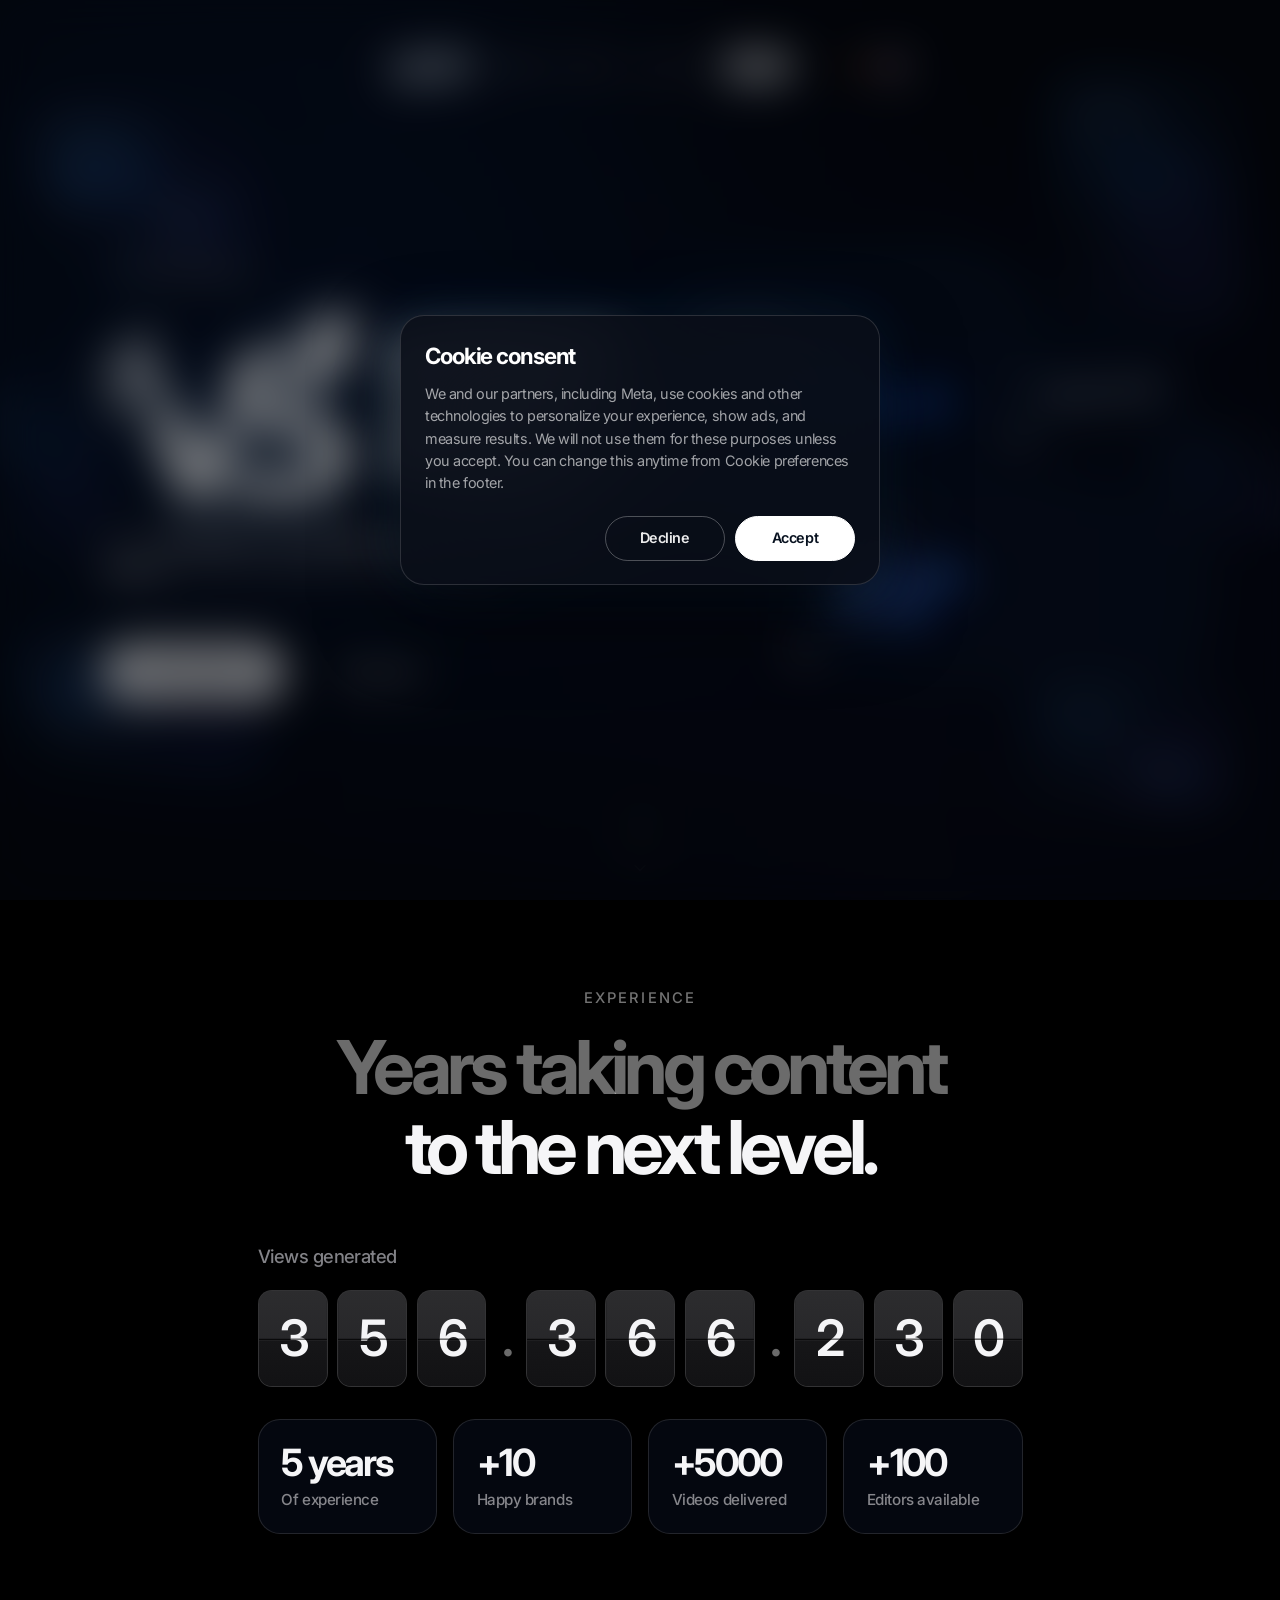
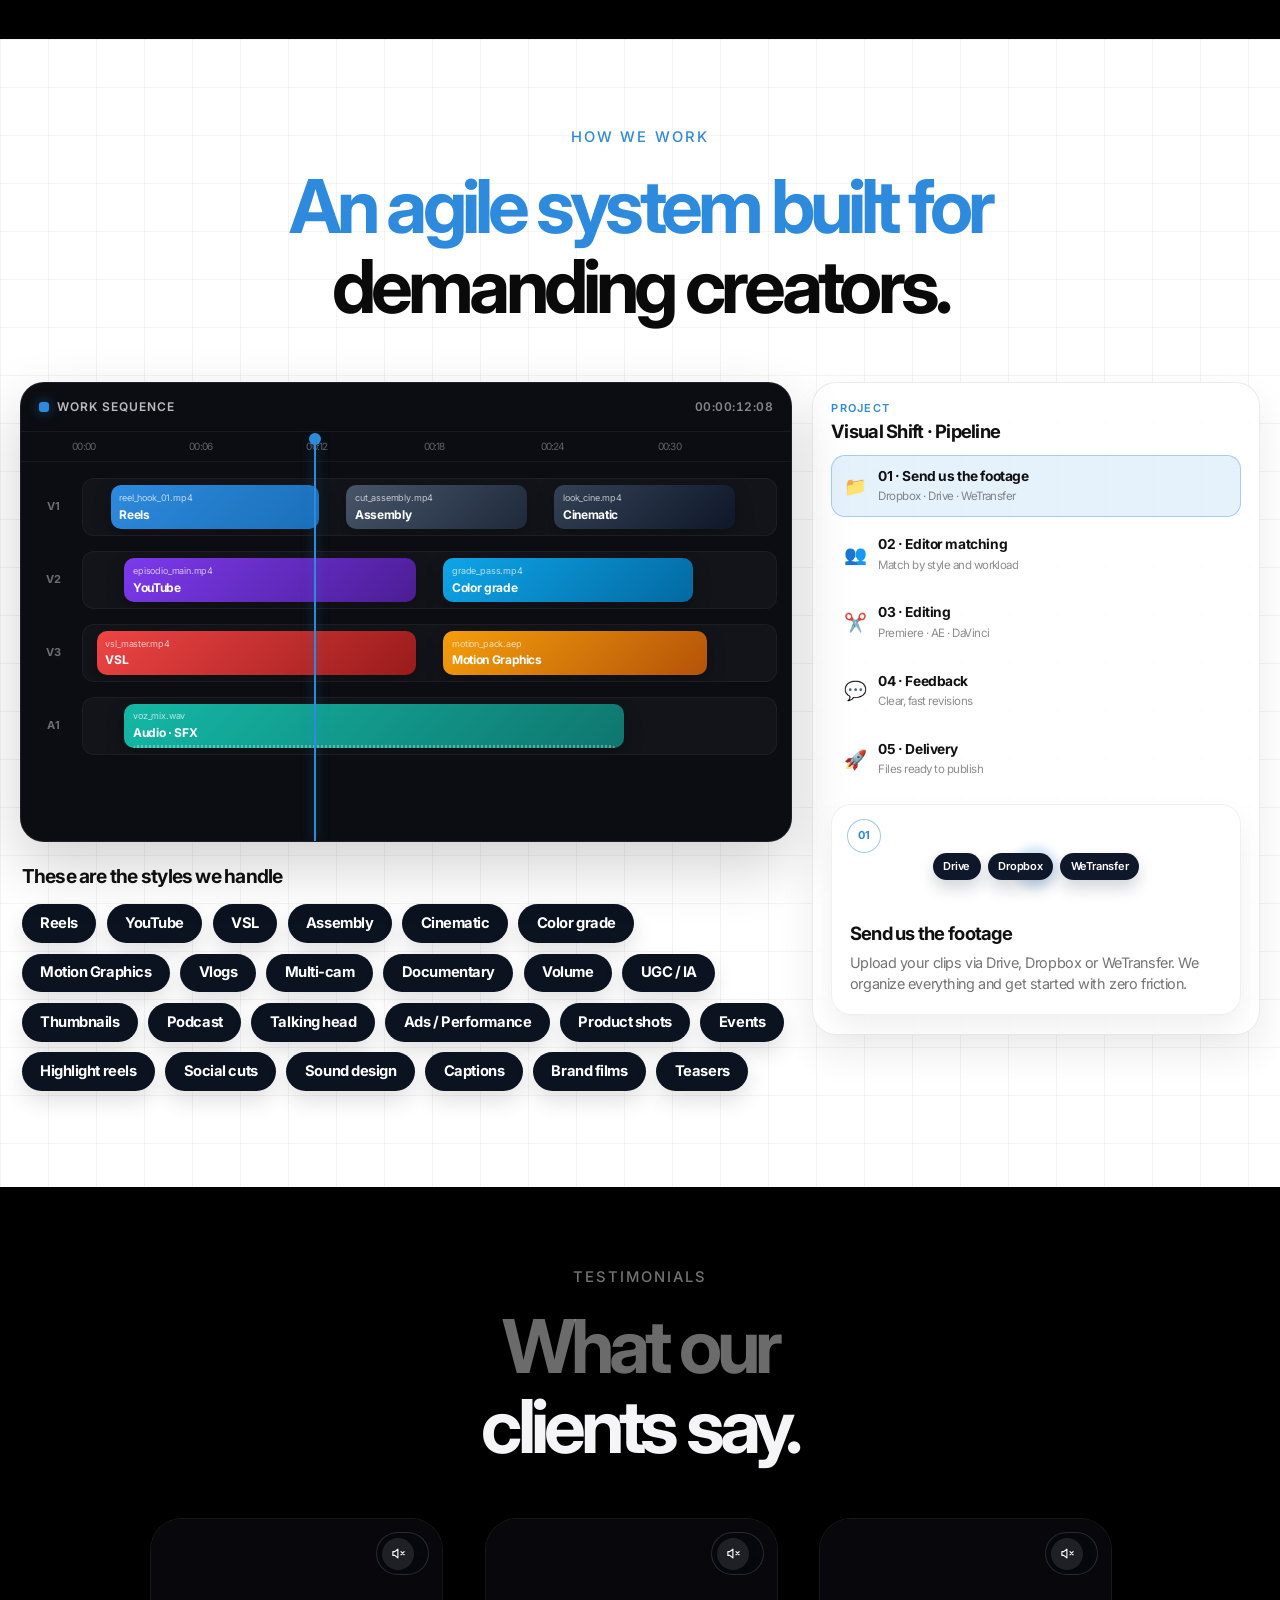
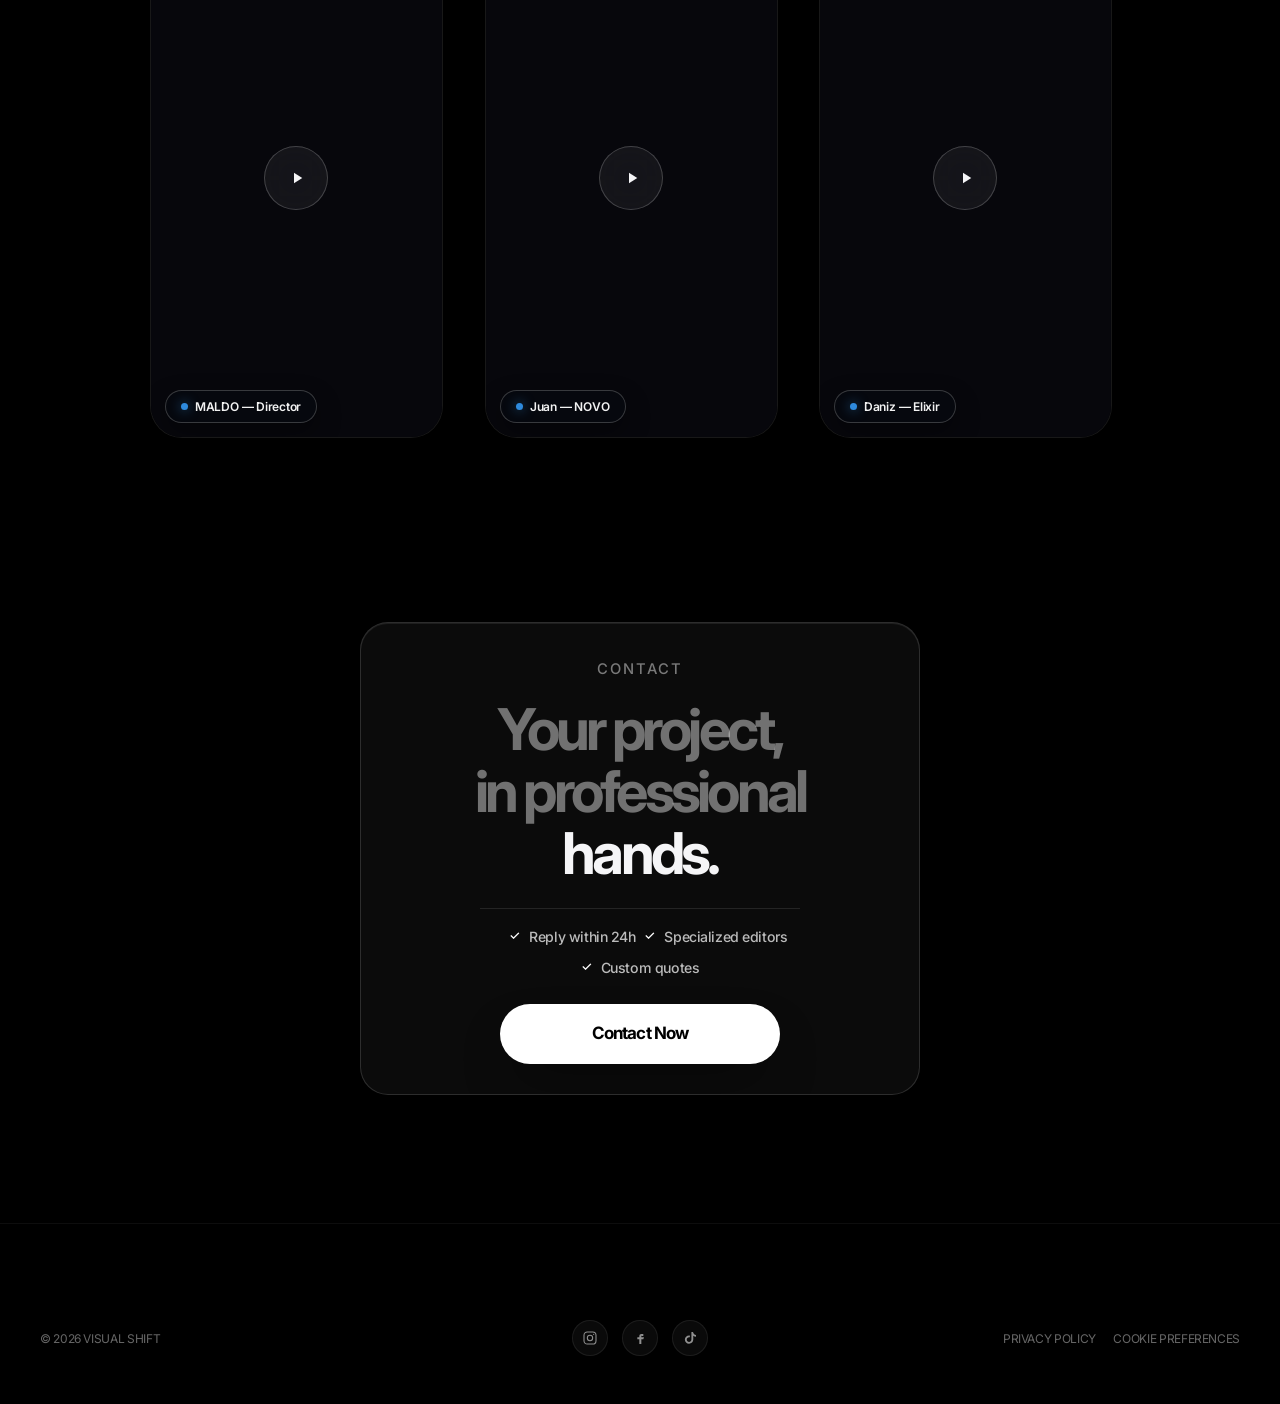
<file: index.html>
<!DOCTYPE html>
<html lang="es">
<head>
  <meta charset="UTF-8">
  <meta name="viewport" content="width=device-width, initial-scale=1.0, viewport-fit=cover">
  <title>Visual Shift | Agencia de Edición de Video</title>
  <meta name="description" content="Agencia de delegación y edición de video. Con los mejores editores para no complicarte la postproducción.">
  <meta property="og:title" content="Visual Shift | Agencia de Edición de Video">
  <meta property="og:description" content="Agencia de delegación y edición de video. Con los mejores editores para no complicarte la postproducción.">
  <meta property="og:url" content="https://visualshift.site/">
  <meta property="og:type" content="website">
  <meta name="twitter:card" content="summary">
  <meta name="twitter:title" content="Visual Shift | Agencia de Edición de Video">
  <meta name="twitter:description" content="Agencia de delegación y edición de video. Con los mejores editores para no complicarte la postproducción.">
  <link rel="canonical" href="https://visualshift.site/">
  <link rel="icon" href="assets/img/favicon-32.png?v=4" type="image/png" sizes="32x32">
  <link rel="icon" href="assets/img/favicon-48.png?v=4" type="image/png" sizes="48x48">
  <link rel="icon" href="assets/img/favicon-192.png?v=4" type="image/png" sizes="192x192">
  <link rel="icon" href="assets/img/icono.png?v=4" type="image/png" sizes="512x512">
  <link rel="apple-touch-icon" href="assets/img/apple-touch-icon.png?v=4" sizes="180x180">
  <link rel="preconnect" href="https://fonts.googleapis.com">
  <link rel="preconnect" href="https://fonts.gstatic.com" crossorigin>
  <link href="https://fonts.googleapis.com/css2?family=Inter:wght@400;500;600;700;800&display=swap" rel="stylesheet">
  <link rel="stylesheet" href="css/variables.css">
  <link rel="stylesheet" href="css/base.css">
  <link rel="stylesheet" href="css/animations.css?v=20261128glow">
  <link rel="stylesheet" href="css/components.css?v=20261128glow">
  <link rel="stylesheet" href="css/pages.css?v=20261128glow">
</head>
<body data-page="index">
  <div class="morph-bg" aria-hidden="true">
    <div class="blob-premium blob-premium--1"></div>
    <div class="blob-premium blob-premium--2"></div>
    <div class="morph-bg__veil"></div>
  </div>

  <header class="nav">
    <div class="nav__inner">
      <a href="index.html" class="nav__brand">
        <img src="assets/img/logo-horizontal.png" alt="Visual Shift">
      </a>
      <button class="nav__toggle" type="button" data-i18n-aria="nav.menu" aria-label="Abrir menú" aria-expanded="false"><span></span></button>
      <nav class="nav__links">
        <div class="nav__primary">
          <a href="index.html" data-page="index" data-i18n="nav.home">Inicio</a>
          <a href="videos-cortos.html" data-page="cortos"><span class="nav__label-full" data-i18n="nav.shorts">Videos cortos</span><span class="nav__label-short" data-i18n="nav.shortsShort">Cortos</span></a>
          <a href="videos-largos.html" data-page="largos"><span class="nav__label-full" data-i18n="nav.longs">Videos largos</span><span class="nav__label-short" data-i18n="nav.longsShort">Largos</span></a>
        </div>
        <a href="contacto.html" data-page="contacto" class="nav__cta" data-i18n="nav.contact">Contacto</a>
      </nav>
    </div>
    <div class="nav__lang" role="group" data-i18n-aria="nav.lang" aria-label="Idioma">
      <button type="button" class="nav__lang-btn is-active" data-lang="es" aria-pressed="true" data-i18n-aria="nav.lang.es" aria-label="Español">
        <svg viewBox="0 0 36 36" aria-hidden="true"><circle cx="18" cy="18" r="18" fill="#c60b1e"/><path fill="#ffc400" d="M0 11h36v14H0z"/></svg>
      </button>
      <button type="button" class="nav__lang-btn" data-lang="en" aria-pressed="false" data-i18n-aria="nav.lang.en" aria-label="English">
        <svg viewBox="0 0 36 36" aria-hidden="true"><defs><clipPath id="vs-us"><circle cx="18" cy="18" r="18"/></clipPath></defs><g clip-path="url(#vs-us)"><path fill="#b22234" d="M0 0h36v36H0z"/><path stroke="#fff" stroke-width="3" d="M0 6h36M0 12h36M0 18h36M0 24h36M0 30h36"/><path fill="#3c3b6e" d="M0 0h16v16H0z"/></g></svg>
      </button>
    </div>
  </header>

  <main>
    <section class="hero">
      <div class="hero__ghosts" aria-hidden="true">
        <div class="ghost-frame ghost-frame--1">
          <div class="ghost-frame__inner">
            <span class="ghost-frame__bar"></span>
            <span class="ghost-frame__blob ghost-frame__blob--a"></span>
            <span class="ghost-frame__blob ghost-frame__blob--b"></span>
            <span class="ghost-frame__lines"></span>
          </div>
        </div>
        <div class="ghost-frame ghost-frame--2">
          <div class="ghost-frame__inner">
            <span class="ghost-frame__bar"></span>
            <span class="ghost-frame__blob ghost-frame__blob--c"></span>
            <span class="ghost-frame__grid"></span>
          </div>
        </div>
        <div class="ghost-frame ghost-frame--3">
          <div class="ghost-frame__inner">
            <span class="ghost-frame__bar"></span>
            <span class="ghost-frame__blob ghost-frame__blob--a"></span>
            <span class="ghost-frame__blob ghost-frame__blob--d"></span>
          </div>
        </div>
        <div class="ghost-frame ghost-frame--4">
          <div class="ghost-frame__inner">
            <span class="ghost-frame__bar"></span>
            <span class="ghost-frame__blob ghost-frame__blob--b"></span>
            <span class="ghost-frame__lines"></span>
          </div>
        </div>
        <div class="ghost-frame ghost-frame--5">
          <div class="ghost-frame__inner">
            <span class="ghost-frame__blob ghost-frame__blob--c"></span>
            <span class="ghost-frame__grid"></span>
          </div>
        </div>
        <div class="ghost-frame ghost-frame--6">
          <div class="ghost-frame__inner">
            <span class="ghost-frame__bar"></span>
            <span class="ghost-frame__blob ghost-frame__blob--d"></span>
          </div>
        </div>
      </div>

      <div class="hero__stage">
        <div class="hero__copy reveal">
          <p class="hero__badge" data-i18n="hero.badge">Agencia audiovisual</p>
          <h1 class="hero__logo-wrap">
            <img class="hero__logo" src="assets/img/logo-horizontal.png" alt="Visual Shift">
          </h1>
          <p class="hero__lead" data-i18n-html="hero.lead">
            Agencia de <strong>delegación y edición de video</strong>.
            Con los <strong>mejores editores</strong> para no complicarte la postproducción.
          </p>
        </div>

        <div class="hero__side reveal reveal-delay-1">
          <article class="float-card float-card--about glass-minimal">
            <span class="float-card__cursor" aria-hidden="true">
              <svg viewBox="0 0 24 24" fill="none"><path d="M5 3l14 8.5-6.2 1.6L9.5 21 5 3z" fill="currentColor"/></svg>
            </span>
            <p class="eyebrow" data-i18n="hero.who">Quiénes somos</p>
            <p class="float-card__text" data-i18n="hero.whoLine">Agencia de editores para</p>
            <p class="float-card__highlight text-gradient-blue text-glow-blue-strong">
              <span>Reels, YouTube</span>
              <span>Motion Graphics y VSL</span>
            </p>
          </article>

          <article class="float-card float-card--mini float-card--speed glass-minimal">
            <p class="float-card__mini-text" data-i18n="hero.fast">Entregas rápidas</p>
          </article>

          <article class="float-card float-card--mini float-card--cine glass-minimal">
            <p class="float-card__mini-text" data-i18n="hero.cine">Resultados de cine</p>
          </article>

          <article class="float-card float-card--slot glass-minimal">
            <span class="float-card__cursor float-card__cursor--alt" aria-hidden="true">
              <svg viewBox="0 0 24 24" fill="none"><path d="M5 3l14 8.5-6.2 1.6L9.5 21 5 3z" fill="currentColor"/></svg>
            </span>
            <p class="eyebrow" data-i18n="hero.delegate">Delegá y listo</p>
            <p class="float-card__promise text-gradient-blue text-glow-blue-strong" data-i18n-html="hero.delegateLine">
              <span>Vos creás.</span>
              <span>Nosotros editamos.</span>
            </p>
          </article>
        </div>

        <div class="hero__actions reveal reveal-delay-1">
          <a href="https://wa.me/5491154757854?text=Hola,%20buenas%20tardes,%20vi%20su%20anuncio.%20Me%20gustar%C3%ADa%20m%C3%A1s%20informaci%C3%B3n%20sobre%20su%20servicio%20de%20edici%C3%B3n" class="btn btn--solid" target="_blank" rel="noopener noreferrer" data-i18n="hero.cta">Iniciar proyecto</a>
          <a href="videos-cortos.html" class="btn btn--ghost"><span data-i18n="hero.work">Ver trabajos</span></a>
        </div>
      </div>

      <a href="#experiencia" class="scroll-hint" data-i18n-aria="hero.scroll" aria-label="Seguir scrolleando">
        <span class="scroll-hint__mouse" aria-hidden="true">
          <span class="scroll-hint__dot"></span>
        </span>
        <svg class="scroll-hint__arrow" viewBox="0 0 24 24" aria-hidden="true">
          <path d="M6 9l6 6 6-6" fill="none" stroke="currentColor" stroke-width="1.8" stroke-linecap="round" stroke-linejoin="round"/>
        </svg>
      </a>
    </section>

    <section class="apple-block" id="experiencia">
      <header class="section-title reveal">
        <p class="section-title__eyebrow" data-i18n="exp.eyebrow">Experiencia</p>
        <h2 class="section-title__heading">
          <span class="section-title__line" data-i18n="exp.line1">Años llevando el contenido</span>
          <span class="section-title__line section-title__line--bright" data-i18n="exp.line2">al siguiente nivel.</span>
        </h2>
      </header>

      <div class="apple-block__body reveal reveal-delay-1">
        <p class="apple-block__label" data-i18n="exp.views">Vistas generadas</p>
        <div
          class="flip-counter"
          data-counter="1000000000"
          role="img"
          data-i18n-aria="exp.views"
          aria-label="Vistas generadas"
        ></div>
        <div class="apple-block__stats">
          <article class="stat-card glass-minimal">
            <p class="stat-card__value" data-i18n="exp.years">5 años</p>
            <p class="stat-card__label" data-i18n="exp.yearsLabel">De experiencia</p>
          </article>
          <article class="stat-card glass-minimal">
            <p class="stat-card__value">+10</p>
            <p class="stat-card__label" data-i18n="exp.brands">Marcas satisfechas</p>
          </article>
          <article class="stat-card glass-minimal">
            <p class="stat-card__value">+5000</p>
            <p class="stat-card__label" data-i18n="exp.videos">Videos realizados</p>
          </article>
          <article class="stat-card glass-minimal">
            <p class="stat-card__value">+100</p>
            <p class="stat-card__label" data-i18n="exp.editors">Editores a disposición</p>
          </article>
        </div>
      </div>
    </section>

    <section class="process" id="proceso">
      <header class="section-title section-title--light reveal">
        <p class="section-title__eyebrow" data-i18n="process.eyebrow">Cómo lo hacemos</p>
        <h2 class="section-title__heading">
          <span class="section-title__line" data-i18n="process.line1">Un sistema ágil pensado para</span>
          <span class="section-title__line section-title__line--bright" data-i18n="process.line2">creadores exigentes.</span>
        </h2>
      </header>

      <div class="process__workspace reveal reveal-delay-1">
        <div class="process__main">
          <div class="timeline" id="edit-timeline">
            <div class="timeline__top">
              <div class="timeline__brand">
                <span class="timeline__dot"></span>
                <span data-i18n="process.sequence">Secuencia de trabajo</span>
              </div>
              <div class="timeline__timecode" id="timeline-timecode">00:00:12:08</div>
            </div>

            <div class="timeline__ruler" aria-hidden="true">
              <span>00:00</span><span>00:06</span><span>00:12</span><span>00:18</span><span>00:24</span><span>00:30</span>
            </div>

            <div class="timeline__playhead" id="timeline-playhead" aria-hidden="true"></div>

            <div class="timeline__tracks">
              <div class="timeline__track" data-track="v1">
                <span class="timeline__label">V1</span>
                <div class="timeline__lane">
                  <button type="button" class="tl-clip tl-clip--reel" data-clip style="left:4%;width:30%;">
                    <small>reel_hook_01.mp4</small>
                    <strong>Reels</strong>
                  </button>
                  <button type="button" class="tl-clip tl-clip--edit" data-clip style="left:38%;width:26%;">
                    <small>cut_assembly.mp4</small>
                    <strong data-i18n="process.clip.edit">Montaje</strong>
                  </button>
                  <button type="button" class="tl-clip tl-clip--cine" data-clip style="left:68%;width:26%;">
                    <small>look_cine.mp4</small>
                    <strong data-i18n="process.clip.cine">Cinematográfico</strong>
                  </button>
                </div>
              </div>

              <div class="timeline__track" data-track="v2">
                <span class="timeline__label">V2</span>
                <div class="timeline__lane">
                  <button type="button" class="tl-clip tl-clip--yt" data-clip style="left:6%;width:42%;">
                    <small>episodio_main.mp4</small>
                    <strong>YouTube</strong>
                  </button>
                  <button type="button" class="tl-clip tl-clip--color" data-clip style="left:52%;width:36%;">
                    <small>grade_pass.mp4</small>
                    <strong data-i18n="process.clip.color">Colorización</strong>
                  </button>
                </div>
              </div>

              <div class="timeline__track" data-track="v3">
                <span class="timeline__label">V3</span>
                <div class="timeline__lane">
                  <button type="button" class="tl-clip tl-clip--vsl" data-clip style="left:2%;width:46%;">
                    <small>vsl_master.mp4</small>
                    <strong>VSL</strong>
                  </button>
                  <button type="button" class="tl-clip tl-clip--motion" data-clip style="left:52%;width:38%;">
                    <small>motion_pack.aep</small>
                    <strong>Motion Graphics</strong>
                  </button>
                </div>
              </div>

              <div class="timeline__track" data-track="a1">
                <span class="timeline__label">A1</span>
                <div class="timeline__lane">
                  <button type="button" class="tl-clip tl-clip--audio" data-clip style="left:6%;width:72%;">
                    <small>voz_mix.wav</small>
                    <strong data-i18n="process.clip.audio">Audio · SFX</strong>
                    <span class="tl-clip__wave" aria-hidden="true"></span>
                  </button>
                </div>
              </div>
            </div>
          </div>

          <div class="style-strip">
            <p class="style-strip__title" data-i18n="process.styles">Estos son los estilos que manejamos</p>
            <div class="style-strip__pills">
              <span class="style-pill">Reels</span>
              <span class="style-pill">YouTube</span>
              <span class="style-pill">VSL</span>
              <span class="style-pill" data-i18n="process.pill.edit">Montaje</span>
              <span class="style-pill" data-i18n="process.pill.cine">Cinematográfico</span>
              <span class="style-pill" data-i18n="process.pill.color">Colorización</span>
              <span class="style-pill">Motion Graphics</span>
              <span class="style-pill" data-i18n="process.pill.vlogs">Vlogs</span>
              <span class="style-pill" data-i18n="process.pill.multicam">Multi cámara</span>
              <span class="style-pill" data-i18n="process.pill.doc">Documental</span>
              <span class="style-pill" data-i18n="process.pill.volume">Volumen</span>
              <span class="style-pill">UGC / IA</span>
              <span class="style-pill" data-i18n="process.pill.thumbs">Miniaturas</span>
              <span class="style-pill">Podcast</span>
              <span class="style-pill">Talking head</span>
              <span class="style-pill">Ads / Performance</span>
              <span class="style-pill">Product shots</span>
              <span class="style-pill" data-i18n="process.pill.events">Eventos</span>
              <span class="style-pill">Highlight reels</span>
              <span class="style-pill">Social cuts</span>
              <span class="style-pill">Sound design</span>
              <span class="style-pill" data-i18n="process.pill.captions">Subtítulos</span>
              <span class="style-pill">Brand films</span>
              <span class="style-pill">Teasers</span>
            </div>
          </div>
        </div>

        <aside class="project-panel">
          <div class="project-panel__head">
            <p class="project-panel__eyebrow" data-i18n="process.project">Proyecto</p>
            <h3 class="project-panel__title">Visual Shift · Pipeline</h3>
          </div>

          <ul class="project-folders" id="project-folders">
            <li>
              <button type="button" class="folder-item is-open" data-folder="1" aria-expanded="true">
                <span class="folder-item__icon" aria-hidden="true">📁</span>
                <span class="folder-item__text">
                  <strong data-i18n="folder.1.title">01 · Envíanos el material</strong>
                  <small data-i18n="folder.1.sub">Dropbox · Drive · WeTransfer</small>
                </span>
              </button>
            </li>
            <li>
              <button type="button" class="folder-item" data-folder="2" aria-expanded="false">
                <span class="folder-item__icon" aria-hidden="true">👥</span>
                <span class="folder-item__text">
                  <strong data-i18n="folder.2.title">02 · Asignación de editores</strong>
                  <small data-i18n="folder.2.sub">Match por estilo y carga</small>
                </span>
              </button>
            </li>
            <li>
              <button type="button" class="folder-item" data-folder="3" aria-expanded="false">
                <span class="folder-item__icon" aria-hidden="true">✂️</span>
                <span class="folder-item__text">
                  <strong data-i18n="folder.3.title">03 · Edición</strong>
                  <small data-i18n="folder.3.sub">Premiere · AE · DaVinci</small>
                </span>
              </button>
            </li>
            <li>
              <button type="button" class="folder-item" data-folder="4" aria-expanded="false">
                <span class="folder-item__icon" aria-hidden="true">💬</span>
                <span class="folder-item__text">
                  <strong data-i18n="folder.4.title">04 · Feedback</strong>
                  <small data-i18n="folder.4.sub">Revisiones claras y rápidas</small>
                </span>
              </button>
            </li>
            <li>
              <button type="button" class="folder-item" data-folder="5" aria-expanded="false">
                <span class="folder-item__icon" aria-hidden="true">🚀</span>
                <span class="folder-item__text">
                  <strong data-i18n="folder.5.title">05 · Entrega</strong>
                  <small data-i18n="folder.5.sub">Archivos listos para publicar</small>
                </span>
              </button>
            </li>
          </ul>

          <article class="step-card" id="step-card" data-active="1">
            <div class="step-card__badge">01</div>
            <div class="step-card__visual" data-visual="1">
              <div class="step-visual step-visual--upload">
                <span class="step-visual__glow"></span>
                <span class="step-visual__chip">Drive</span>
                <span class="step-visual__chip">Dropbox</span>
                <span class="step-visual__chip">WeTransfer</span>
              </div>
            </div>
            <h4 class="step-card__title" data-i18n="step.1.title">Envíanos el material</h4>
            <p class="step-card__copy" data-i18n="step.1.copy">Subí tus clips por Drive, Dropbox o WeTransfer. Nosotros organizamos todo y arrancamos sin fricción.</p>
          </article>
        </aside>
      </div>
    </section>

    <section class="testimonials">
      <header class="section-title reveal">
        <p class="section-title__eyebrow" data-i18n="test.eyebrow">Testimonios</p>
        <h2 class="section-title__heading">
          <span class="section-title__line" data-i18n="test.line1">Lo que dicen</span>
          <span class="section-title__line section-title__line--bright" data-i18n="test.line2">nuestros clientes.</span>
        </h2>
      </header>
      <div class="testimonials__grid">
        <div class="video-card glass-minimal testimonial-card reveal" data-play="sound">
          <video playsinline preload="none" controlslist="nodownload noplaybackrate noremoteplayback" disablepictureinpicture data-guard-src="YXNzZXRzL3ZpZGVvcy90ZXN0aW1vbmlvcy9tYWxkby1kaXJlY3Rvci5tcDQ=" data-guard-type="video/mp4"></video>
          <button type="button" class="video-card__overlay" data-i18n-aria="video.play" aria-label="Reproducir">
            <span class="video-card__play"><svg viewBox="0 0 24 24"><path d="M8 5v14l11-7z"/></svg></span>
          </button>
          <div class="video-card__label">MALDO — Director</div>
        </div>
        <div class="video-card glass-minimal testimonial-card reveal reveal-delay-1" data-play="sound">
          <video playsinline preload="none" controlslist="nodownload noplaybackrate noremoteplayback" disablepictureinpicture data-guard-src="YXNzZXRzL3ZpZGVvcy90ZXN0aW1vbmlvcy9qdWFuLW5vdm8ubXA0" data-guard-type="video/mp4"></video>
          <button type="button" class="video-card__overlay" data-i18n-aria="video.play" aria-label="Reproducir">
            <span class="video-card__play"><svg viewBox="0 0 24 24"><path d="M8 5v14l11-7z"/></svg></span>
          </button>
          <div class="video-card__label">Juan — NOVO</div>
        </div>
        <div class="video-card glass-minimal testimonial-card reveal reveal-delay-2" data-play="sound">
          <video playsinline preload="none" controlslist="nodownload noplaybackrate noremoteplayback" disablepictureinpicture data-guard-src="YXNzZXRzL3ZpZGVvcy90ZXN0aW1vbmlvcy9kYW5pei1lbGl4aXItdGVzdGltb25pby5tcDQ=" data-guard-type="video/mp4"></video>
          <button type="button" class="video-card__overlay" data-i18n-aria="video.play" aria-label="Reproducir">
            <span class="video-card__play"><svg viewBox="0 0 24 24"><path d="M8 5v14l11-7z"/></svg></span>
          </button>
          <div class="video-card__label">Daniz — Elixir</div>
        </div>
      </div>
    </section>

    <section class="final-cta">
      <div class="contact-glass reveal">
        <header class="section-title section-title--contact">
          <p class="section-title__eyebrow" data-i18n="cta.eyebrow">Contacto</p>
          <h2 class="section-title__heading">
            <span class="section-title__line" data-i18n="cta.line1">Tu proyecto,</span>
            <span class="section-title__line" data-i18n="cta.line2">en manos</span>
            <span class="section-title__line section-title__line--bright" data-i18n="cta.line3">profesionales.</span>
          </h2>
        </header>

        <ul class="contact-glass__features">
          <li data-i18n="cta.f1">Respuesta en menos de 24h</li>
          <li data-i18n="cta.f2">Editores especializados</li>
          <li class="contact-glass__feature--center" data-i18n="cta.f3">Cotizaciones a medida</li>
        </ul>

        <a href="https://wa.me/5491154757854?text=Hola,%20buenas%20tardes,%20vi%20su%20anuncio.%20Me%20gustar%C3%ADa%20m%C3%A1s%20informaci%C3%B3n%20sobre%20su%20servicio%20de%20edici%C3%B3n" class="btn btn--solid contact-glass__cta" target="_blank" rel="noopener noreferrer" data-i18n="cta.btn">Contactar Ahora</a>
      </div>
    </section>
  </main>

  <footer class="footer">
    <div class="footer__inner">
      <div class="footer__copy">© 2026 Visual Shift</div>
      <nav class="footer__social" data-i18n-aria="footer.social" aria-label="Redes sociales">
        <a href="https://www.instagram.com/visual_shift_/" class="footer__social-link" target="_blank" rel="noopener noreferrer" aria-label="Instagram">
          <svg viewBox="0 0 24 24" aria-hidden="true" fill="none" stroke="currentColor" stroke-width="1.6" stroke-linecap="round" stroke-linejoin="round">
            <rect x="3" y="3" width="18" height="18" rx="5"></rect>
            <circle cx="12" cy="12" r="4"></circle>
            <circle cx="17.5" cy="6.5" r="0.9" fill="currentColor" stroke="none"></circle>
          </svg>
        </a>
        <a href="https://www.facebook.com/visualshiftt" class="footer__social-link" target="_blank" rel="noopener noreferrer" aria-label="Facebook">
          <svg viewBox="0 0 24 24" aria-hidden="true" fill="currentColor">
            <path d="M14 9h3V6h-3c-1.7 0-3 1.3-3 3v2H8v3h3v7h3v-7h3l1-3h-4V9c0-.6.4-1 1-1z"></path>
          </svg>
        </a>
        <a href="https://www.tiktok.com/@visual_shift_" class="footer__social-link" target="_blank" rel="noopener noreferrer" aria-label="TikTok">
          <svg viewBox="0 0 24 24" aria-hidden="true" fill="currentColor">
            <path d="M16.5 3c.4 2.4 2 4.2 4.5 4.6v2.6c-1.5-.1-2.9-.6-4.1-1.5v5.7c0 3.5-2.8 6.3-6.3 6.3S4.3 18 4.3 14.4c0-3.5 2.8-6.3 6.3-6.3.4 0 .8 0 1.2.1v2.8c-.4-.2-.8-.2-1.2-.2-2 0-3.5 1.6-3.5 3.6s1.6 3.5 3.5 3.5 3.5-1.6 3.5-3.5V3h2.4z"></path>
          </svg>
        </a>
      </nav>
      <div class="footer__meta">
        <a href="politicas-de-privacidad.html" class="footer__legal" data-i18n="footer.privacy">Políticas de privacidad</a>
        <button type="button" class="footer__cookies" data-i18n="cookies.open" aria-label="Preferencias de cookies">Preferencias de cookies</button>
      </div>
    </div>
  </footer>

  <div class="lightbox" aria-hidden="true">
    <div class="lightbox__content">
      <button class="lightbox__close" data-i18n-aria="lightbox.close" aria-label="Cerrar">&times;</button>
      <video playsinline controlslist="nodownload noplaybackrate noremoteplayback" disablepictureinpicture></video>
    </div>
  </div>

  <script src="js/i18n.js?v=20261128seo"></script>
  <script src="js/video-guard.js?v=20261123priv2"></script>
  <script src="js/main.js?v=20261123priv2"></script>
</body>
</html>
</file>
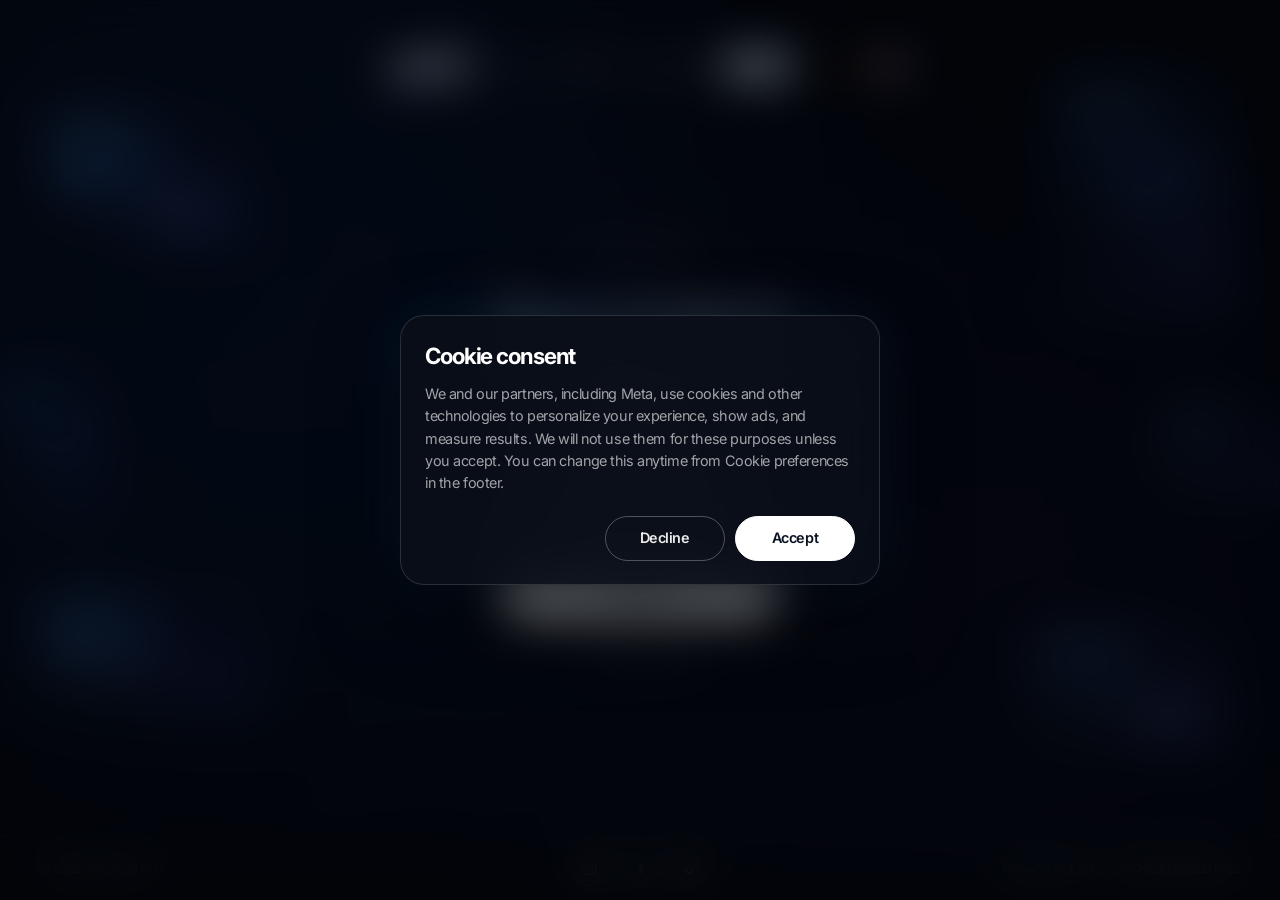
<file: contacto.html>
<!DOCTYPE html>
<html lang="es">
<head>
  <meta charset="UTF-8">
  <meta name="viewport" content="width=device-width, initial-scale=1.0, viewport-fit=cover">
  <title>Contacto | Visual Shift</title>
  <meta name="description" content="Contactá a Visual Shift por WhatsApp. Agencia de edición de video.">
  <link rel="icon" href="assets/img/favicon-32.png?v=4" type="image/png" sizes="32x32">
  <link rel="icon" href="assets/img/favicon-48.png?v=4" type="image/png" sizes="48x48">
  <link rel="icon" href="assets/img/favicon-192.png?v=4" type="image/png" sizes="192x192">
  <link rel="icon" href="assets/img/icono.png?v=4" type="image/png" sizes="512x512">
  <link rel="apple-touch-icon" href="assets/img/apple-touch-icon.png?v=4" sizes="180x180">
  <link rel="preconnect" href="https://fonts.googleapis.com">
  <link rel="preconnect" href="https://fonts.gstatic.com" crossorigin>
  <link href="https://fonts.googleapis.com/css2?family=Inter:wght@400;500;600;700;800&display=swap" rel="stylesheet">
  <link rel="stylesheet" href="css/variables.css">
  <link rel="stylesheet" href="css/base.css">
  <link rel="stylesheet" href="css/animations.css?v=20261123priv2">
  <link rel="stylesheet" href="css/components.css?v=20261123priv2">
  <link rel="stylesheet" href="css/pages.css?v=20261123priv2">
</head>
<body data-page="contacto" class="page-contacto">
  <div class="morph-bg" aria-hidden="true">
    <div class="blob-premium blob-premium--1"></div>
    <div class="blob-premium blob-premium--2"></div>
    <div class="morph-bg__veil"></div>
  </div>

  <header class="nav">
    <div class="nav__inner">
      <a href="index.html" class="nav__brand">
        <img src="assets/img/logo-horizontal.png" alt="Visual Shift">
      </a>
      <button class="nav__toggle" type="button" data-i18n-aria="nav.menu" aria-label="Abrir menú" aria-expanded="false"><span></span></button>
      <nav class="nav__links">
        <div class="nav__primary">
          <a href="index.html" data-page="index" data-i18n="nav.home">Inicio</a>
          <a href="videos-cortos.html" data-page="cortos"><span class="nav__label-full" data-i18n="nav.shorts">Videos cortos</span><span class="nav__label-short" data-i18n="nav.shortsShort">Cortos</span></a>
          <a href="videos-largos.html" data-page="largos"><span class="nav__label-full" data-i18n="nav.longs">Videos largos</span><span class="nav__label-short" data-i18n="nav.longsShort">Largos</span></a>
        </div>
        <a href="contacto.html" data-page="contacto" class="nav__cta" data-i18n="nav.contact">Contacto</a>
      </nav>
    </div>
    <div class="nav__lang" role="group" data-i18n-aria="nav.lang" aria-label="Idioma">
      <button type="button" class="nav__lang-btn is-active" data-lang="es" aria-pressed="true" data-i18n-aria="nav.lang.es" aria-label="Español">
        <svg viewBox="0 0 36 36" aria-hidden="true"><circle cx="18" cy="18" r="18" fill="#c60b1e"/><path fill="#ffc400" d="M0 11h36v14H0z"/></svg>
      </button>
      <button type="button" class="nav__lang-btn" data-lang="en" aria-pressed="false" data-i18n-aria="nav.lang.en" aria-label="English">
        <svg viewBox="0 0 36 36" aria-hidden="true"><defs><clipPath id="vs-us"><circle cx="18" cy="18" r="18"/></clipPath></defs><g clip-path="url(#vs-us)"><path fill="#b22234" d="M0 0h36v36H0z"/><path stroke="#fff" stroke-width="3" d="M0 6h36M0 12h36M0 18h36M0 24h36M0 30h36"/><path fill="#3c3b6e" d="M0 0h16v16H0z"/></g></svg>
      </button>
    </div>
  </header>

  <main class="contact-shell">
    <div class="contact-page">
      <div class="hero__ghosts" aria-hidden="true">
        <div class="ghost-frame ghost-frame--1">
          <div class="ghost-frame__inner">
            <span class="ghost-frame__bar"></span>
            <span class="ghost-frame__blob ghost-frame__blob--a"></span>
            <span class="ghost-frame__blob ghost-frame__blob--b"></span>
            <span class="ghost-frame__lines"></span>
          </div>
        </div>
        <div class="ghost-frame ghost-frame--2">
          <div class="ghost-frame__inner">
            <span class="ghost-frame__bar"></span>
            <span class="ghost-frame__blob ghost-frame__blob--c"></span>
            <span class="ghost-frame__grid"></span>
          </div>
        </div>
        <div class="ghost-frame ghost-frame--3">
          <div class="ghost-frame__inner">
            <span class="ghost-frame__bar"></span>
            <span class="ghost-frame__blob ghost-frame__blob--a"></span>
            <span class="ghost-frame__blob ghost-frame__blob--d"></span>
          </div>
        </div>
        <div class="ghost-frame ghost-frame--4">
          <div class="ghost-frame__inner">
            <span class="ghost-frame__bar"></span>
            <span class="ghost-frame__blob ghost-frame__blob--b"></span>
            <span class="ghost-frame__lines"></span>
          </div>
        </div>
        <div class="ghost-frame ghost-frame--5">
          <div class="ghost-frame__inner">
            <span class="ghost-frame__blob ghost-frame__blob--c"></span>
            <span class="ghost-frame__grid"></span>
          </div>
        </div>
        <div class="ghost-frame ghost-frame--6">
          <div class="ghost-frame__inner">
            <span class="ghost-frame__bar"></span>
            <span class="ghost-frame__blob ghost-frame__blob--d"></span>
          </div>
        </div>
      </div>

      <div class="contact-card">
        <header class="section-title section-title--contact reveal">
          <p class="section-title__eyebrow" data-i18n="contact.eyebrow">WhatsApp</p>
          <h1 class="section-title__heading">
            <span class="section-title__line" data-i18n="cta.line1">Tu proyecto,</span>
            <span class="section-title__line" data-i18n="cta.line2">en manos</span>
            <span class="section-title__line section-title__line--bright" data-i18n="cta.line3">profesionales.</span>
          </h1>
        </header>
        <p class="contact-card__lead reveal reveal-delay-1" data-i18n="contact.lead">Escribinos y empecemos a crear algo cinematográfico juntos.</p>
        <a href="https://wa.me/5491154757854?text=Hola,%20buenas%20tardes,%20vi%20su%20anuncio.%20Me%20gustar%C3%ADa%20m%C3%A1s%20informaci%C3%B3n%20sobre%20su%20servicio%20de%20edici%C3%B3n" class="btn btn--solid contact-card__cta reveal reveal-delay-2" target="_blank" rel="noopener noreferrer" data-i18n="contact.btn">Hablá con nosotros</a>
        <span class="contact-card__number reveal reveal-delay-3">+54 11 5475-7854</span>
      </div>
    </div>
  </main>

  <footer class="footer footer--dock">
    <div class="footer__inner">
      <div class="footer__copy">© 2026 Visual Shift</div>
      <nav class="footer__social" data-i18n-aria="footer.social" aria-label="Redes sociales">
        <a href="https://www.instagram.com/visual_shift_/" class="footer__social-link" target="_blank" rel="noopener noreferrer" aria-label="Instagram">
          <svg viewBox="0 0 24 24" aria-hidden="true" fill="none" stroke="currentColor" stroke-width="1.6" stroke-linecap="round" stroke-linejoin="round">
            <rect x="3" y="3" width="18" height="18" rx="5"></rect>
            <circle cx="12" cy="12" r="4"></circle>
            <circle cx="17.5" cy="6.5" r="0.9" fill="currentColor" stroke="none"></circle>
          </svg>
        </a>
        <a href="https://www.facebook.com/visualshiftt" class="footer__social-link" target="_blank" rel="noopener noreferrer" aria-label="Facebook">
          <svg viewBox="0 0 24 24" aria-hidden="true" fill="currentColor">
            <path d="M14 9h3V6h-3c-1.7 0-3 1.3-3 3v2H8v3h3v7h3v-7h3l1-3h-4V9c0-.6.4-1 1-1z"></path>
          </svg>
        </a>
        <a href="https://www.tiktok.com/@visual_shift_" class="footer__social-link" target="_blank" rel="noopener noreferrer" aria-label="TikTok">
          <svg viewBox="0 0 24 24" aria-hidden="true" fill="currentColor">
            <path d="M16.5 3c.4 2.4 2 4.2 4.5 4.6v2.6c-1.5-.1-2.9-.6-4.1-1.5v5.7c0 3.5-2.8 6.3-6.3 6.3S4.3 18 4.3 14.4c0-3.5 2.8-6.3 6.3-6.3.4 0 .8 0 1.2.1v2.8c-.4-.2-.8-.2-1.2-.2-2 0-3.5 1.6-3.5 3.6s1.6 3.5 3.5 3.5 3.5-1.6 3.5-3.5V3h2.4z"></path>
          </svg>
        </a>
      </nav>
      <div class="footer__meta">
        <a href="politicas-de-privacidad.html" class="footer__legal" data-i18n="footer.privacy">Políticas de privacidad</a>
        <button type="button" class="footer__cookies" data-i18n="cookies.open" aria-label="Preferencias de cookies">Preferencias de cookies</button>
      </div>
    </div>
  </footer>

  <script src="js/i18n.js?v=20261123priv2"></script>
  <script src="js/main.js?v=20261123priv2"></script>
</body>
</html>
</file>
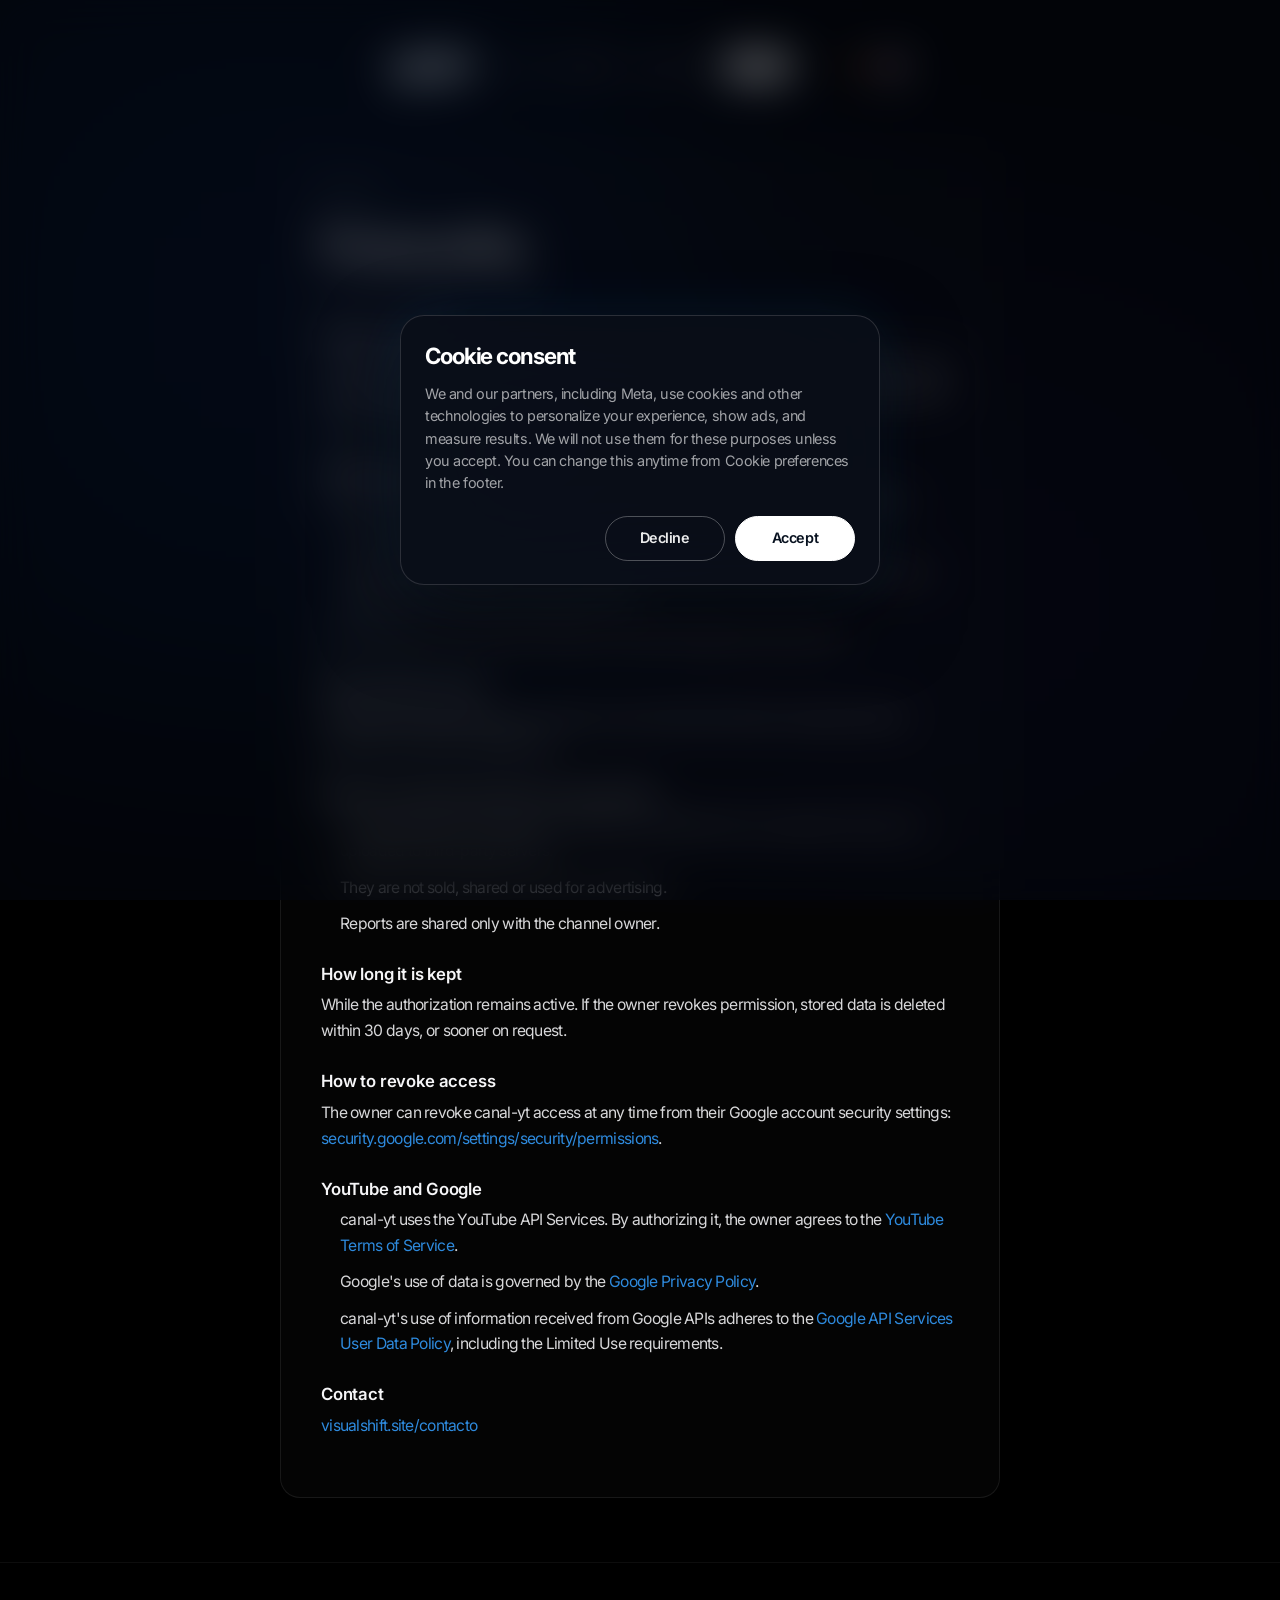
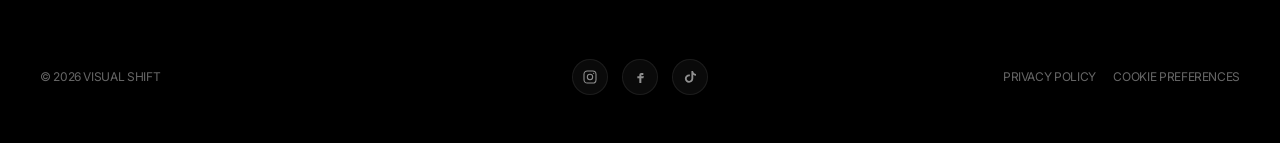
<file: politicas-de-privacidad.html>
<!DOCTYPE html>
<html lang="es">
<head>
  <meta charset="UTF-8">
  <meta name="viewport" content="width=device-width, initial-scale=1.0, viewport-fit=cover">
  <title>Políticas de privacidad | Visual Shift</title>
  <meta name="description" content="Políticas de privacidad de Visual Shift y de la herramienta canal-yt para YouTube.">
  <link rel="icon" href="assets/img/favicon-32.png?v=4" type="image/png" sizes="32x32">
  <link rel="icon" href="assets/img/favicon-48.png?v=4" type="image/png" sizes="48x48">
  <link rel="icon" href="assets/img/favicon-192.png?v=4" type="image/png" sizes="192x192">
  <link rel="icon" href="assets/img/icono.png?v=4" type="image/png" sizes="512x512">
  <link rel="apple-touch-icon" href="assets/img/apple-touch-icon.png?v=4" sizes="180x180">
  <link rel="preconnect" href="https://fonts.googleapis.com">
  <link rel="preconnect" href="https://fonts.gstatic.com" crossorigin>
  <link href="https://fonts.googleapis.com/css2?family=Inter:wght@400;500;600;700;800&display=swap" rel="stylesheet">
  <link rel="stylesheet" href="css/variables.css">
  <link rel="stylesheet" href="css/base.css">
  <link rel="stylesheet" href="css/animations.css?v=20261123priv3">
  <link rel="stylesheet" href="css/components.css?v=20261123priv3">
  <link rel="stylesheet" href="css/pages.css?v=20261123priv3">
</head>
<body data-page="privacidad" class="page-privacy">
  <div class="morph-bg" aria-hidden="true">
    <div class="blob-premium blob-premium--1"></div>
    <div class="blob-premium blob-premium--2"></div>
    <div class="morph-bg__veil"></div>
  </div>

  <header class="nav">
    <div class="nav__inner">
      <a href="index.html" class="nav__brand">
        <img src="assets/img/logo-horizontal.png" alt="Visual Shift">
      </a>
      <button class="nav__toggle" type="button" data-i18n-aria="nav.menu" aria-label="Abrir menú" aria-expanded="false"><span></span></button>
      <nav class="nav__links">
        <div class="nav__primary">
          <a href="index.html" data-page="index" data-i18n="nav.home">Inicio</a>
          <a href="videos-cortos.html" data-page="cortos"><span class="nav__label-full" data-i18n="nav.shorts">Videos cortos</span><span class="nav__label-short" data-i18n="nav.shortsShort">Cortos</span></a>
          <a href="videos-largos.html" data-page="largos"><span class="nav__label-full" data-i18n="nav.longs">Videos largos</span><span class="nav__label-short" data-i18n="nav.longsShort">Largos</span></a>
        </div>
        <a href="contacto.html" data-page="contacto" class="nav__cta" data-i18n="nav.contact">Contacto</a>
      </nav>
    </div>
    <div class="nav__lang" role="group" data-i18n-aria="nav.lang" aria-label="Idioma">
      <button type="button" class="nav__lang-btn is-active" data-lang="es" aria-pressed="true" data-i18n-aria="nav.lang.es" aria-label="Español">
        <svg viewBox="0 0 36 36" aria-hidden="true"><circle cx="18" cy="18" r="18" fill="#c60b1e"/><path fill="#ffc400" d="M0 11h36v14H0z"/></svg>
      </button>
      <button type="button" class="nav__lang-btn" data-lang="en" aria-pressed="false" data-i18n-aria="nav.lang.en" aria-label="English">
        <svg viewBox="0 0 36 36" aria-hidden="true"><defs><clipPath id="vs-us-priv"><circle cx="18" cy="18" r="18"/></clipPath></defs><g clip-path="url(#vs-us-priv)"><path fill="#b22234" d="M0 0h36v36H0z"/><path stroke="#fff" stroke-width="3" d="M0 6h36M0 12h36M0 18h36M0 24h36M0 30h36"/><path fill="#3c3b6e" d="M0 0h16v16H0z"/></g></svg>
      </button>
    </div>
  </header>

  <main class="privacy-shell">
    <article class="privacy-doc reveal">
      <header class="privacy-doc__header">
        <p class="section-title__eyebrow" data-i18n="privacy.eyebrow">Legal</p>
        <h1 class="privacy-doc__title" data-i18n="privacy.title">Políticas de privacidad</h1>
        <p class="privacy-doc__updated" data-i18n="privacy.updated">Última actualización: 23 de noviembre de 2026</p>
      </header>

      <section class="privacy-doc__section">
        <h2 data-i18n="privacy.s1.title">Qué es canal-yt</h2>
        <p data-i18n="privacy.s1.body">canal-yt es una herramienta interna de Visual Shift. Con el permiso del propietario de cada canal, sube videos y lee las estadísticas de los canales de YouTube que administra Visual Shift. No es una aplicación pública ni se ofrece a terceros.</p>
      </section>

      <section class="privacy-doc__section">
        <h2 data-i18n="privacy.s2.title">Qué datos usa</h2>
        <p data-i18n="privacy.s2.intro">Solo a través de los Servicios de API de YouTube, y solo del canal que dio el permiso:</p>
        <ul>
          <li data-i18n="privacy.s2.li1">Datos del canal: nombre, identificador, videos, listas de reproducción, títulos, descripciones y miniaturas.</li>
          <li data-i18n="privacy.s2.li2">Estadísticas de YouTube Analytics: vistas, tiempo de reproducción, retención, suscriptores, impresiones y, si el canal está monetizado, ingresos estimados.</li>
        </ul>
        <p data-i18n="privacy.s2.note">canal-yt no accede al correo, a los contactos ni a ningún otro servicio de la cuenta de Google.</p>
      </section>

      <section class="privacy-doc__section">
        <h2 data-i18n="privacy.s3.title">Para qué los usa</h2>
        <p data-i18n="privacy.s3.body">Para subir y editar los videos del canal, cargar la información del canal y armar informes internos sobre su rendimiento. Para nada más.</p>
      </section>

      <section class="privacy-doc__section">
        <h2 data-i18n="privacy.s4.title">Dónde se guardan y con quién se comparten</h2>
        <ul>
          <li data-i18n="privacy.s4.li1">El permiso y las estadísticas se guardan en el equipo de trabajo de Visual Shift. No se suben a servidores de terceros.</li>
          <li data-i18n="privacy.s4.li2">No se venden, no se comparten y no se usan para publicidad.</li>
          <li data-i18n="privacy.s4.li3">Los informes se comparten solo con el propietario del canal.</li>
        </ul>
      </section>

      <section class="privacy-doc__section">
        <h2 data-i18n="privacy.s5.title">Cuánto tiempo se guardan</h2>
        <p data-i18n="privacy.s5.body">Mientras el permiso esté vigente. Si el propietario quita el permiso, los datos guardados se borran dentro de los 30 días, o antes si lo pide.</p>
      </section>

      <section class="privacy-doc__section">
        <h2 data-i18n="privacy.s6.title">Cómo quitar el permiso</h2>
        <p data-i18n-html="privacy.s6.body">El propietario puede quitar el acceso de canal-yt en cualquier momento desde la configuración de seguridad de su cuenta de Google: <a href="https://security.google.com/settings/security/permissions" target="_blank" rel="noopener noreferrer">security.google.com/settings/security/permissions</a>.</p>
      </section>

      <section class="privacy-doc__section">
        <h2 data-i18n="privacy.s7.title">YouTube y Google</h2>
        <ul>
          <li data-i18n-html="privacy.s7.li1">canal-yt usa los Servicios de API de YouTube. Al autorizarlo, el propietario acepta las <a href="https://www.youtube.com/t/terms" target="_blank" rel="noopener noreferrer">Condiciones del Servicio de YouTube</a>.</li>
          <li data-i18n-html="privacy.s7.li2">El uso que hace Google de los datos se rige por la <a href="https://policies.google.com/privacy" target="_blank" rel="noopener noreferrer">Política de Privacidad de Google</a>.</li>
          <li data-i18n-html="privacy.s7.li3">El uso que canal-yt hace de la información recibida de las APIs de Google cumple con la <a href="https://developers.google.com/terms/api-services-user-data-policy" target="_blank" rel="noopener noreferrer">Política de Datos del Usuario de los Servicios de las APIs de Google</a>, incluidos los requisitos de Uso Limitado.</li>
        </ul>
      </section>

      <section class="privacy-doc__section">
        <h2 data-i18n="privacy.s8.title">Contacto</h2>
        <p data-i18n-html="privacy.s8.body"><a href="contacto.html">visualshift.site/contacto</a></p>
      </section>
    </article>
  </main>

  <footer class="footer">
    <div class="footer__inner">
      <div class="footer__copy">© 2026 Visual Shift</div>
      <nav class="footer__social" data-i18n-aria="footer.social" aria-label="Redes sociales">
        <a href="https://www.instagram.com/visual_shift_/" class="footer__social-link" target="_blank" rel="noopener noreferrer" aria-label="Instagram">
          <svg viewBox="0 0 24 24" aria-hidden="true" fill="none" stroke="currentColor" stroke-width="1.6" stroke-linecap="round" stroke-linejoin="round">
            <rect x="3" y="3" width="18" height="18" rx="5"></rect>
            <circle cx="12" cy="12" r="4"></circle>
            <circle cx="17.5" cy="6.5" r="0.9" fill="currentColor" stroke="none"></circle>
          </svg>
        </a>
        <a href="https://www.facebook.com/visualshiftt" class="footer__social-link" target="_blank" rel="noopener noreferrer" aria-label="Facebook">
          <svg viewBox="0 0 24 24" aria-hidden="true" fill="currentColor">
            <path d="M14 9h3V6h-3c-1.7 0-3 1.3-3 3v2H8v3h3v7h3v-7h3l1-3h-4V9c0-.6.4-1 1-1z"></path>
          </svg>
        </a>
        <a href="https://www.tiktok.com/@visual_shift_" class="footer__social-link" target="_blank" rel="noopener noreferrer" aria-label="TikTok">
          <svg viewBox="0 0 24 24" aria-hidden="true" fill="currentColor">
            <path d="M16.5 3c.4 2.4 2 4.2 4.5 4.6v2.6c-1.5-.1-2.9-.6-4.1-1.5v5.7c0 3.5-2.8 6.3-6.3 6.3S4.3 18 4.3 14.4c0-3.5 2.8-6.3 6.3-6.3.4 0 .8 0 1.2.1v2.8c-.4-.2-.8-.2-1.2-.2-2 0-3.5 1.6-3.5 3.6s1.6 3.5 3.5 3.5 3.5-1.6 3.5-3.5V3h2.4z"></path>
          </svg>
        </a>
      </nav>
      <div class="footer__meta">
        <a href="politicas-de-privacidad.html" class="footer__legal" data-i18n="footer.privacy">Políticas de privacidad</a>
        <button type="button" class="footer__cookies" data-i18n="cookies.open" aria-label="Preferencias de cookies">Preferencias de cookies</button>
      </div>
    </div>
  </footer>

  <script src="js/i18n.js?v=20261123priv3"></script>
  <script src="js/main.js?v=20261123priv3"></script>
</body>
</html>
</file>
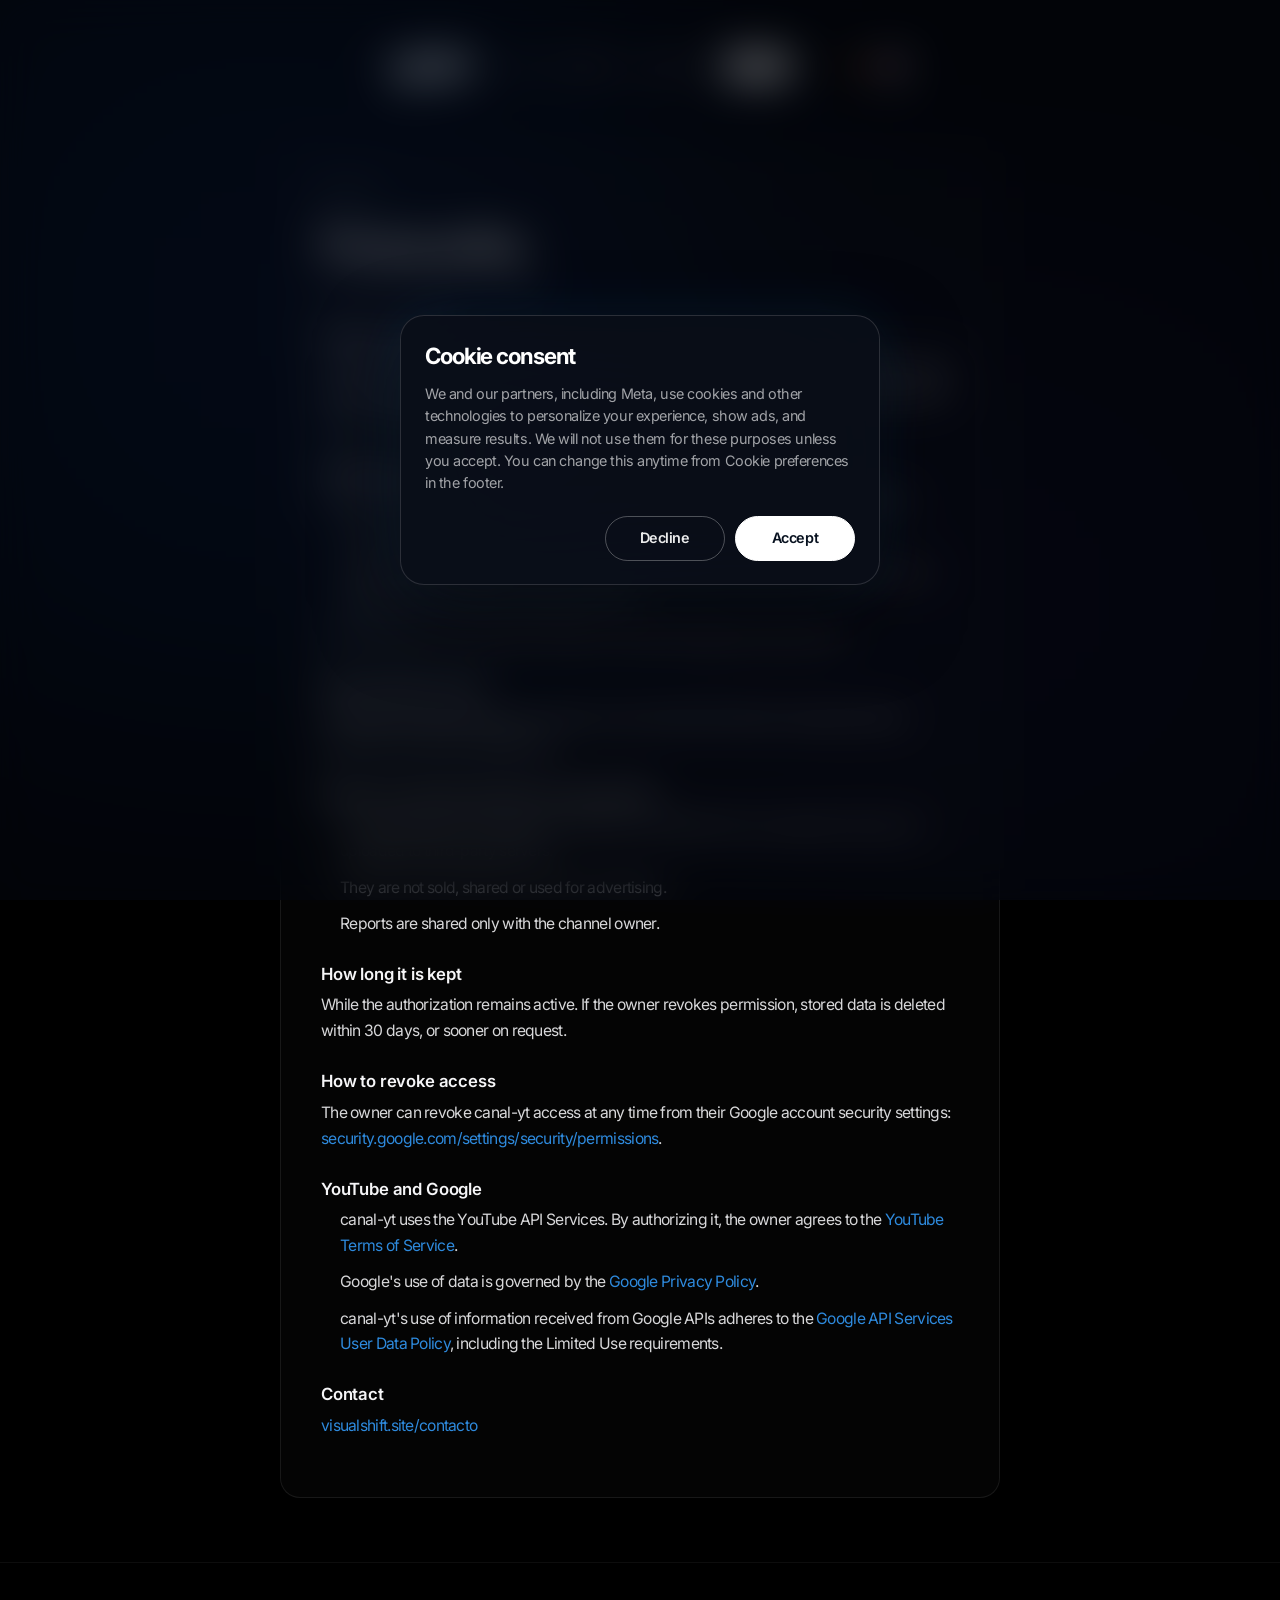
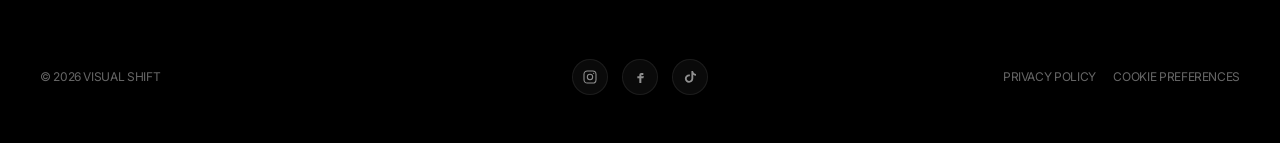
<file: privacidad-canal-yt.html>
<!DOCTYPE html>
<html lang="es">
<head>
  <meta charset="UTF-8">
  <meta http-equiv="refresh" content="0; url=politicas-de-privacidad.html">
  <link rel="canonical" href="https://visualshift.site/politicas-de-privacidad.html">
  <title>Políticas de privacidad | Visual Shift</title>
  <script>location.replace("politicas-de-privacidad.html");</script>
</head>
<body>
  <p><a href="politicas-de-privacidad.html">Políticas de privacidad</a></p>
</body>
</html>
</file>
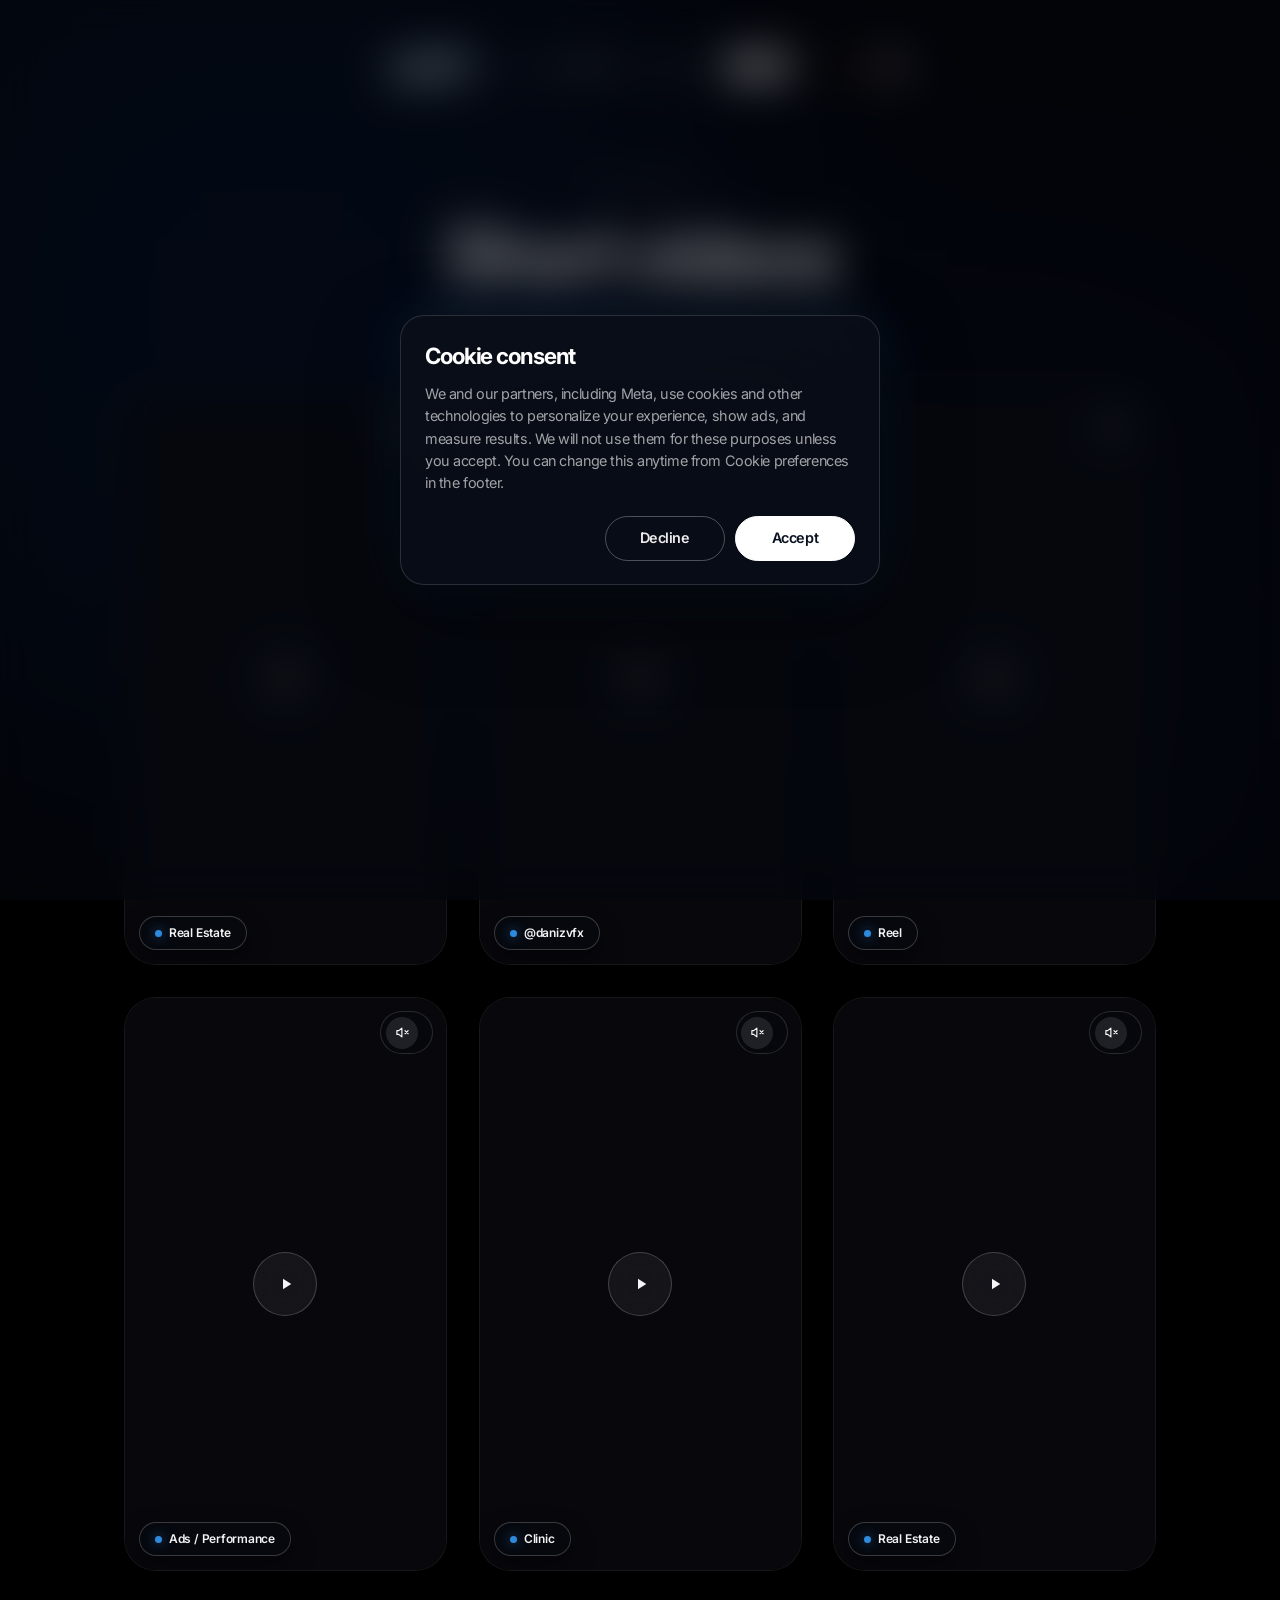
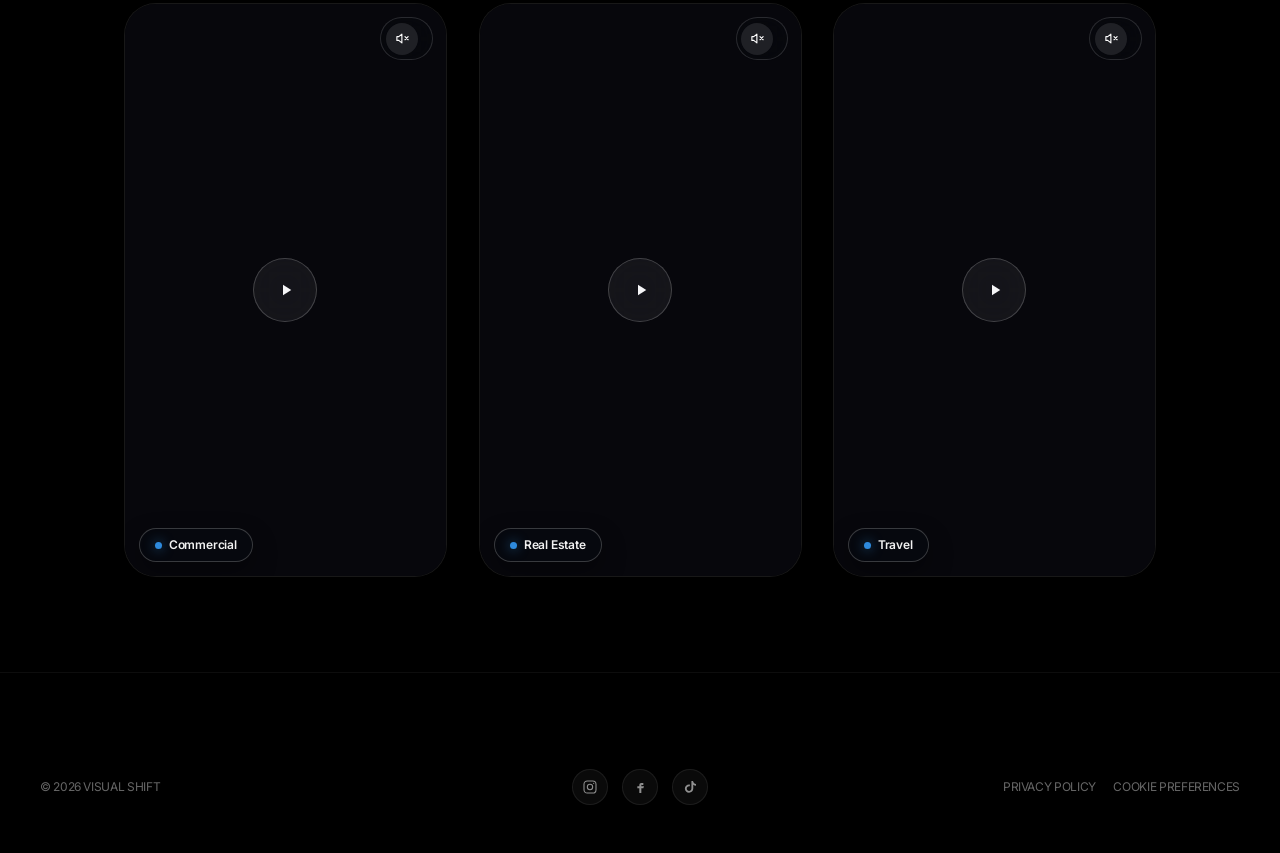
<file: videos-cortos.html>
<!DOCTYPE html>
<html lang="es">
<head>
  <meta charset="UTF-8">
  <meta name="viewport" content="width=device-width, initial-scale=1.0, viewport-fit=cover">
  <title>Videos Cortos | Visual Shift</title>
  <meta name="description" content="Reels y videos verticales editados por Visual Shift. Estilo profesional para redes sociales.">
  <link rel="icon" href="assets/img/favicon-32.png?v=4" type="image/png" sizes="32x32">
  <link rel="icon" href="assets/img/favicon-48.png?v=4" type="image/png" sizes="48x48">
  <link rel="icon" href="assets/img/favicon-192.png?v=4" type="image/png" sizes="192x192">
  <link rel="icon" href="assets/img/icono.png?v=4" type="image/png" sizes="512x512">
  <link rel="apple-touch-icon" href="assets/img/apple-touch-icon.png?v=4" sizes="180x180">
  <link rel="preconnect" href="https://fonts.googleapis.com">
  <link rel="preconnect" href="https://fonts.gstatic.com" crossorigin>
  <link href="https://fonts.googleapis.com/css2?family=Inter:wght@400;500;600;700;800&display=swap" rel="stylesheet">
  <link rel="stylesheet" href="css/variables.css">
  <link rel="stylesheet" href="css/base.css">
  <link rel="stylesheet" href="css/animations.css?v=20261123priv2">
  <link rel="stylesheet" href="css/components.css?v=20261123priv2">
  <link rel="stylesheet" href="css/pages.css?v=20261123priv2">
</head>
<body data-page="cortos">
  <div class="morph-bg" aria-hidden="true">
    <div class="blob-premium blob-premium--1"></div>
    <div class="blob-premium blob-premium--2"></div>
    <div class="morph-bg__veil"></div>
  </div>

  <header class="nav">
    <div class="nav__inner">
      <a href="index.html" class="nav__brand">
        <img src="assets/img/logo-horizontal.png" alt="Visual Shift">
      </a>
      <button class="nav__toggle" type="button" data-i18n-aria="nav.menu" aria-label="Abrir menú" aria-expanded="false"><span></span></button>
      <nav class="nav__links">
        <div class="nav__primary">
          <a href="index.html" data-page="index" data-i18n="nav.home">Inicio</a>
          <a href="videos-cortos.html" data-page="cortos"><span class="nav__label-full" data-i18n="nav.shorts">Videos cortos</span><span class="nav__label-short" data-i18n="nav.shortsShort">Cortos</span></a>
          <a href="videos-largos.html" data-page="largos"><span class="nav__label-full" data-i18n="nav.longs">Videos largos</span><span class="nav__label-short" data-i18n="nav.longsShort">Largos</span></a>
        </div>
        <a href="contacto.html" data-page="contacto" class="nav__cta" data-i18n="nav.contact">Contacto</a>
      </nav>
    </div>
    <div class="nav__lang" role="group" data-i18n-aria="nav.lang" aria-label="Idioma">
      <button type="button" class="nav__lang-btn is-active" data-lang="es" aria-pressed="true" data-i18n-aria="nav.lang.es" aria-label="Español">
        <svg viewBox="0 0 36 36" aria-hidden="true"><circle cx="18" cy="18" r="18" fill="#c60b1e"/><path fill="#ffc400" d="M0 11h36v14H0z"/></svg>
      </button>
      <button type="button" class="nav__lang-btn" data-lang="en" aria-pressed="false" data-i18n-aria="nav.lang.en" aria-label="English">
        <svg viewBox="0 0 36 36" aria-hidden="true"><defs><clipPath id="vs-us"><circle cx="18" cy="18" r="18"/></clipPath></defs><g clip-path="url(#vs-us)"><path fill="#b22234" d="M0 0h36v36H0z"/><path stroke="#fff" stroke-width="3" d="M0 6h36M0 12h36M0 18h36M0 24h36M0 30h36"/><path fill="#3c3b6e" d="M0 0h16v16H0z"/></g></svg>
      </button>
    </div>
  </header>

  <main>
    <header class="page-hero">
      <div class="section-title reveal" data-reveal="title">
        <p class="section-title__eyebrow" data-i18n="port.eyebrow">Portfolio</p>
        <h1 class="section-title__heading section-title__heading--single">
          <span class="section-title__line section-title__line--bright" data-i18n="port.shorts.title">Videos cortos</span>
        </h1>
      </div>
      <p class="page-hero__lead reveal" data-reveal="lead" data-i18n="port.shorts.lead">Reels y contenido vertical pensado para captar atención en segundos.</p>
    </header>

    <div class="video-gallery video-gallery--vertical" data-cols="3">
      <div class="gallery-item reveal" data-col="0">
        <div class="video-card glass-minimal video-card--vertical" data-play="sound">
          <video loop playsinline preload="none" controlslist="nodownload noplaybackrate noremoteplayback" disablepictureinpicture data-guard-src="YXNzZXRzL3ZpZGVvcy92ZXJ0aWNhbC9wcnVlYmEtcmVhbC1lc3RhdGUubXA0" data-guard-type="video/mp4"></video>
          <button type="button" class="video-card__overlay" data-i18n-aria="video.play" aria-label="Reproducir">
            <span class="video-card__play"><svg viewBox="0 0 24 24"><path d="M8 5v14l11-7z"/></svg></span>
          </button>
          <div class="video-card__label">Real Estate</div>
        </div>
      </div>
      <div class="gallery-item reveal" data-col="1">
        <div class="video-card glass-minimal video-card--vertical" data-play="sound">
          <video loop playsinline preload="none" controlslist="nodownload noplaybackrate noremoteplayback" disablepictureinpicture data-guard-src="YXNzZXRzL3ZpZGVvcy92ZXJ0aWNhbC9kYW5penZmeC1yZWVsLm1wNA==" data-guard-type="video/mp4"></video>
          <button type="button" class="video-card__overlay" data-i18n-aria="video.play" aria-label="Reproducir">
            <span class="video-card__play"><svg viewBox="0 0 24 24"><path d="M8 5v14l11-7z"/></svg></span>
          </button>
          <div class="video-card__label">@danizvfx</div>
        </div>
      </div>
      <div class="gallery-item reveal" data-col="2">
        <div class="video-card glass-minimal video-card--vertical" data-play="sound">
          <video loop playsinline preload="none" controlslist="nodownload noplaybackrate noremoteplayback" disablepictureinpicture data-guard-src="YXNzZXRzL3ZpZGVvcy92ZXJ0aWNhbC9yZWVsLXdoYXRzYXBwLm1wNA==" data-guard-type="video/mp4"></video>
          <button type="button" class="video-card__overlay" data-i18n-aria="video.play" aria-label="Reproducir">
            <span class="video-card__play"><svg viewBox="0 0 24 24"><path d="M8 5v14l11-7z"/></svg></span>
          </button>
          <div class="video-card__label">Reel</div>
        </div>
      </div>

      <div class="gallery-item reveal" data-col="0">
        <div class="video-card glass-minimal video-card--vertical" data-play="sound">
          <video loop playsinline preload="none" controlslist="nodownload noplaybackrate noremoteplayback" disablepictureinpicture data-guard-src="YXNzZXRzL3ZpZGVvcy92ZXJ0aWNhbC9wZXJmb3JtYW5jZS1zcG90Lm1wNA==" data-guard-type="video/mp4"></video>
          <button type="button" class="video-card__overlay" data-i18n-aria="video.play" aria-label="Reproducir">
            <span class="video-card__play"><svg viewBox="0 0 24 24"><path d="M8 5v14l11-7z"/></svg></span>
          </button>
          <div class="video-card__label" data-i18n="label.ads">Anuncios</div>
        </div>
      </div>
      <div class="gallery-item reveal" data-col="1">
        <div class="video-card glass-minimal video-card--vertical" data-play="sound">
          <video loop playsinline preload="none" controlslist="nodownload noplaybackrate noremoteplayback" disablepictureinpicture data-guard-src="YXNzZXRzL3ZpZGVvcy92ZXJ0aWNhbC9jbGluaWNhLm1wNA==" data-guard-type="video/mp4"></video>
          <button type="button" class="video-card__overlay" data-i18n-aria="video.play" aria-label="Reproducir">
            <span class="video-card__play"><svg viewBox="0 0 24 24"><path d="M8 5v14l11-7z"/></svg></span>
          </button>
          <div class="video-card__label" data-i18n="label.clinic">Clínica</div>
        </div>
      </div>
      <div class="gallery-item reveal" data-col="2">
        <div class="video-card glass-minimal video-card--vertical" data-play="sound">
          <video loop playsinline preload="none" controlslist="nodownload noplaybackrate noremoteplayback" disablepictureinpicture data-guard-src="YXNzZXRzL3ZpZGVvcy92ZXJ0aWNhbC9pbm1vYmlsaWFyaWEubXA0" data-guard-type="video/mp4"></video>
          <button type="button" class="video-card__overlay" data-i18n-aria="video.play" aria-label="Reproducir">
            <span class="video-card__play"><svg viewBox="0 0 24 24"><path d="M8 5v14l11-7z"/></svg></span>
          </button>
          <div class="video-card__label" data-i18n="label.realty">Inmobiliaria</div>
        </div>
      </div>

      <div class="gallery-item reveal" data-col="0">
        <div class="video-card glass-minimal video-card--vertical" data-play="sound">
          <video loop playsinline preload="none" controlslist="nodownload noplaybackrate noremoteplayback" disablepictureinpicture data-guard-src="YXNzZXRzL3ZpZGVvcy92ZXJ0aWNhbC9wdWJsaWNpdGFyaW8ubXA0" data-guard-type="video/mp4"></video>
          <button type="button" class="video-card__overlay" data-i18n-aria="video.play" aria-label="Reproducir">
            <span class="video-card__play"><svg viewBox="0 0 24 24"><path d="M8 5v14l11-7z"/></svg></span>
          </button>
          <div class="video-card__label" data-i18n="label.ad">Publicitario</div>
        </div>
      </div>
      <div class="gallery-item reveal" data-col="1">
        <div class="video-card glass-minimal video-card--vertical" data-play="sound">
          <video loop playsinline preload="none" controlslist="nodownload noplaybackrate noremoteplayback" disablepictureinpicture data-guard-src="YXNzZXRzL3ZpZGVvcy92ZXJ0aWNhbC9yZWFsLWVzdGF0ZS5tcDQ=" data-guard-type="video/mp4"></video>
          <button type="button" class="video-card__overlay" data-i18n-aria="video.play" aria-label="Reproducir">
            <span class="video-card__play"><svg viewBox="0 0 24 24"><path d="M8 5v14l11-7z"/></svg></span>
          </button>
          <div class="video-card__label">Real Estate</div>
        </div>
      </div>
      <div class="gallery-item reveal" data-col="2">
        <div class="video-card glass-minimal video-card--vertical" data-play="sound">
          <video loop playsinline preload="none" controlslist="nodownload noplaybackrate noremoteplayback" disablepictureinpicture data-guard-src="YXNzZXRzL3ZpZGVvcy92ZXJ0aWNhbC92aWFqZXMubXA0" data-guard-type="video/mp4"></video>
          <button type="button" class="video-card__overlay" data-i18n-aria="video.play" aria-label="Reproducir">
            <span class="video-card__play"><svg viewBox="0 0 24 24"><path d="M8 5v14l11-7z"/></svg></span>
          </button>
          <div class="video-card__label" data-i18n="label.travel">Viajes</div>
        </div>
      </div>
    </div>
  </main>

  <footer class="footer">
    <div class="footer__inner">
      <div class="footer__copy">© 2026 Visual Shift</div>
      <nav class="footer__social" data-i18n-aria="footer.social" aria-label="Redes sociales">
        <a href="https://www.instagram.com/visual_shift_/" class="footer__social-link" target="_blank" rel="noopener noreferrer" aria-label="Instagram">
          <svg viewBox="0 0 24 24" aria-hidden="true" fill="none" stroke="currentColor" stroke-width="1.6" stroke-linecap="round" stroke-linejoin="round">
            <rect x="3" y="3" width="18" height="18" rx="5"></rect>
            <circle cx="12" cy="12" r="4"></circle>
            <circle cx="17.5" cy="6.5" r="0.9" fill="currentColor" stroke="none"></circle>
          </svg>
        </a>
        <a href="https://www.facebook.com/visualshiftt" class="footer__social-link" target="_blank" rel="noopener noreferrer" aria-label="Facebook">
          <svg viewBox="0 0 24 24" aria-hidden="true" fill="currentColor">
            <path d="M14 9h3V6h-3c-1.7 0-3 1.3-3 3v2H8v3h3v7h3v-7h3l1-3h-4V9c0-.6.4-1 1-1z"></path>
          </svg>
        </a>
        <a href="https://www.tiktok.com/@visual_shift_" class="footer__social-link" target="_blank" rel="noopener noreferrer" aria-label="TikTok">
          <svg viewBox="0 0 24 24" aria-hidden="true" fill="currentColor">
            <path d="M16.5 3c.4 2.4 2 4.2 4.5 4.6v2.6c-1.5-.1-2.9-.6-4.1-1.5v5.7c0 3.5-2.8 6.3-6.3 6.3S4.3 18 4.3 14.4c0-3.5 2.8-6.3 6.3-6.3.4 0 .8 0 1.2.1v2.8c-.4-.2-.8-.2-1.2-.2-2 0-3.5 1.6-3.5 3.6s1.6 3.5 3.5 3.5 3.5-1.6 3.5-3.5V3h2.4z"></path>
          </svg>
        </a>
      </nav>
      <div class="footer__meta">
        <a href="politicas-de-privacidad.html" class="footer__legal" data-i18n="footer.privacy">Políticas de privacidad</a>
        <button type="button" class="footer__cookies" data-i18n="cookies.open" aria-label="Preferencias de cookies">Preferencias de cookies</button>
      </div>
    </div>
  </footer>

  <div class="lightbox" aria-hidden="true">
    <div class="lightbox__content">
      <button class="lightbox__close" data-i18n-aria="lightbox.close" aria-label="Cerrar">&times;</button>
      <video playsinline controlslist="nodownload noplaybackrate noremoteplayback" disablepictureinpicture></video>
    </div>
  </div>

  <script src="js/i18n.js?v=20261123priv2"></script>
  <script src="js/video-guard.js?v=20261123priv2"></script>
  <script src="js/main.js?v=20261123priv2"></script>
</body>
</html>
</file>
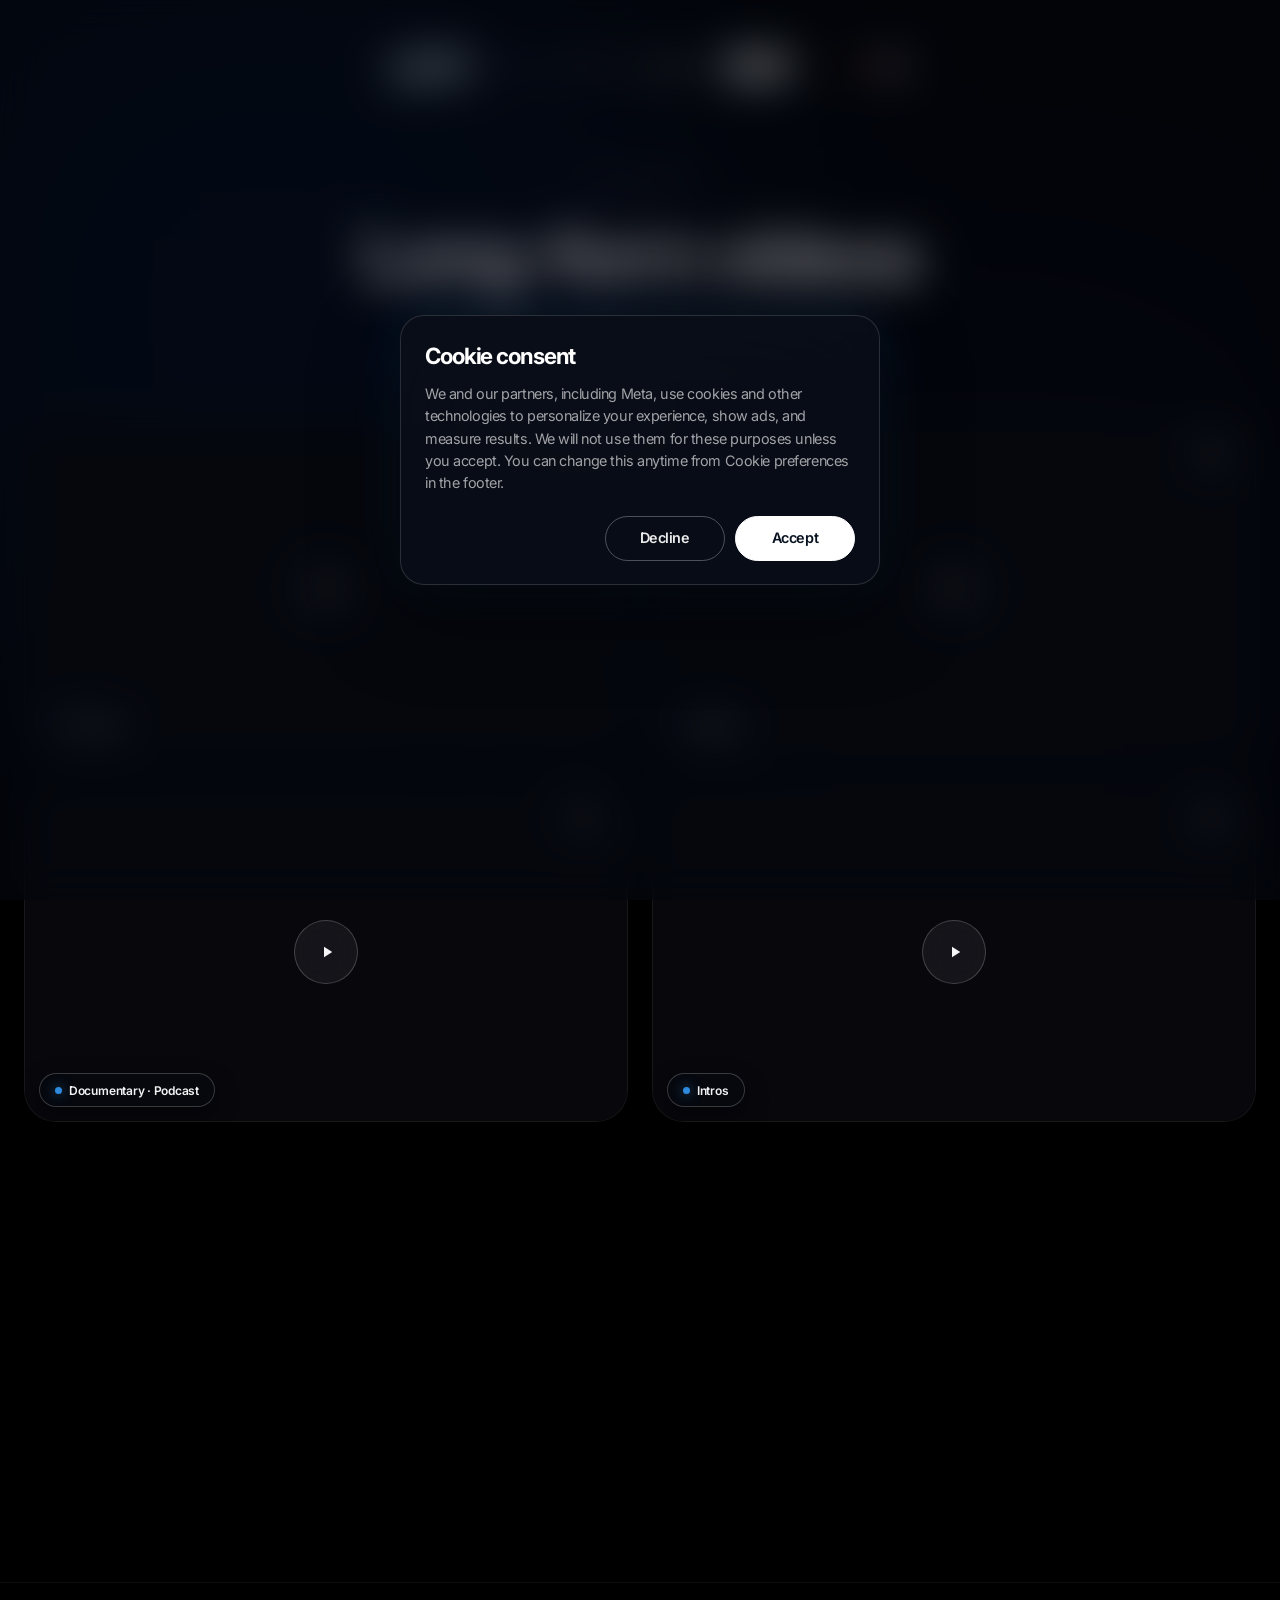
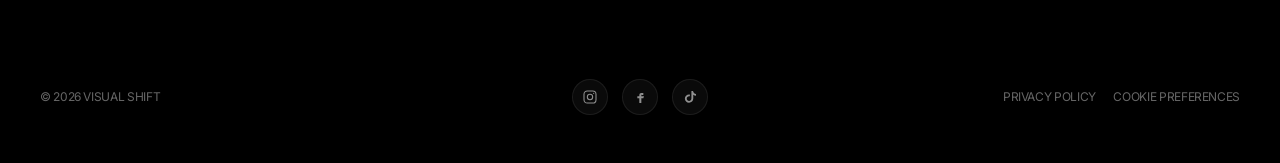
<file: videos-largos.html>
<!DOCTYPE html>
<html lang="es">
<head>
  <meta charset="UTF-8">
  <meta name="viewport" content="width=device-width, initial-scale=1.0, viewport-fit=cover">
  <title>Videos Largos | Visual Shift</title>
  <meta name="description" content="Videos horizontales, YouTube, VSL y decks editados por Visual Shift.">
  <link rel="icon" href="assets/img/favicon-32.png?v=4" type="image/png" sizes="32x32">
  <link rel="icon" href="assets/img/favicon-48.png?v=4" type="image/png" sizes="48x48">
  <link rel="icon" href="assets/img/favicon-192.png?v=4" type="image/png" sizes="192x192">
  <link rel="icon" href="assets/img/icono.png?v=4" type="image/png" sizes="512x512">
  <link rel="apple-touch-icon" href="assets/img/apple-touch-icon.png?v=4" sizes="180x180">
  <link rel="preconnect" href="https://fonts.googleapis.com">
  <link rel="preconnect" href="https://fonts.gstatic.com" crossorigin>
  <link href="https://fonts.googleapis.com/css2?family=Inter:wght@400;500;600;700;800&display=swap" rel="stylesheet">
  <link rel="stylesheet" href="css/variables.css">
  <link rel="stylesheet" href="css/base.css">
  <link rel="stylesheet" href="css/animations.css?v=20261123priv2">
  <link rel="stylesheet" href="css/components.css?v=20261123priv2">
  <link rel="stylesheet" href="css/pages.css?v=20261123priv2">
</head>
<body data-page="largos">
  <div class="morph-bg" aria-hidden="true">
    <div class="blob-premium blob-premium--1"></div>
    <div class="blob-premium blob-premium--2"></div>
    <div class="morph-bg__veil"></div>
  </div>

  <header class="nav">
    <div class="nav__inner">
      <a href="index.html" class="nav__brand">
        <img src="assets/img/logo-horizontal.png" alt="Visual Shift">
      </a>
      <button class="nav__toggle" type="button" data-i18n-aria="nav.menu" aria-label="Abrir menú" aria-expanded="false"><span></span></button>
      <nav class="nav__links">
        <div class="nav__primary">
          <a href="index.html" data-page="index" data-i18n="nav.home">Inicio</a>
          <a href="videos-cortos.html" data-page="cortos"><span class="nav__label-full" data-i18n="nav.shorts">Videos cortos</span><span class="nav__label-short" data-i18n="nav.shortsShort">Cortos</span></a>
          <a href="videos-largos.html" data-page="largos"><span class="nav__label-full" data-i18n="nav.longs">Videos largos</span><span class="nav__label-short" data-i18n="nav.longsShort">Largos</span></a>
        </div>
        <a href="contacto.html" data-page="contacto" class="nav__cta" data-i18n="nav.contact">Contacto</a>
      </nav>
    </div>
    <div class="nav__lang" role="group" data-i18n-aria="nav.lang" aria-label="Idioma">
      <button type="button" class="nav__lang-btn is-active" data-lang="es" aria-pressed="true" data-i18n-aria="nav.lang.es" aria-label="Español">
        <svg viewBox="0 0 36 36" aria-hidden="true"><circle cx="18" cy="18" r="18" fill="#c60b1e"/><path fill="#ffc400" d="M0 11h36v14H0z"/></svg>
      </button>
      <button type="button" class="nav__lang-btn" data-lang="en" aria-pressed="false" data-i18n-aria="nav.lang.en" aria-label="English">
        <svg viewBox="0 0 36 36" aria-hidden="true"><defs><clipPath id="vs-us"><circle cx="18" cy="18" r="18"/></clipPath></defs><g clip-path="url(#vs-us)"><path fill="#b22234" d="M0 0h36v36H0z"/><path stroke="#fff" stroke-width="3" d="M0 6h36M0 12h36M0 18h36M0 24h36M0 30h36"/><path fill="#3c3b6e" d="M0 0h16v16H0z"/></g></svg>
      </button>
    </div>
  </header>

  <main>
    <header class="page-hero">
      <div class="section-title reveal" data-reveal="title">
        <p class="section-title__eyebrow" data-i18n="port.eyebrow">Portfolio</p>
        <h1 class="section-title__heading section-title__heading--single">
          <span class="section-title__line section-title__line--bright" data-i18n="port.longs.title">Videos largos</span>
        </h1>
      </div>
      <p class="page-hero__lead reveal" data-reveal="lead" data-i18n="port.longs.lead">YouTube, VSL y contenido horizontal con narrativa y ritmo profesional.</p>
    </header>

    <div class="video-gallery video-gallery--horizontal" data-cols="2">
      <div class="gallery-item reveal" data-col="0">
        <div class="video-card glass-minimal video-card--horizontal" data-play="sound">
          <video loop playsinline preload="none" controlslist="nodownload noplaybackrate noremoteplayback" disablepictureinpicture data-guard-src="YXNzZXRzL3ZpZGVvcy9ob3Jpem9udGFsL3NmeC1kZWNrLWZvbmRvLXBhZy5tcDQ=" data-guard-type="video/mp4"></video>
          <button type="button" class="video-card__overlay" data-i18n-aria="video.play" aria-label="Reproducir">
            <span class="video-card__play"><svg viewBox="0 0 24 24"><path d="M8 5v14l11-7z"/></svg></span>
          </button>
          <div class="video-card__label">SFX Deck</div>
        </div>
      </div>
      <div class="gallery-item reveal" data-col="1">
        <div class="video-card glass-minimal video-card--horizontal" data-play="sound">
          <video loop playsinline preload="none" controlslist="nodownload noplaybackrate noremoteplayback" disablepictureinpicture data-guard-src="YXNzZXRzL3ZpZGVvcy9ob3Jpem9udGFsL01PVElPTlNfMS5tcDQ=" data-guard-type="video/mp4"></video>
          <button type="button" class="video-card__overlay" data-i18n-aria="video.play" aria-label="Reproducir">
            <span class="video-card__play"><svg viewBox="0 0 24 24"><path d="M8 5v14l11-7z"/></svg></span>
          </button>
          <div class="video-card__label">Motions</div>
        </div>
      </div>

      <div class="gallery-item reveal" data-col="0">
        <div class="video-card glass-minimal video-card--horizontal" data-play="sound">
          <video loop playsinline preload="none" controlslist="nodownload noplaybackrate noremoteplayback" disablepictureinpicture data-guard-src="YXNzZXRzL3ZpZGVvcy9ob3Jpem9udGFsL2RvY3VtZW50YWwtcG9kY2FzdC5tcDQ=" data-guard-type="video/mp4"></video>
          <button type="button" class="video-card__overlay" data-i18n-aria="video.play" aria-label="Reproducir">
            <span class="video-card__play"><svg viewBox="0 0 24 24"><path d="M8 5v14l11-7z"/></svg></span>
          </button>
          <div class="video-card__label" data-i18n="label.docPodcast">Documental · Podcast</div>
        </div>
      </div>
      <div class="gallery-item reveal" data-col="1">
        <div class="video-card glass-minimal video-card--horizontal" data-play="sound">
          <video loop playsinline preload="none" controlslist="nodownload noplaybackrate noremoteplayback" disablepictureinpicture data-guard-src="YXNzZXRzL3ZpZGVvcy9ob3Jpem9udGFsL2ludHJvcy5tcDQ=" data-guard-type="video/mp4"></video>
          <button type="button" class="video-card__overlay" data-i18n-aria="video.play" aria-label="Reproducir">
            <span class="video-card__play"><svg viewBox="0 0 24 24"><path d="M8 5v14l11-7z"/></svg></span>
          </button>
          <div class="video-card__label">Intros</div>
        </div>
      </div>

      <div class="gallery-item reveal" data-col="0">
        <div class="video-card glass-minimal video-card--horizontal" data-play="sound">
          <video loop playsinline preload="none" controlslist="nodownload noplaybackrate noremoteplayback" disablepictureinpicture data-guard-src="YXNzZXRzL3ZpZGVvcy9ob3Jpem9udGFsL21vdGlvbnMubXA0" data-guard-type="video/mp4"></video>
          <button type="button" class="video-card__overlay" data-i18n-aria="video.play" aria-label="Reproducir">
            <span class="video-card__play"><svg viewBox="0 0 24 24"><path d="M8 5v14l11-7z"/></svg></span>
          </button>
          <div class="video-card__label">Motions</div>
        </div>
      </div>
      <div class="gallery-item reveal" data-col="1">
        <div class="video-card glass-minimal video-card--horizontal" data-play="sound">
          <video loop playsinline preload="none" controlslist="nodownload noplaybackrate noremoteplayback" disablepictureinpicture data-guard-src="YXNzZXRzL3ZpZGVvcy9ob3Jpem9udGFsL3Zsb2dzLm1wNA==" data-guard-type="video/mp4"></video>
          <button type="button" class="video-card__overlay" data-i18n-aria="video.play" aria-label="Reproducir">
            <span class="video-card__play"><svg viewBox="0 0 24 24"><path d="M8 5v14l11-7z"/></svg></span>
          </button>
          <div class="video-card__label">Vlogs</div>
        </div>
      </div>
    </div>
  </main>

  <footer class="footer">
    <div class="footer__inner">
      <div class="footer__copy">© 2026 Visual Shift</div>
      <nav class="footer__social" data-i18n-aria="footer.social" aria-label="Redes sociales">
        <a href="https://www.instagram.com/visual_shift_/" class="footer__social-link" target="_blank" rel="noopener noreferrer" aria-label="Instagram">
          <svg viewBox="0 0 24 24" aria-hidden="true" fill="none" stroke="currentColor" stroke-width="1.6" stroke-linecap="round" stroke-linejoin="round">
            <rect x="3" y="3" width="18" height="18" rx="5"></rect>
            <circle cx="12" cy="12" r="4"></circle>
            <circle cx="17.5" cy="6.5" r="0.9" fill="currentColor" stroke="none"></circle>
          </svg>
        </a>
        <a href="https://www.facebook.com/visualshiftt" class="footer__social-link" target="_blank" rel="noopener noreferrer" aria-label="Facebook">
          <svg viewBox="0 0 24 24" aria-hidden="true" fill="currentColor">
            <path d="M14 9h3V6h-3c-1.7 0-3 1.3-3 3v2H8v3h3v7h3v-7h3l1-3h-4V9c0-.6.4-1 1-1z"></path>
          </svg>
        </a>
        <a href="https://www.tiktok.com/@visual_shift_" class="footer__social-link" target="_blank" rel="noopener noreferrer" aria-label="TikTok">
          <svg viewBox="0 0 24 24" aria-hidden="true" fill="currentColor">
            <path d="M16.5 3c.4 2.4 2 4.2 4.5 4.6v2.6c-1.5-.1-2.9-.6-4.1-1.5v5.7c0 3.5-2.8 6.3-6.3 6.3S4.3 18 4.3 14.4c0-3.5 2.8-6.3 6.3-6.3.4 0 .8 0 1.2.1v2.8c-.4-.2-.8-.2-1.2-.2-2 0-3.5 1.6-3.5 3.6s1.6 3.5 3.5 3.5 3.5-1.6 3.5-3.5V3h2.4z"></path>
          </svg>
        </a>
      </nav>
      <div class="footer__meta">
        <a href="politicas-de-privacidad.html" class="footer__legal" data-i18n="footer.privacy">Políticas de privacidad</a>
        <button type="button" class="footer__cookies" data-i18n="cookies.open" aria-label="Preferencias de cookies">Preferencias de cookies</button>
      </div>
    </div>
  </footer>

  <div class="lightbox" aria-hidden="true">
    <div class="lightbox__content">
      <button class="lightbox__close" data-i18n-aria="lightbox.close" aria-label="Cerrar">&times;</button>
      <video playsinline controlslist="nodownload noplaybackrate noremoteplayback" disablepictureinpicture></video>
    </div>
  </div>

  <script src="js/i18n.js?v=20261123priv2"></script>
  <script src="js/video-guard.js?v=20261123priv2"></script>
  <script src="js/main.js?v=20261123priv2"></script>
</body>
</html>
</file>
<file: css/variables.css>
:root {
  --bg: #000000;
  --white: #ffffff;
  --text: #f5f5f7;
  --muted: #86868b;
  --homeworld: #2E8ADD;
  --clarinet: #002552;
  --ease: cubic-bezier(0.22, 1, 0.36, 1);
  --glass-bg: rgba(255, 255, 255, 0.015);
  --glass-border: rgba(255, 255, 255, 0.08);
  --max: 1200px;
  --font: "Inter", "SFProWeb", sans-serif;
}
</file>
<file: css/base.css>
﻿@font-face {
  font-family: "SFProWeb";
  src: url("../assets/fonts/sf-pro-display-regular.otf") format("opentype");
  font-weight: 400;
  font-style: normal;
  font-display: swap;
}

@font-face {
  font-family: "SFProWeb";
  src: url("../assets/fonts/sf-pro-display-medium.otf") format("opentype");
  font-weight: 500;
  font-style: normal;
  font-display: swap;
}

@font-face {
  font-family: "SFProWeb";
  src: url("../assets/fonts/sf-pro-display-bold.otf") format("opentype");
  font-weight: 700;
  font-style: normal;
  font-display: swap;
}

*,
*::before,
*::after {
  box-sizing: border-box;
  margin: 0;
  padding: 0;
}

html {
  scroll-behavior: smooth;
  overflow-x: hidden;
  max-width: 100%;
}

body {
  font-family: "Inter", "SFProWeb", sans-serif;
  font-weight: 400;
  font-style: normal;
  background: var(--bg);
  color: var(--text);
  overflow-x: hidden;
  letter-spacing: -0.05em;
  min-height: 100vh;
  line-height: 1.45;
  -webkit-font-smoothing: antialiased;
  -moz-osx-font-smoothing: grayscale;
  -webkit-text-size-adjust: 100%;
  text-size-adjust: 100%;
}

h1,
h2,
h3 {
  font-family: inherit;
  font-weight: 700;
  font-style: normal;
  color: var(--text);
  letter-spacing: -0.06em;
  line-height: 1.12;
}

p,
a,
li,
label,
small {
  font-family: inherit;
  font-weight: 400;
  letter-spacing: -0.045em;
}

img,
video {
  display: block;
  max-width: 100%;
}

a {
  color: inherit;
  text-decoration: none;
}

button {
  font: inherit;
  cursor: pointer;
  border: none;
  background: none;
  color: inherit;
}

ul {
  list-style: none;
}

main {
  position: relative;
  z-index: 10;
}

.container {
  width: min(100% - 3rem, var(--max));
  margin-inline: auto;
}

::-webkit-scrollbar {
  width: 4px;
}

::-webkit-scrollbar-track {
  background: transparent;
}

::-webkit-scrollbar-thumb {
  background: rgba(255, 255, 255, 0.1);
  border-radius: 10px;
}
</file>
<file: css/animations.css>
﻿.morph-bg {
  position: fixed;
  inset: 0;
  z-index: 0;
  overflow: hidden;
  background: #000;
  pointer-events: none;
}

.blob-premium {
  position: absolute;
  filter: blur(140px);
  opacity: 0.22;
  animation: morph-shape 25s ease-in-out infinite alternate;
}

.blob-premium--1 {
  width: min(800px, 90vw);
  height: min(800px, 90vw);
  top: -10%;
  left: -10%;
  background: #2563eb;
  animation: morph-shape 25s ease-in-out infinite alternate,
             drift-1 25s linear infinite;
}

.blob-premium--2 {
  width: min(700px, 80vw);
  height: min(700px, 80vw);
  bottom: -5%;
  right: -5%;
  background: #312e81;
  animation: morph-shape 25s ease-in-out infinite alternate,
             drift-2 30s linear infinite;
}

.morph-bg__veil {
  position: absolute;
  inset: 0;
  background: rgba(0, 0, 0, 0.5);
  backdrop-filter: blur(1px);
}

@keyframes morph-shape {
  0%,
  100% {
    border-radius: 40% 60% 70% 30% / 40% 50% 60% 50%;
  }
  34% {
    border-radius: 70% 30% 50% 50% / 30% 30% 70% 70%;
  }
  67% {
    border-radius: 100% 60% 60% 100% / 100% 100% 60% 60%;
  }
}

@keyframes drift-1 {
  0%,
  100% {
    transform: translate(0, 0) scale(1);
  }
  33% {
    transform: translate(50px, -50px) scale(1.1);
  }
  66% {
    transform: translate(-30px, 80px) scale(0.95);
  }
}

@keyframes drift-2 {
  0%,
  100% {
    transform: translate(0, 0) scale(1);
  }
  33% {
    transform: translate(-60px, 80px) scale(0.9);
  }
  66% {
    transform: translate(40px, -30px) scale(1.15);
  }
}

@keyframes orbit {
  to {
    transform: translate(-50%, -50%) rotate(360deg);
  }
}

@keyframes orbit-rev {
  to {
    transform: translate(-50%, -50%) rotate(-360deg);
  }
}

@keyframes scroll-dot {
  0% {
    transform: translateY(0);
    opacity: 1;
  }
  70% {
    transform: translateY(10px);
    opacity: 0;
  }
  100% {
    transform: translateY(0);
    opacity: 0;
  }
}

@keyframes scroll-arrow {
  0%,
  100% {
    transform: translateY(0);
    opacity: 0.45;
  }
  50% {
    transform: translateY(6px);
    opacity: 1;
  }
}

@keyframes float-drift {
  0%,
  100% {
    transform: rotate(var(--tilt, -6deg)) translateY(0) scale(var(--scale, 1));
  }
  50% {
    transform: rotate(var(--tilt, -6deg)) translateY(-10px) scale(var(--scale, 1));
  }
}

@keyframes cursor-nudge {
  0%,
  100% {
    transform: translate(0, 0);
  }
  50% {
    transform: translate(4px, 6px);
  }
}

@keyframes ghost-float {
  0%,
  100% {
    transform:
      rotateX(var(--gx, 0deg))
      rotateY(var(--gy, 0deg))
      rotateZ(var(--gz, 0deg))
      translate3d(0, 0, 0);
  }
  50% {
    transform:
      rotateX(calc(var(--gx, 0deg) + 4deg))
      rotateY(calc(var(--gy, 0deg) - 3deg))
      rotateZ(var(--gz, 0deg))
      translate3d(8px, -14px, 24px);
  }
}

@keyframes flip-tick {
  0% {
    transform: rotateX(0deg);
    opacity: 1;
  }
  70% {
    opacity: 1;
  }
  100% {
    transform: rotateX(-90deg);
    opacity: 0.35;
  }
}

.reveal {
  opacity: 0;
  filter: blur(14px);
  transform: translateY(28px);
  transition:
    opacity 1.35s var(--ease),
    transform 1.35s var(--ease),
    filter 1.35s var(--ease);
  overflow: visible;
  will-change: opacity, transform, filter;
}

.reveal.is-visible {
  opacity: 1;
  filter: blur(0);
  transform: none;
}

.reveal-delay-1 {
  transition-delay: 0.16s;
}

.reveal-delay-2 {
  transition-delay: 0.32s;
}

.reveal-delay-3 {
  transition-delay: 0.48s;
}

.gallery-item.reveal {
  opacity: 0;
  filter: blur(20px);
  transform: translateY(40px) scale(0.985);
  transition:
    opacity 1.2s var(--ease),
    transform 1.2s var(--ease),
    filter 1.2s var(--ease);
  will-change: opacity, transform, filter;
}

.gallery-item.reveal.is-visible {
  opacity: 1;
  filter: blur(0);
  transform: none;
}

.page-hero__lead.reveal {
  opacity: 0;
  filter: blur(12px);
  transform: translateY(18px);
  transition:
    opacity 1.15s var(--ease),
    transform 1.15s var(--ease),
    filter 1.15s var(--ease);
}

.page-hero__lead.reveal.is-visible {
  opacity: 1;
  filter: blur(0);
  transform: none;
}

.btn.reveal {
  overflow: visible;
  opacity: 0;
  filter: blur(14px);
  transform: translateY(28px);
  transition:
    opacity 1.35s var(--ease),
    transform 1.35s var(--ease),
    filter 1.35s var(--ease);
  will-change: opacity, transform, filter;
}

.btn.reveal.is-visible {
  opacity: 1;
  filter: blur(0);
  transform: none;
}

.btn.reveal.reveal-delay-1 {
  transition-delay: 0.16s;
}

.btn.reveal.reveal-delay-2 {
  transition-delay: 0.32s;
}

.btn.reveal.reveal-delay-3 {
  transition-delay: 0.48s;
}

.btn.reveal.is-visible:hover {
  transform: scale(1.05);
}

.btn.reveal.is-visible:active {
  transform: scale(0.95);
}
</file>
<file: css/components.css>
.glass-minimal {
  background: var(--glass-bg);
  backdrop-filter: blur(60px);
  -webkit-backdrop-filter: blur(60px);
  border: 1px solid var(--glass-border);
}

.text-glow-premium {
  text-shadow: 0 0 50px rgba(255, 255, 255, 0.3), 0 0 100px rgba(59, 130, 246, 0.2);
}

.text-glow-blue-strong {
  text-shadow: 0 0 25px rgba(59, 130, 246, 0.6), 0 0 50px rgba(59, 130, 246, 0.4);
}

.text-gradient-premium,
.text-gradient-blue {
  display: inline-block;
  padding: 0.12em 0.18em;
  line-height: 1.2;
  overflow: visible;
}

.text-gradient-premium {
  background: linear-gradient(135deg, #ffffff 20%, #60a5fa 100%);
  -webkit-background-clip: text;
  background-clip: text;
  -webkit-text-fill-color: transparent;
}

.text-gradient-blue {
  background: linear-gradient(135deg, #bfdbfe 0%, #3b82f6 50%, #1d4ed8 100%);
  -webkit-background-clip: text;
  background-clip: text;
  -webkit-text-fill-color: transparent;
}

/* Nav — floating pill */
.nav {
  position: fixed;
  top: 0;
  left: 0;
  right: 0;
  z-index: 100;
  display: flex;
  justify-content: center;
  align-items: center;
  gap: 0.55rem;
  padding: 2.5rem 1.5rem;
  pointer-events: none;
}

.nav__inner {
  pointer-events: auto;
  position: relative;
  display: flex;
  align-items: center;
  flex-wrap: nowrap;
  gap: 1.5rem;
  padding: 0.65rem 1.9rem 0.65rem 1.5rem;
  border-radius: 999px;
  transition: background 0.7s var(--ease), border-color 0.7s var(--ease), box-shadow 0.7s var(--ease);
}

.nav.is-scrolled .nav__inner,
.nav.is-scrolled .nav__lang {
  background: rgba(0, 0, 0, 0.4);
  backdrop-filter: blur(60px);
  -webkit-backdrop-filter: blur(60px);
  border: 1px solid rgba(255, 255, 255, 0.05);
  box-shadow: 0 25px 50px -12px rgba(0, 0, 0, 0.5);
}

.nav__brand {
  display: flex;
  align-items: center;
  gap: 0.7rem;
  font-weight: 700;
  letter-spacing: -0.05em;
  font-size: 1.15rem;
  flex-shrink: 0;
  overflow: visible;
}

.nav__brand img {
  display: block;
  height: 32px;
  width: auto;
  max-width: none;
  object-fit: contain;
  object-position: center;
  filter: drop-shadow(0 0 12px rgba(46, 138, 221, 0.35));
}

.nav__brand em {
  font-style: normal;
  font-weight: 700;
}

.nav__links {
  display: flex;
  align-items: center;
  flex-wrap: nowrap;
  gap: 1.15rem;
}

.nav__primary {
  display: flex;
  align-items: center;
  flex-wrap: nowrap;
  gap: 1.15rem;
}

.nav__label-short {
  display: none;
}

.nav__links a {
  font-family: var(--font);
  font-size: 13px;
  font-weight: 500;
  letter-spacing: -0.05em;
  color: rgba(255, 255, 255, 0.55);
  transition: color 0.5s ease;
}

.nav__links a:hover,
.nav__links a.is-active {
  color: #fff;
}

.nav__shop {
  font-family: var(--font);
  font-size: 12px;
  font-weight: 700;
  letter-spacing: -0.04em;
  line-height: 1.15;
  color: #fff;
  border: 1px solid rgba(255, 255, 255, 0.35);
  border-radius: 999px;
  padding: 0.3rem 0.8rem;
  transition: transform 0.35s var(--ease), background 0.35s ease, color 0.35s ease, border-color 0.35s ease;
}

.nav__shop:hover,
.nav__links a.nav__shop:hover {
  color: #000;
  background: #fff;
  border-color: #fff;
  transform: scale(1.04);
}

.nav__lang {
  pointer-events: auto;
  display: inline-flex;
  align-items: center;
  justify-content: center;
  gap: 0.4rem;
  flex-shrink: 0;
  height: 100%;
  min-height: 2.7rem;
  padding: 0.45rem 0.6rem;
  border-radius: 999px;
  background: rgba(0, 0, 0, 0.28);
  backdrop-filter: blur(40px);
  -webkit-backdrop-filter: blur(40px);
  border: 1px solid rgba(255, 255, 255, 0.06);
  transition: background 0.7s var(--ease), border-color 0.7s var(--ease), box-shadow 0.7s var(--ease);
}

.nav__lang-btn {
  display: inline-flex;
  align-items: center;
  justify-content: center;
  width: 30px;
  height: 30px;
  padding: 0;
  border: 1px solid transparent;
  border-radius: 999px;
  background: transparent;
  cursor: pointer;
  opacity: 0.45;
  transition: opacity 0.3s ease, transform 0.3s var(--ease), border-color 0.3s ease, box-shadow 0.3s ease;
}

.nav__lang-btn svg {
  width: 20px;
  height: 20px;
  border-radius: 50%;
  display: block;
  box-shadow: 0 0 0 1px rgba(255, 255, 255, 0.12);
}

.nav__lang-btn:hover {
  opacity: 0.85;
  transform: scale(1.06);
}

.nav__lang-btn.is-active {
  opacity: 1;
  border-color: rgba(255, 255, 255, 0.35);
  box-shadow: 0 0 0 2px rgba(46, 138, 221, 0.35);
}

.nav__cta,
.nav__links a.nav__cta {
  font-family: var(--font);
  font-size: 12px;
  font-weight: 700;
  letter-spacing: -0.04em;
  line-height: 1.15;
  color: #000;
  background: #fff;
  border: 1px solid #fff;
  border-radius: 999px;
  padding: 0.3rem 0.8rem;
  box-shadow: 0 0 24px rgba(255, 255, 255, 0.18);
  transition: transform 0.35s var(--ease), background 0.35s ease, color 0.35s ease;
}

.nav__cta:hover,
.nav__cta.is-active,
.nav__links a.nav__cta:hover,
.nav__links a.nav__cta.is-active {
  color: #000;
  background: #dbeafe;
  transform: scale(1.04);
}

.nav__toggle {
  display: none;
  width: 34px;
  height: 34px;
  flex-shrink: 0;
  align-items: center;
  justify-content: center;
  border-radius: 999px;
  border: 1px solid transparent;
  background: transparent;
  cursor: pointer;
  transition: border-color 0.3s ease, background 0.3s ease;
}

.nav__toggle span,
.nav__toggle span::before,
.nav__toggle span::after {
  display: block;
  width: 16px;
  height: 1.5px;
  background: rgba(255, 255, 255, 0.85);
  position: relative;
  border-radius: 2px;
  transition: transform 0.3s var(--ease), opacity 0.3s ease, top 0.3s var(--ease);
}

.nav__toggle span::before,
.nav__toggle span::after {
  content: "";
  position: absolute;
  left: 0;
}

.nav__toggle span::before {
  top: -5px;
}

.nav__toggle span::after {
  top: 5px;
}

.nav__inner.is-menu-open .nav__toggle {
  border-color: rgba(255, 255, 255, 0.18);
  background: rgba(255, 255, 255, 0.06);
}

.nav__inner.is-menu-open .nav__toggle span {
  background: transparent;
}

.nav__inner.is-menu-open .nav__toggle span::before {
  top: 0;
  transform: rotate(45deg);
}

.nav__inner.is-menu-open .nav__toggle span::after {
  top: 0;
  transform: rotate(-45deg);
}

@media (max-width: 900px) {
  .nav {
    padding: calc(0.7rem + env(safe-area-inset-top, 0px)) 0.65rem 0.65rem;
    gap: 0.4rem;
    justify-content: center;
  }

  .nav__inner {
    position: relative;
    width: fit-content;
    max-width: calc(100% - 4rem);
    flex: 0 1 auto;
    min-width: 0;
    flex-wrap: nowrap;
    justify-content: center;
    align-items: center;
    gap: 0.55rem;
    padding: 0.65rem 0.8rem;
    border-radius: 999px;
    overflow: visible;
    background: rgba(0, 0, 0, 0.45);
    backdrop-filter: blur(60px);
    -webkit-backdrop-filter: blur(60px);
    border: 1px solid rgba(255, 255, 255, 0.06);
  }

  .nav__brand {
    width: auto;
    justify-content: center;
    padding-top: 0;
    flex-shrink: 0;
    min-width: 0;
    margin-right: 0;
  }

  .nav__brand img {
    height: 28px;
    width: auto;
    max-width: clamp(72px, 26vw, 118px);
    object-fit: contain;
    object-position: left center;
    filter: none;
  }

  .nav__toggle {
    display: inline-flex;
    order: 2;
    width: 40px;
    height: 40px;
  }

  .nav__toggle span,
  .nav__toggle span::before,
  .nav__toggle span::after {
    width: 18px;
  }

  .nav__links {
    position: static;
    flex-direction: row;
    flex-wrap: nowrap;
    justify-content: flex-end;
    align-items: center;
    gap: 0.4rem;
    width: auto;
    min-width: 0;
    padding: 0;
    opacity: 1;
    pointer-events: auto;
    transform: none;
    background: none;
    border: none;
    border-radius: 0;
    flex: 0 0 auto;
    order: 3;
  }

  .nav__primary {
    display: none;
    position: absolute;
    top: calc(100% + 0.45rem);
    left: 0;
    right: 0;
    flex-direction: column;
    align-items: stretch;
    gap: 0.15rem;
    padding: 0.45rem;
    border-radius: 18px;
    background: rgba(0, 0, 0, 0.72);
    backdrop-filter: blur(60px);
    -webkit-backdrop-filter: blur(60px);
    border: 1px solid rgba(255, 255, 255, 0.1);
    box-shadow: 0 18px 40px rgba(0, 0, 0, 0.45);
    z-index: 130;
  }

  .nav__inner.is-menu-open .nav__primary {
    display: flex;
  }

  .nav__primary a {
    width: 100%;
    text-align: left;
    padding: 0.72rem 0.9rem;
    border-radius: 12px;
    font-size: 0.92rem;
    font-weight: 500;
    letter-spacing: -0.04em;
    color: rgba(255, 255, 255, 0.72);
    white-space: nowrap;
  }

  .nav__primary a:hover,
  .nav__primary a.is-active {
    color: #fff;
    background: rgba(255, 255, 255, 0.08);
  }

  /* Productos dentro del menú: mismo look que el resto */
  .nav__primary a.nav__shop {
    border: none;
    border-radius: 12px;
    padding: 0.72rem 0.9rem;
    font-size: 0.92rem;
    font-weight: 500;
    color: rgba(255, 255, 255, 0.72);
    background: transparent;
    transform: none;
  }

  .nav__primary a.nav__shop:hover {
    color: #fff;
    background: rgba(255, 255, 255, 0.08);
    border-color: transparent;
    transform: none;
  }

  .nav__label-full {
    display: inline;
  }

  .nav__label-short {
    display: none;
  }

  .nav__links a.nav__cta {
    padding: 0.5rem 0.9rem;
    font-size: 12px;
    font-weight: 700;
    color: #000;
    background: #fff;
    border: 1px solid #fff;
  }

  .nav__lang {
    gap: 0.3rem;
    padding: 0.5rem 0.55rem;
    background: rgba(0, 0, 0, 0.45);
    backdrop-filter: blur(60px);
    -webkit-backdrop-filter: blur(60px);
    border: 1px solid rgba(255, 255, 255, 0.06);
  }

  .nav__lang-btn {
    width: 28px;
    height: 28px;
  }

  .nav__lang-btn svg {
    width: 18px;
    height: 18px;
  }

  .btn--ghost,
  .btn--solid {
    padding: 0.95rem 1.7rem;
    font-size: 0.95rem;
  }

  .video-card {
    border-radius: 18px;
  }

  .video-card__play {
    width: 48px;
    height: 48px;
  }

  .video-card__label {
    left: 0.7rem;
    bottom: 0.7rem;
    padding: 0.35rem 0.75rem;
    font-size: 11px;
  }

  .footer {
    padding: 3.5rem 1.15rem 2rem;
  }

  .footer:not(.footer--dock) .footer__inner {
    grid-template-columns: 1fr;
    justify-items: center;
    text-align: center;
    gap: 1rem;
  }

  .footer:not(.footer--dock) .footer__copy,
  .footer:not(.footer--dock) .footer__meta,
  .footer:not(.footer--dock) .footer__cookies {
    justify-self: center;
    text-align: center;
  }
}

/* Cookie / privacy modal — Apple-style blur sheet */
html.vs-cookie-lock,
html.vs-cookie-lock body {
  overflow: hidden;
}

.vs-cookie {
  position: fixed;
  inset: 0;
  z-index: 100000;
  display: grid;
  place-items: center;
  padding: 1.25rem;
  opacity: 0;
  pointer-events: none;
  transition: opacity 0.35s var(--ease);
}

.vs-cookie.is-open {
  opacity: 1;
  pointer-events: auto;
}

.vs-cookie__backdrop {
  position: absolute;
  inset: 0;
  background: rgba(4, 8, 16, 0.55);
  backdrop-filter: blur(22px) saturate(1.15);
  -webkit-backdrop-filter: blur(22px) saturate(1.15);
}

.vs-cookie__panel {
  position: relative;
  z-index: 1;
  width: min(100%, 480px);
  padding: 1.65rem 1.5rem 1.4rem;
  border-radius: 24px;
  border: 1px solid rgba(255, 255, 255, 0.14);
  background: rgba(10, 14, 24, 0.88);
  box-shadow:
    0 30px 80px rgba(0, 0, 0, 0.55),
    0 0 60px rgba(46, 138, 221, 0.12);
  transform: translateY(18px) scale(0.98);
  transition: transform 0.45s var(--ease);
}

.vs-cookie.is-open .vs-cookie__panel {
  transform: none;
}

.vs-cookie__head {
  display: flex;
  align-items: flex-start;
  justify-content: space-between;
  gap: 1rem;
  margin-bottom: 0.85rem;
}

.vs-cookie__title {
  margin: 0;
  font-family: var(--font);
  font-size: clamp(1.2rem, 3.5vw, 1.4rem);
  font-weight: 700;
  letter-spacing: -0.05em;
  color: #fff;
  line-height: 1.2;
}

.vs-cookie__x {
  appearance: none;
  width: 34px;
  height: 34px;
  border-radius: 50%;
  border: 1px solid rgba(255, 255, 255, 0.14);
  background: rgba(255, 255, 255, 0.06);
  color: rgba(255, 255, 255, 0.75);
  font-size: 1.35rem;
  line-height: 1;
  cursor: pointer;
  flex-shrink: 0;
}

.vs-cookie__x:hover {
  color: #fff;
  background: rgba(255, 255, 255, 0.12);
}

.vs-cookie__lead {
  margin: 0 0 1.35rem;
  font-family: var(--font);
  font-size: 0.9rem;
  line-height: 1.55;
  letter-spacing: -0.03em;
  color: rgba(255, 255, 255, 0.62);
}

.vs-cookie--prefs .vs-cookie__panel {
  width: min(100%, 520px);
}

.vs-cookie__list {
  display: flex;
  flex-direction: column;
  gap: 0.65rem;
  margin-bottom: 1.25rem;
}

.vs-cookie__row {
  display: grid;
  grid-template-columns: 1fr auto;
  align-items: center;
  gap: 0.85rem;
  padding: 0.95rem 1rem;
  border-radius: 18px;
  border: 1px solid rgba(255, 255, 255, 0.1);
  background: rgba(255, 255, 255, 0.03);
  cursor: pointer;
}

.vs-cookie__row-copy {
  display: flex;
  flex-direction: column;
  gap: 0.28rem;
  min-width: 0;
}

.vs-cookie__row-copy strong {
  font-family: var(--font);
  font-size: 0.95rem;
  font-weight: 600;
  letter-spacing: -0.04em;
  color: rgba(255, 255, 255, 0.92);
}

.vs-cookie__row-copy span {
  font-family: var(--font);
  font-size: 0.8rem;
  line-height: 1.4;
  letter-spacing: -0.02em;
  color: rgba(255, 255, 255, 0.5);
}

.vs-cookie__row input[type="checkbox"] {
  appearance: none;
  width: 22px;
  height: 22px;
  border-radius: 7px;
  border: 1.5px solid rgba(255, 255, 255, 0.28);
  background: rgba(0, 0, 0, 0.25);
  cursor: pointer;
  position: relative;
  flex-shrink: 0;
}

.vs-cookie__row input[type="checkbox"]:checked {
  background: #2e8add;
  border-color: #2e8add;
}

.vs-cookie__row input[type="checkbox"]:checked::after {
  content: "";
  position: absolute;
  left: 6px;
  top: 2px;
  width: 6px;
  height: 11px;
  border: solid #fff;
  border-width: 0 2px 2px 0;
  transform: rotate(45deg);
}

.vs-cookie__row input[type="checkbox"]:disabled {
  opacity: 0.55;
  cursor: not-allowed;
}

.vs-cookie__actions {
  display: flex;
  flex-wrap: wrap;
  gap: 0.65rem;
  justify-content: flex-end;
}

.vs-cookie--prefs .vs-cookie__actions {
  justify-content: stretch;
}

.vs-cookie--prefs .vs-cookie__actions .vs-cookie__btn {
  width: 100%;
  min-width: 0;
}

.vs-cookie__btn {
  appearance: none;
  min-height: 44px;
  min-width: 7.5rem;
  padding: 0.7rem 1.35rem;
  border-radius: 999px;
  font-family: var(--font);
  font-size: 0.9rem;
  font-weight: 600;
  letter-spacing: -0.03em;
  cursor: pointer;
  transition: background 0.3s ease, color 0.3s ease, border-color 0.3s ease, transform 0.25s var(--ease);
}

.vs-cookie__btn--ghost {
  color: rgba(255, 255, 255, 0.92);
  background: transparent;
  border: 1px solid rgba(255, 255, 255, 0.28);
}

.vs-cookie__btn--ghost:hover {
  border-color: rgba(255, 255, 255, 0.45);
  background: rgba(255, 255, 255, 0.06);
}

.vs-cookie__btn--solid {
  color: #07111f;
  background: #fff;
  border: 1px solid #fff;
}

.vs-cookie__btn--solid:hover {
  transform: translateY(-1px);
}

@media (max-width: 560px) {
  .vs-cookie:not(.vs-cookie--prefs) .vs-cookie__actions {
    display: grid;
    grid-template-columns: 1fr 1fr;
  }

  .vs-cookie:not(.vs-cookie--prefs) .vs-cookie__btn {
    width: 100%;
    min-width: 0;
  }
}

/* En pantallas angostas los enlaces usan su etiqueta corta para que
   la barra entre completa sin desplazamiento. */
@media (max-width: 560px) {
  /* Desktop-narrow labels no longer needed; mobile uses hamburger */
  .nav__primary .nav__label-full {
    display: inline;
  }

  .nav__primary .nav__label-short {
    display: none;
  }
}

/* Buttons */
.btn {
  display: inline-flex;
  align-items: center;
  justify-content: center;
  position: relative;
  overflow: hidden;
  border-radius: 999px;
  font-family: var(--font);
  font-weight: 600;
  letter-spacing: -0.05em;
  transition: transform 0.4s var(--ease);
}

.btn--ghost {
  padding: 1.1rem 2.5rem;
  font-size: 1.0625rem;
  color: #fff;
  border: 1px solid rgba(255, 255, 255, 0.1);
  background: transparent;
}

.btn--ghost::before {
  content: "";
  position: absolute;
  inset: 0;
  background: #fff;
  opacity: 0;
  transition: opacity 0.7s ease;
}

.btn--ghost span {
  position: relative;
  z-index: 1;
  transition: color 0.7s ease;
}

.btn--ghost:hover::before {
  opacity: 1;
}

.btn--ghost:hover span {
  color: #000;
}

.btn--solid {
  padding: 1.1rem 2.5rem;
  font-size: 1.0625rem;
  font-weight: 700;
  letter-spacing: -0.05em;
  text-transform: none;
  background: #fff;
  color: #000;
  box-shadow: 0 25px 50px -12px rgba(0, 0, 0, 0.4);
}

.btn--solid:hover {
  transform: scale(1.05);
}

.btn--solid:active {
  transform: scale(0.95);
}

/* Footer */
.footer {
  position: relative;
  z-index: 10;
  width: 100%;
  padding: 6rem 1.5rem 3rem;
  border-top: 1px solid rgba(255, 255, 255, 0.05);
}

.footer__inner {
  width: min(100%, var(--max));
  margin-inline: auto;
  display: grid;
  grid-template-columns: 1fr auto 1fr;
  align-items: center;
  gap: 1.5rem;
  font-size: 12px;
  font-weight: 400;
  letter-spacing: -0.03em;
  text-transform: uppercase;
  font-family: var(--font);
  color: rgba(255, 255, 255, 0.4);
}

.footer__copy {
  justify-self: start;
}

.footer__meta {
  justify-self: end;
  display: inline-flex;
  flex-wrap: wrap;
  align-items: center;
  justify-content: flex-end;
  gap: 0.85rem 1.1rem;
  text-align: right;
}

.footer__legal,
.footer__cookies {
  appearance: none;
  margin: 0;
  padding: 0;
  border: 0;
  background: transparent;
  color: inherit;
  font: inherit;
  letter-spacing: inherit;
  text-transform: inherit;
  text-decoration: none;
  cursor: pointer;
  transition: color 0.3s ease;
}

.footer__legal:hover,
.footer__cookies:hover {
  color: rgba(255, 255, 255, 0.85);
}

.footer__social {
  display: inline-flex;
  align-items: center;
  justify-content: center;
  gap: 0.85rem;
}

.footer__social-link {
  display: grid;
  place-items: center;
  width: 36px;
  height: 36px;
  border-radius: 50%;
  color: rgba(255, 255, 255, 0.55);
  background: rgba(255, 255, 255, 0.04);
  border: 1px solid rgba(255, 255, 255, 0.08);
  transition: color 0.35s ease, background 0.35s ease, border-color 0.35s ease, transform 0.35s var(--ease);
}

.footer__social-link svg {
  width: 16px;
  height: 16px;
  display: block;
}

.footer__social-link:hover {
  color: #fff;
  background: rgba(46, 138, 221, 0.18);
  border-color: rgba(46, 138, 221, 0.45);
  transform: translateY(-2px);
}

/* Video cards */
.video-card {
  position: relative;
  overflow: hidden;
  cursor: pointer;
  border-radius: 32px;
  transition: transform 0.8s var(--ease), border-color 0.8s var(--ease);
}

.video-card:hover {
  transform: translateY(-6px);
  border-color: rgba(255, 255, 255, 0.18);
}

.video-card--live {
  cursor: default;
}

.video-card--live .video-card__overlay {
  display: none;
}

.video-card video {
  width: 100%;
  height: 100%;
  object-fit: cover;
  background: #0a0a12;
  -webkit-user-drag: none;
  user-select: none;
  -webkit-touch-callout: none;
  pointer-events: none;
}

.video-card video::-webkit-media-controls,
.video-card video::-webkit-media-controls-enclosure,
.video-card video::-webkit-media-controls-panel,
.video-card video::-webkit-media-controls-download-button {
  display: none !important;
  -webkit-appearance: none;
}

.video-card__overlay {
  position: absolute;
  inset: 0;
  display: flex;
  align-items: center;
  justify-content: center;
  background: rgba(0, 0, 0, 0.35);
  transition: opacity 0.35s ease, visibility 0.35s ease;
  border: none;
  width: 100%;
  z-index: 3;
  cursor: pointer;
}

.video-card.is-playing {
  cursor: default;
  transform: none;
}

.video-card.is-playing video {
  pointer-events: none;
}

.video-card[data-play="sound"] .video-card__overlay,
.testimonial-card .video-card__overlay {
  z-index: 4;
}

.video-card[data-play="sound"].is-playing .video-card__overlay,
.testimonial-card.is-playing .video-card__overlay {
  opacity: 0;
  background: transparent;
  pointer-events: auto;
}

.video-card[data-play="sound"].is-playing .video-card__overlay:hover,
.testimonial-card.is-playing .video-card__overlay:hover {
  opacity: 1;
  background: rgba(0, 0, 0, 0.28);
}

.video-card[data-play="sound"] video::-webkit-media-controls,
.video-card[data-play="sound"] video::-webkit-media-controls-enclosure,
.testimonial-card video::-webkit-media-controls,
.testimonial-card video::-webkit-media-controls-enclosure {
  display: none !important;
}

.video-card[data-play="sound"] .video-audio,
.testimonial-card .video-audio {
  z-index: 14;
  opacity: 1;
  pointer-events: auto;
}

.video-card[data-play="sound"].is-playing .video-card__label,
.testimonial-card.is-playing .video-card__label {
  bottom: 0.85rem;
  opacity: 1;
  visibility: visible;
  pointer-events: none;
}

.video-card:hover .video-card__overlay {
  background: rgba(0, 0, 0, 0.08);
}

.video-card__play {
  width: 64px;
  height: 64px;
  border-radius: 50%;
  border: 1px solid rgba(255, 255, 255, 0.2);
  background: rgba(255, 255, 255, 0.06);
  backdrop-filter: blur(20px);
  display: flex;
  align-items: center;
  justify-content: center;
}

.video-card__play svg {
  width: 18px;
  height: 18px;
  margin-left: 2px;
  fill: #fff;
}

.video-card__label {
  position: absolute;
  left: 0.85rem;
  bottom: 0.85rem;
  z-index: 6;
  display: inline-flex;
  align-items: center;
  gap: 0.45rem;
  width: fit-content;
  max-width: calc(100% - 1.7rem);
  margin: 0;
  padding: 0.45rem 0.95rem;
  border-radius: 999px;
  border: 1px solid rgba(255, 255, 255, 0.2);
  background: rgba(8, 10, 16, 0.72);
  backdrop-filter: blur(14px);
  -webkit-backdrop-filter: blur(14px);
  box-shadow: 0 10px 24px rgba(0, 0, 0, 0.35);
  font-family: var(--font);
  font-size: 12px;
  font-weight: 600;
  letter-spacing: -0.02em;
  color: rgba(255, 255, 255, 0.95);
  white-space: nowrap;
  overflow: hidden;
  text-overflow: ellipsis;
}

.video-card__label::before {
  content: "";
  width: 7px;
  height: 7px;
  flex-shrink: 0;
  border-radius: 50%;
  background: #2E8ADD;
  box-shadow: 0 0 12px rgba(46, 138, 221, 0.7);
}

.video-audio {
  position: absolute;
  top: 0.8rem;
  right: 0.8rem;
  z-index: 8;
  display: flex;
  align-items: center;
  gap: 0.4rem;
  padding: 0.3rem 0.45rem 0.3rem 0.3rem;
  border-radius: 999px;
  background: rgba(8, 10, 16, 0.55);
  border: 1px solid rgba(255, 255, 255, 0.14);
  backdrop-filter: blur(14px);
  -webkit-backdrop-filter: blur(14px);
  opacity: 1;
  transform: none;
  pointer-events: auto;
  transition: background 0.3s ease, border-color 0.3s ease;
}

.video-card.is-audible .video-audio {
  background: rgba(8, 10, 16, 0.72);
  border-color: rgba(46, 138, 221, 0.4);
}

.video-audio__toggle {
  width: 32px;
  height: 32px;
  border: 0;
  border-radius: 50%;
  display: grid;
  place-items: center;
  background: rgba(255, 255, 255, 0.1);
  color: #fff;
  cursor: pointer;
  flex-shrink: 0;
  transition: background 0.25s ease, transform 0.25s var(--ease);
}

.video-audio__toggle:hover {
  background: rgba(46, 138, 221, 0.35);
  transform: scale(1.05);
}

.video-audio__toggle svg {
  width: 15px;
  height: 15px;
  display: block;
}

.video-audio__volume {
  width: 0;
  min-width: 0;
  opacity: 0;
  height: 4px;
  margin: 0;
  padding: 0;
  accent-color: #2e8add;
  cursor: pointer;
  transition: width 0.3s var(--ease), opacity 0.25s ease;
}

.video-card.is-audible .video-audio__volume {
  width: 78px;
  min-width: 78px;
  opacity: 1;
}

.video-audio__volume:disabled {
  cursor: default;
}

/* Lightbox */
.lightbox {
  position: fixed;
  inset: 0;
  z-index: 200;
  display: flex;
  align-items: center;
  justify-content: center;
  background: rgba(0, 0, 0, 0.92);
  backdrop-filter: blur(20px);
  opacity: 0;
  pointer-events: none;
  transition: opacity 0.5s ease;
  padding: 1.5rem;
}

.lightbox.is-open {
  opacity: 1;
  pointer-events: all;
}

.lightbox__content {
  position: relative;
}

.lightbox__content video {
  max-width: 92vw;
  max-height: 86vh;
  border-radius: 16px;
}

.lightbox__close {
  position: absolute;
  top: -48px;
  right: 0;
  width: 40px;
  height: 40px;
  border-radius: 50%;
  border: 1px solid rgba(255, 255, 255, 0.1);
  color: rgba(255, 255, 255, 0.6);
  font-size: 1.4rem;
  display: flex;
  align-items: center;
  justify-content: center;
}

.lightbox__close:hover {
  color: #fff;
}
</file>
<file: css/pages.css>
/* Hero */
.hero {
  min-height: 100vh;
  min-height: 100svh;
  width: 100%;
  display: flex;
  flex-direction: column;
  align-items: center;
  justify-content: center;
  padding: clamp(7rem, 12vh, 9rem) 1.25rem clamp(2.5rem, 6vh, 4rem);
  position: relative;
  overflow: hidden;
  perspective: 1400px;
}

.hero__stage {
  position: relative;
  z-index: 20;
  width: min(100%, 1240px);
  display: flex;
  flex-direction: column;
  align-items: center;
  justify-content: center;
  gap: 1.35rem;
}

@media (min-width: 900px) {
  .hero__stage {
    display: grid;
    grid-template-columns: minmax(0, 520px) 500px;
    grid-template-rows: auto auto;
    align-items: center;
    justify-content: center;
    column-gap: 3.5rem;
    row-gap: 1.75rem;
    padding-inline: clamp(1.5rem, 3vw, 2.5rem);
  }

  .hero__copy {
    grid-column: 1;
    grid-row: 1;
  }

  .hero__actions {
    grid-column: 1;
    grid-row: 2;
    justify-self: start;
  }

  .hero__side {
    grid-column: 2;
    grid-row: 1 / span 2;
    align-self: center;
  }
}

/* Blurred perspective video-like frames (decorative) */
.hero__ghosts {
  position: absolute;
  inset: 0;
  z-index: 1;
  pointer-events: none;
  overflow: hidden;
}

.ghost-frame {
  position: absolute;
  border-radius: 22px;
  border: 1px solid rgba(255, 255, 255, 0.08);
  background: rgba(10, 16, 32, 0.55);
  box-shadow:
    0 30px 80px rgba(0, 0, 0, 0.55),
    0 0 40px rgba(46, 138, 221, 0.08);
  overflow: hidden;
  opacity: 0.55;
  filter: blur(10px);
  transform-style: preserve-3d;
  animation: ghost-float 12s ease-in-out infinite;
}

.ghost-frame__inner {
  position: relative;
  width: 100%;
  height: 100%;
  background:
    radial-gradient(circle at 30% 25%, rgba(46, 138, 221, 0.35), transparent 45%),
    radial-gradient(circle at 75% 70%, rgba(49, 46, 129, 0.45), transparent 50%),
    linear-gradient(160deg, #0a1224 0%, #05080f 55%, #0d1830 100%);
  overflow: hidden;
}

.ghost-frame__bar {
  position: absolute;
  top: 10%;
  left: 8%;
  width: 42%;
  height: 8%;
  border-radius: 6px;
  background: rgba(255, 255, 255, 0.18);
}

.ghost-frame__blob {
  position: absolute;
  border-radius: 18px;
  filter: blur(2px);
}

.ghost-frame__blob--a {
  width: 48%;
  height: 36%;
  top: 28%;
  left: 12%;
  background: linear-gradient(135deg, rgba(96, 165, 250, 0.55), rgba(37, 99, 235, 0.2));
}

.ghost-frame__blob--b {
  width: 34%;
  height: 28%;
  bottom: 14%;
  right: 12%;
  background: linear-gradient(135deg, rgba(191, 219, 254, 0.35), rgba(46, 138, 221, 0.15));
  border-radius: 50%;
}

.ghost-frame__blob--c {
  width: 58%;
  height: 42%;
  top: 30%;
  right: 8%;
  background: linear-gradient(160deg, rgba(59, 130, 246, 0.4), rgba(15, 23, 42, 0.1));
}

.ghost-frame__blob--d {
  width: 40%;
  height: 22%;
  bottom: 18%;
  left: 16%;
  background: rgba(255, 255, 255, 0.08);
}

.ghost-frame__lines {
  position: absolute;
  inset: 55% 12% 18% 12%;
  background-image: repeating-linear-gradient(
    to bottom,
    rgba(255, 255, 255, 0.12) 0 2px,
    transparent 2px 12px
  );
  opacity: 0.45;
  border-radius: 4px;
}

.ghost-frame__grid {
  position: absolute;
  inset: 22% 10% 16% 10%;
  background-image:
    linear-gradient(rgba(255, 255, 255, 0.08) 1px, transparent 1px),
    linear-gradient(90deg, rgba(255, 255, 255, 0.08) 1px, transparent 1px);
  background-size: 18px 18px;
  opacity: 0.4;
  border-radius: 10px;
}

.ghost-frame--1 {
  width: clamp(160px, 18vw, 280px);
  height: clamp(110px, 12vw, 180px);
  top: 12%;
  left: 2%;
  --gx: -18deg;
  --gy: 22deg;
  --gz: -8deg;
  filter: blur(12px);
  opacity: 0.48;
  animation-duration: 14s;
}

.ghost-frame--2 {
  width: clamp(140px, 15vw, 230px);
  height: clamp(180px, 20vw, 300px);
  top: 8%;
  right: 3%;
  --gx: 16deg;
  --gy: -24deg;
  --gz: 6deg;
  filter: blur(14px);
  opacity: 0.42;
  animation-duration: 16s;
  animation-delay: -3s;
}

.ghost-frame--3 {
  width: clamp(180px, 20vw, 320px);
  height: clamp(100px, 11vw, 170px);
  bottom: 14%;
  left: 1%;
  --gx: 12deg;
  --gy: 28deg;
  --gz: 4deg;
  filter: blur(13px);
  opacity: 0.45;
  animation-duration: 15s;
  animation-delay: -6s;
}

.ghost-frame--4 {
  width: clamp(150px, 16vw, 250px);
  height: clamp(95px, 10vw, 150px);
  bottom: 10%;
  right: 4%;
  --gx: -14deg;
  --gy: -20deg;
  --gz: -5deg;
  filter: blur(11px);
  opacity: 0.5;
  animation-duration: 13s;
  animation-delay: -2s;
}

.ghost-frame--5 {
  width: clamp(90px, 10vw, 150px);
  height: clamp(120px, 14vw, 210px);
  top: 42%;
  left: -1%;
  --gx: 20deg;
  --gy: 18deg;
  --gz: -10deg;
  filter: blur(16px);
  opacity: 0.35;
  animation-duration: 18s;
  animation-delay: -8s;
}

.ghost-frame--6 {
  width: clamp(100px, 11vw, 170px);
  height: clamp(70px, 8vw, 120px);
  top: 48%;
  right: -1%;
  --gx: -10deg;
  --gy: -16deg;
  --gz: 8deg;
  filter: blur(15px);
  opacity: 0.38;
  animation-duration: 17s;
  animation-delay: -5s;
}

@media (max-width: 899px) {
  .ghost-frame--5,
  .ghost-frame--6 {
    display: none;
  }

  .ghost-frame {
    opacity: 0.32;
    filter: blur(14px);
  }

  .ghost-frame--1 {
    top: 10%;
    left: -4%;
  }

  .ghost-frame--2 {
    top: 12%;
    right: -6%;
  }

  .ghost-frame--3 {
    bottom: 8%;
    left: -8%;
  }

  .ghost-frame--4 {
    bottom: 6%;
    right: -4%;
  }
}

.hero__copy {
  flex: 1 1 auto;
  max-width: 520px;
  text-align: left;
  display: flex;
  flex-direction: column;
  align-items: flex-start;
  z-index: 20;
}

.hero__badge {
  display: inline-flex;
  align-items: center;
  gap: 0.45rem;
  margin-bottom: 1.15rem;
  padding: 0.4rem 0.95rem;
  border-radius: 999px;
  border: 1px solid rgba(255, 255, 255, 0.12);
  background: rgba(255, 255, 255, 0.03);
  font-family: var(--font);
  font-size: 13px;
  font-weight: 500;
  letter-spacing: -0.02em;
  color: rgba(255, 255, 255, 0.62);
}

.hero__badge::before {
  content: "";
  width: 7px;
  height: 7px;
  border-radius: 50%;
  background: var(--homeworld);
  box-shadow: 0 0 12px rgba(46, 138, 221, 0.7);
}

.hero__logo-wrap {
  margin: 0 0 1.2rem;
  line-height: 0;
}

.hero__logo {
  display: block;
  width: min(100%, 520px);
  height: auto;
  filter: drop-shadow(0 0 28px rgba(46, 138, 221, 0.28));
}

.hero__lead {
  font-family: var(--font);
  font-size: clamp(1.12rem, 1.9vw, 1.35rem);
  font-weight: 400;
  color: var(--muted);
  max-width: 30rem;
  line-height: 1.5;
  margin-bottom: 1.75rem;
  letter-spacing: -0.04em;
}

.hero__lead strong {
  color: var(--text);
  font-weight: 700;
}

.hero__actions {
  display: flex;
  flex-wrap: wrap;
  align-items: center;
  gap: 0.85rem;
}

.hero__side {
  position: relative;
  width: min(100%, 500px);
  min-height: 380px;
  flex: 0 0 auto;
  z-index: 20;
}

@media (min-width: 900px) {
  .hero__side {
    width: 500px;
    min-height: 400px;
  }
}

/* Floating promo cards */
.float-card {
  position: absolute;
  width: min(100%, 320px);
  padding: 1.55rem 1.65rem 1.7rem;
  border-radius: 26px;
  border: 1px solid rgba(255, 255, 255, 0.14);
  background: rgba(8, 14, 28, 0.72);
  box-shadow:
    0 22px 55px rgba(0, 0, 0, 0.45),
    0 0 70px rgba(46, 138, 221, 0.18);
  animation: float-drift 7s ease-in-out infinite;
  cursor: pointer;
  transition:
    transform 0.45s var(--ease),
    box-shadow 0.45s var(--ease),
    border-color 0.45s ease,
    background 0.45s ease;
  will-change: transform;
}

.float-card--about {
  top: 0;
  left: 0;
  --tilt: -6deg;
  --scale: 1;
  transform: rotate(var(--tilt)) scale(var(--scale));
  z-index: 2;
  width: min(100%, 340px);
}

.float-card--slot {
  top: 58%;
  right: 0;
  bottom: auto;
  --tilt: 5deg;
  --scale: 1.06;
  transform: rotate(var(--tilt)) scale(var(--scale));
  animation-delay: -2.4s;
  z-index: 3;
  width: min(100%, 360px);
  min-height: 150px;
  padding: 1.35rem 1.5rem 1.5rem;
  overflow: visible;
}

.float-card__promise {
  display: flex;
  flex-direction: column;
  align-items: flex-start;
  gap: 0.1em;
  margin: 0;
  font-family: var(--font);
  font-size: clamp(1.35rem, 2.1vw, 1.7rem);
  font-weight: 800;
  letter-spacing: -0.055em;
  line-height: 1.15;
  padding: 0;
  animation: promise-glow 3.2s ease-in-out infinite;
}

.float-card__promise span {
  display: block;
}

@keyframes promise-glow {
  0%,
  100% {
    filter: drop-shadow(0 0 10px rgba(59, 130, 246, 0.35));
  }
  50% {
    filter: drop-shadow(0 0 22px rgba(96, 165, 250, 0.7));
  }
}

.float-card--slot:hover .float-card__promise {
  animation-play-state: paused;
  filter: drop-shadow(0 0 28px rgba(96, 165, 250, 0.85));
}

.float-card--mini {
  width: auto;
  max-width: 180px;
  padding: 0.85rem 1.15rem;
  border-radius: 18px;
  z-index: 5;
}

.float-card--speed {
  top: 46%;
  left: 6%;
  --tilt: 3deg;
  --scale: 1;
  transform: rotate(var(--tilt)) scale(var(--scale));
  animation-delay: -1.2s;
}

.float-card--cine {
  top: 22%;
  right: 0;
  --tilt: -4deg;
  --scale: 1;
  transform: rotate(var(--tilt)) scale(var(--scale));
  animation-delay: -3.1s;
}

.float-card:hover {
  animation-play-state: paused;
  border-color: rgba(255, 255, 255, 0.28);
  background: rgba(14, 24, 48, 0.88);
  box-shadow:
    0 28px 70px rgba(0, 0, 0, 0.55),
    0 0 100px rgba(46, 138, 221, 0.35);
  transform: rotate(var(--tilt)) scale(calc(var(--scale) * 1.07)) translateY(-8px);
}

.float-card--about:hover {
  z-index: 3;
}

.float-card--slot:hover {
  z-index: 4;
}

.float-card--mini:hover {
  z-index: 7;
}

.float-card .eyebrow {
  margin-bottom: 0.75rem;
  font-size: 13px;
}

.float-card__text {
  font-family: var(--font);
  font-size: 1.05rem;
  font-weight: 500;
  letter-spacing: -0.04em;
  line-height: 1.35;
  color: rgba(255, 255, 255, 0.72);
  margin-bottom: 0.35rem;
}

.float-card__highlight {
  display: flex;
  flex-direction: column;
  align-items: flex-start;
  gap: 0.12em;
  font-family: var(--font);
  font-size: clamp(1.25rem, 1.9vw, 1.5rem);
  font-weight: 800;
  letter-spacing: -0.055em;
  line-height: 1.15;
  margin: 0;
}

.float-card__highlight span {
  display: block;
  white-space: nowrap;
}

.float-card__mini-text {
  font-family: var(--font);
  font-size: 0.95rem;
  font-weight: 700;
  letter-spacing: -0.04em;
  line-height: 1.25;
  color: rgba(255, 255, 255, 0.92);
  margin: 0;
  white-space: nowrap;
}

.float-card__cursor {
  position: absolute;
  right: -12px;
  bottom: -16px;
  width: 26px;
  height: 26px;
  color: #fff;
  filter: drop-shadow(0 2px 6px rgba(0, 0, 0, 0.55));
  animation: cursor-nudge 3.2s ease-in-out infinite;
  pointer-events: none;
  transition: transform 0.35s var(--ease);
}

.float-card:hover .float-card__cursor {
  transform: translate(6px, 8px) scale(1.08);
}

.float-card__cursor--alt {
  right: auto;
  left: -10px;
  bottom: -20px;
  animation-delay: -1.1s;
}

.float-card__cursor svg {
  display: block;
  width: 100%;
  height: 100%;
}

@media (max-width: 899px) {
  .hero__stage {
    display: flex;
    flex-direction: column;
    align-items: center;
    gap: 2rem;
  }

  /* Mobile order in HTML: texto → tarjetas → botones */
  .hero__side {
    order: 2;
    position: relative;
    display: flex;
    flex-direction: column;
    align-items: center;
    gap: 0.85rem;
    width: min(100%, 320px);
    min-height: 0;
    margin: 0.35rem 0;
  }

  .hero__copy {
    order: 1;
    align-items: center;
    text-align: center;
    max-width: 100%;
    width: 100%;
  }

  .hero__actions {
    order: 3;
    justify-content: center;
    width: 100%;
    margin-top: 0.55rem;
  }

  .hero__logo-wrap {
    display: block;
    margin: 0 auto 1rem;
  }

  .hero__logo {
    width: min(100%, 340px);
    margin-inline: auto;
  }

  .hero__badge {
    margin-bottom: 0.85rem;
  }

  .hero__lead {
    margin-bottom: 0;
    margin-inline: auto;
  }

  .hero__side .float-card {
    position: relative;
    left: auto;
    right: auto;
    top: auto;
    bottom: auto;
    width: min(100%, 280px);
    padding: 1.05rem 1.15rem 1.15rem;
    border-radius: 20px;
    margin: 0 auto;
  }

  /* Mobile: mini → quiénes somos → delegá → mini */
  .float-card--cine {
    order: 1;
    align-self: center;
    width: auto;
    max-width: 200px;
    padding: 0.7rem 0.95rem;
    --tilt: -3deg;
    --scale: 1;
    z-index: 4;
  }

  .float-card--about {
    order: 2;
    align-self: center;
    width: min(100%, 280px);
    --tilt: -4deg;
    --scale: 1;
    z-index: 2;
  }

  .float-card--slot {
    order: 3;
    align-self: center;
    width: min(100%, 280px);
    min-height: 0;
    padding: 1.15rem 1.25rem 1.25rem;
    --tilt: 4deg;
    --scale: 1;
    z-index: 2;
  }

  .float-card--speed {
    order: 4;
    align-self: center;
    width: auto;
    max-width: 200px;
    padding: 0.7rem 0.95rem;
    --tilt: 3deg;
    --scale: 1;
    z-index: 4;
  }

  .float-card__promise {
    font-size: 1.15rem;
  }

  .float-card--mini {
    opacity: 1;
    background: rgba(12, 20, 40, 0.92);
    border-color: rgba(255, 255, 255, 0.22);
    box-shadow:
      0 14px 32px rgba(0, 0, 0, 0.5),
      0 0 40px rgba(46, 138, 221, 0.22);
  }

  .float-card__text {
    font-size: 0.88rem;
  }

  .float-card__highlight {
    font-size: 1rem;
  }

  .float-card__highlight span {
    white-space: normal;
  }

  .float-card__mini-text {
    font-size: 0.82rem;
    font-weight: 600;
    color: rgba(255, 255, 255, 0.92);
    letter-spacing: -0.03em;
  }

  .float-card__cursor {
    opacity: 0.45;
    transform: scale(0.85);
  }
}

/* Apple-style section titles */
.section-title {
  display: flex;
  flex-direction: column;
  align-items: center;
  text-align: center;
  margin: 0 auto 3.5rem;
  width: 100%;
  max-width: none;
  padding-inline: 1rem;
  box-sizing: border-box;
}

.section-title__eyebrow {
  font-family: var(--font);
  font-size: clamp(0.78rem, 1.2vw, 0.92rem);
  font-weight: 500;
  letter-spacing: 0.14em;
  text-transform: uppercase;
  color: rgba(255, 255, 255, 0.45);
  margin: 0 0 1.1rem;
}

.section-title__heading {
  display: flex;
  flex-direction: column;
  align-items: center;
  font-family: var(--font);
  font-size: clamp(2.1rem, 5.8vw, 4.8rem);
  font-weight: 700;
  letter-spacing: -0.065em;
  line-height: 1.08;
  margin: 0;
  width: 100%;
}

.section-title__heading--single {
  flex-direction: row;
  flex-wrap: wrap;
  justify-content: center;
  gap: 0.22em;
}

.page-hero .section-title__heading--single .section-title__line {
  width: auto;
  max-width: 100%;
  text-align: center;
  white-space: normal;
}

.section-title__line {
  display: block;
  width: max-content;
  max-width: 100%;
  color: rgba(255, 255, 255, 0.42);
  white-space: nowrap;
}

.section-title__line--bright {
  color: #f5f5f7;
}

@media (max-width: 720px) {
  .section-title__heading {
    font-size: clamp(2rem, 9vw, 2.75rem);
  }

  .section-title__line {
    width: 100%;
    max-width: 100%;
    white-space: normal;
    overflow-wrap: break-word;
    text-wrap: balance;
  }
}

.section-title.reveal {
  filter: blur(18px);
  transform: translateY(40px);
  transition:
    opacity 1.5s var(--ease),
    transform 1.5s var(--ease),
    filter 1.5s var(--ease);
}

.section-title.reveal .section-title__eyebrow {
  opacity: 0;
  filter: blur(8px);
  transform: translateY(12px);
  transition:
    opacity 1.15s var(--ease),
    transform 1.15s var(--ease),
    filter 1.15s var(--ease);
  transition-delay: 0s;
}

.section-title.reveal .section-title__line {
  opacity: 0;
  filter: blur(14px);
  transform: translateY(26px);
  transition:
    opacity 1.35s var(--ease),
    transform 1.35s var(--ease),
    filter 1.35s var(--ease);
}

.section-title.reveal .section-title__line:nth-child(1) {
  transition-delay: 0.12s;
}

.section-title.reveal .section-title__line:nth-child(2) {
  transition-delay: 0.26s;
}

.section-title.reveal .section-title__line:nth-child(3) {
  transition-delay: 0.4s;
}

.section-title.reveal.is-visible,
.section-title.reveal.is-visible .section-title__eyebrow,
.section-title.reveal.is-visible .section-title__line {
  opacity: 1;
  filter: blur(0);
  transform: none;
}

.section-title.reveal.is-visible .section-title__eyebrow {
  transition-delay: 0.05s;
}

.section-title--contact .section-title__heading {
  font-size: clamp(2.2rem, 6.4vw, 4.8rem);
}

.section-title--light .section-title__eyebrow {
  color: #2E8ADD;
}

.section-title--light .section-title__line {
  color: #2E8ADD;
}

.section-title--light .section-title__line--bright {
  color: #0a0a0a;
}

.apple-block {
  width: 100%;
  margin: 0 auto;
  padding: 5.5rem clamp(1rem, 3vw, 2rem) 6.5rem;
  text-align: center;
}

.apple-block__body {
  text-align: left;
  width: fit-content;
  max-width: 100%;
  margin-inline: auto;
}

.apple-block__label {
  font-family: var(--font);
  font-size: clamp(0.95rem, 1.5vw, 1.15rem);
  font-weight: 500;
  letter-spacing: -0.03em;
  color: var(--muted);
  margin: 0 0 1.25rem;
}

.apple-block__stats {
  display: grid;
  grid-template-columns: repeat(2, minmax(0, 1fr));
  gap: 1rem;
  margin-top: 2rem;
  max-width: 40rem;
}

@media (min-width: 720px) {
  .apple-block__stats {
    grid-template-columns: repeat(4, minmax(0, 1fr));
    max-width: 100%;
  }
}

.stat-card {
  padding: 1.35rem 1.4rem 1.4rem;
  border-radius: 22px;
  border: 1px solid rgba(255, 255, 255, 0.12);
  background: rgba(8, 14, 28, 0.55);
  cursor: pointer;
  transition:
    transform 0.45s var(--ease),
    box-shadow 0.45s var(--ease),
    border-color 0.45s ease,
    background 0.45s ease;
}

.stat-card:hover {
  transform: translateY(-6px) scale(1.02);
  border-color: rgba(255, 255, 255, 0.28);
  background: rgba(14, 24, 48, 0.82);
  box-shadow:
    0 24px 50px rgba(0, 0, 0, 0.4),
    0 0 70px rgba(46, 138, 221, 0.22);
}

.stat-card__value {
  font-family: var(--font);
  font-size: clamp(1.7rem, 3vw, 2.35rem);
  font-weight: 700;
  letter-spacing: -0.06em;
  line-height: 1.1;
  color: var(--text);
  margin: 0 0 0.35rem;
}

.stat-card__label {
  font-family: var(--font);
  font-size: 0.95rem;
  font-weight: 500;
  letter-spacing: -0.03em;
  color: var(--muted);
  margin: 0;
}

/* Apple-smooth flip timer */
.flip-counter {
  --digit-size: clamp(2.35rem, 4.2vw + 1rem, 5.4rem);
  display: flex;
  flex-wrap: nowrap;
  align-items: stretch;
  gap: clamp(5px, 0.75vw, 11px);
  width: fit-content;
  max-width: 100%;
  filter: drop-shadow(0 18px 40px rgba(0, 0, 0, 0.35));
}

.flip-digit {
  position: relative;
  width: var(--digit-size);
  height: calc(var(--digit-size) * 1.4);
  border-radius: clamp(10px, 1.1vw, 16px);
  background: #1c1c1e;
  border: 1px solid rgba(255, 255, 255, 0.1);
  box-shadow:
    inset 0 1px 0 rgba(255, 255, 255, 0.08),
    inset 0 -1px 0 rgba(0, 0, 0, 0.35);
  overflow: hidden;
  flex: 0 0 auto;
  perspective: 900px;
}

.flip-digit--sep {
  width: clamp(0.85rem, 1.6vw, 1.7rem);
  background: transparent;
  border: none;
  box-shadow: none;
  display: flex;
  align-items: center;
  justify-content: center;
  overflow: visible;
}

.flip-digit--sep .flip-digit__static {
  font-family: var(--font);
  font-size: calc(var(--digit-size, 3rem) * 0.72);
  font-weight: 600;
  color: rgba(255, 255, 255, 0.42);
  line-height: 1;
  letter-spacing: -0.06em;
}

.flip-digit__card {
  position: absolute;
  inset: 0;
  display: grid;
  place-items: center;
  font-family: var(--font);
  font-size: calc(var(--digit-size) * 0.72);
  font-weight: 600;
  color: #f5f5f7;
  letter-spacing: -0.06em;
  line-height: 1;
  -webkit-font-smoothing: antialiased;
}

.flip-digit__card--top {
  clip-path: inset(0 0 50% 0);
  background: linear-gradient(180deg, #2c2c2e 0%, #232326 100%);
  z-index: 2;
}

.flip-digit__card--bottom {
  clip-path: inset(50% 0 0 0);
  background: linear-gradient(180deg, #1a1a1c 0%, #121214 100%);
}

.flip-digit__hinge {
  position: absolute;
  left: 0;
  right: 0;
  top: 50%;
  height: 1px;
  background: rgba(0, 0, 0, 0.55);
  box-shadow: 0 1px 0 rgba(255, 255, 255, 0.04);
  z-index: 5;
  pointer-events: none;
}

.flip-digit__flap {
  position: absolute;
  left: 0;
  right: 0;
  top: 0;
  height: 50%;
  transform-origin: bottom center;
  transform-style: preserve-3d;
  z-index: 4;
  pointer-events: none;
  opacity: 0;
}

.flip-digit.is-flipping .flip-digit__flap {
  opacity: 1;
  animation: flip-tick 0.58s cubic-bezier(0.22, 1, 0.36, 1) forwards;
}

.flip-digit__flap-face {
  position: absolute;
  inset: 0;
  display: grid;
  place-items: center;
  font-family: var(--font);
  font-size: calc(var(--digit-size) * 0.72);
  font-weight: 600;
  color: #f5f5f7;
  letter-spacing: -0.06em;
  background: linear-gradient(180deg, #323234 0%, #1f1f21 100%);
  backface-visibility: hidden;
  overflow: hidden;
  border-radius: clamp(10px, 1.1vw, 16px) clamp(10px, 1.1vw, 16px) 0 0;
  box-shadow: 0 8px 18px rgba(0, 0, 0, 0.28);
}

.flip-digit__flap-face span {
  transform: translateY(50%);
}

@media (max-width: 640px) {
  .flip-counter {
    gap: 3px;
    transform: scale(0.92);
    transform-origin: left center;
  }

  .flip-digit {
    border-radius: 9px;
  }
}

.stat-premium {
  display: none;
}

.scroll-hint {
  position: absolute;
  bottom: calc(1.4rem + env(safe-area-inset-bottom, 0px));
  left: 50%;
  transform: translateX(-50%);
  z-index: 25;
  display: flex;
  flex-direction: column;
  align-items: center;
  gap: 0.55rem;
  color: rgba(255, 255, 255, 0.55);
  text-decoration: none;
  transition: color 0.35s ease, opacity 0.35s ease;
}

.scroll-hint:hover {
  color: #fff;
}

.scroll-hint__mouse {
  width: 22px;
  height: 34px;
  border: 1.5px solid rgba(255, 255, 255, 0.35);
  border-radius: 999px;
  display: flex;
  justify-content: center;
  padding-top: 6px;
}

.scroll-hint__dot {
  width: 3px;
  height: 7px;
  border-radius: 999px;
  background: currentColor;
  animation: scroll-dot 1.7s var(--ease) infinite;
}

.scroll-hint__arrow {
  width: 20px;
  height: 20px;
  opacity: 0.75;
  animation: scroll-arrow 1.7s var(--ease) infinite;
}

@media (max-width: 899px) {
  .scroll-hint {
    display: none;
  }
}

/* About card */
.about-card {
  position: relative;
  overflow: hidden;
  padding: 2.5rem;
  border-radius: 60px;
  border: 1px solid rgba(255, 255, 255, 0.1);
  box-shadow: 0 0 150px rgba(59, 130, 246, 0.3);
}

@media (min-width: 768px) {
  .about-card {
    padding: 3.5rem 4rem;
  }
}

.about-card__orbit {
  position: absolute;
  top: 50%;
  left: 50%;
  pointer-events: none;
  transform: translate(-50%, -50%);
}

.about-card__orbit--1 {
  width: 1600px;
  height: 1600px;
  animation: orbit 3s linear infinite;
}

.about-card__orbit--1 span {
  position: absolute;
  top: 0;
  left: 50%;
  width: 700px;
  height: 700px;
  margin-left: -350px;
  background: rgba(59, 130, 246, 0.3);
  filter: blur(180px);
  border-radius: 50%;
}

.about-card__orbit--2 {
  width: 1300px;
  height: 1300px;
  animation: orbit-rev 4.5s linear infinite;
}

.about-card__orbit--2 span {
  position: absolute;
  bottom: 0;
  right: 25%;
  width: 600px;
  height: 600px;
  background: rgba(79, 70, 229, 0.25);
  filter: blur(160px);
  border-radius: 50%;
}

.about-card__orbit--3 {
  width: 1000px;
  height: 1000px;
  animation: orbit 6s linear infinite;
}

.about-card__orbit--3 span {
  position: absolute;
  top: 50%;
  left: 0;
  width: 500px;
  height: 500px;
  background: rgba(96, 165, 250, 0.2);
  filter: blur(140px);
  border-radius: 50%;
}

.about-card__content {
  position: relative;
  z-index: 10;
  text-align: left;
  overflow: visible;
}

.eyebrow {
  font-family: var(--font);
  font-size: 12px;
  font-weight: 500;
  letter-spacing: -0.03em;
  text-transform: uppercase;
  color: var(--muted);
  opacity: 1;
  margin-bottom: 1.25rem;
}

.about-card__lead {
  font-family: var(--font);
  font-size: clamp(1.65rem, 3vw, 2.75rem);
  font-weight: 700;
  font-style: normal;
  letter-spacing: -0.05em;
  line-height: 1.2;
  color: rgba(255, 255, 255, 0.95);
}

.about-card__lead strong {
  font-weight: 700;
}

.about-card__accent {
  display: block;
  margin-top: 0.5rem;
  font-style: normal;
  font-weight: 600;
}

.about-card__body {
  margin-top: 1.75rem;
  font-family: var(--font);
  font-size: 1.0625rem;
  font-weight: 400;
  color: rgba(255, 255, 255, 0.62);
  line-height: 1.55;
  max-width: 22rem;
  letter-spacing: -0.05em;
}

.about-card__line {
  width: 6rem;
  height: 1px;
  margin: 2rem 0;
  background: linear-gradient(to right, #60a5fa, transparent);
  box-shadow: 0 0 40px rgb(59, 130, 246);
}

.about-card__headline {
  font-family: var(--font);
  font-size: clamp(1.85rem, 3.6vw, 3.1rem);
  font-weight: 700;
  font-style: normal;
  letter-spacing: -0.07em;
  line-height: 1.2;
}

.about-card__note {
  margin-top: 1.5rem;
  padding: 0.25rem 0 0.25rem 1.5rem;
  border-left: 1px solid rgba(59, 130, 246, 0.4);
  font-family: var(--font);
  font-size: 0.95rem;
  font-weight: 400;
  font-style: normal;
  color: rgba(255, 255, 255, 0.68);
  line-height: 1.55;
  letter-spacing: -0.05em;
}

.about-card__founder {
  display: flex;
  justify-content: flex-start;
  margin-top: 2rem;
  width: min(100%, 220px);
}

.about-card__founder img {
  width: 100%;
  height: auto;
  max-height: 140px;
  border-radius: 0;
  object-fit: contain;
  object-position: left center;
  background: transparent;
}

/* Diseño de referencia: 780px de ancho. Todo se mide contra el ancho de la
   tarjeta, así los saltos de línea son siempre los mismos y la proporción
   se mantiene al hacer zoom o cambiar de monitor. */
@container (min-width: 200px) {
  .about-card {
    padding: 7.18cqw 8.21cqw;
    border-radius: 7.69cqw;
    box-shadow: 0 0 19.2cqw rgba(59, 130, 246, 0.3);
  }

  .about-card .eyebrow {
    font-size: 1.54cqw;
    margin-bottom: 2.56cqw;
  }

  .about-card__lead {
    font-size: 5.64cqw;
  }

  .about-card__accent {
    margin-top: 1.03cqw;
  }

  .about-card__body {
    margin-top: 3.59cqw;
    font-size: 2.18cqw;
    max-width: 45.1cqw;
  }

  .about-card__line {
    width: 12.31cqw;
    margin: 4.1cqw 0;
  }

  .about-card__headline {
    font-size: 6.36cqw;
  }

  .about-card__note {
    margin-top: 3.08cqw;
    padding: 0.32cqw 0 0.32cqw 3.08cqw;
    font-size: 1.95cqw;
  }

  .about-card__founder {
    margin-top: 4.1cqw;
    width: 28.2cqw;
  }

  .about-card__founder img {
    max-height: 17.95cqw;
  }
}

/* Process / Cómo lo hacemos */
.process {
  position: relative;
  width: 100%;
  padding: 5.5rem 1.25rem 6rem;
  background-color: #fff;
  background-image:
    linear-gradient(rgba(0, 0, 0, 0.045) 1px, transparent 1px),
    linear-gradient(90deg, rgba(0, 0, 0, 0.045) 1px, transparent 1px);
  background-size: 48px 48px;
  overflow: hidden;
}

.process__workspace {
  width: min(100%, 1240px);
  margin: 0 auto;
  display: grid;
  grid-template-columns: minmax(0, 1.55fr) minmax(280px, 0.9fr);
  gap: 1.25rem;
  align-items: start;
}

.process__main {
  display: flex;
  flex-direction: column;
  gap: 1.15rem;
  min-width: 0;
}

.timeline {
  position: relative;
  border-radius: 24px;
  background: #0b0d12;
  border: 1px solid rgba(255, 255, 255, 0.08);
  box-shadow: 0 24px 60px rgba(0, 0, 0, 0.18);
  overflow: hidden;
  min-height: 460px;
  user-select: none;
  touch-action: none;
}

.timeline__top {
  display: flex;
  align-items: center;
  justify-content: space-between;
  gap: 1rem;
  padding: 0.95rem 1.1rem;
  border-bottom: 1px solid rgba(255, 255, 255, 0.06);
}

.timeline__brand {
  display: inline-flex;
  align-items: center;
  gap: 0.55rem;
  font-family: var(--font);
  font-size: 12px;
  font-weight: 600;
  letter-spacing: 0.08em;
  text-transform: uppercase;
  color: rgba(255, 255, 255, 0.72);
}

.timeline__dot {
  width: 10px;
  height: 10px;
  border-radius: 3px;
  background: #2E8ADD;
  box-shadow: 0 0 12px rgba(46, 138, 221, 0.55);
}

.timeline__timecode {
  font-family: var(--font);
  font-size: 12px;
  font-weight: 600;
  letter-spacing: 0.04em;
  color: rgba(255, 255, 255, 0.5);
  font-variant-numeric: tabular-nums;
}

.timeline__ruler {
  display: grid;
  grid-template-columns: repeat(6, 1fr);
  padding: 0.45rem 1rem 0.45rem 3.2rem;
  font-family: var(--font);
  font-size: 10px;
  color: rgba(255, 255, 255, 0.35);
  border-bottom: 1px solid rgba(255, 255, 255, 0.05);
}

.timeline__playhead {
  position: absolute;
  top: 52px;
  bottom: 0;
  left: 38%;
  width: 2px;
  background: #2E8ADD;
  box-shadow: 0 0 12px rgba(46, 138, 221, 0.55);
  pointer-events: none;
  z-index: 5;
}

.timeline__playhead::before {
  content: "";
  position: absolute;
  top: -2px;
  left: 50%;
  width: 12px;
  height: 12px;
  border-radius: 50%;
  background: #2E8ADD;
  transform: translateX(-50%);
}

.timeline__tracks {
  display: flex;
  flex-direction: column;
  gap: 0.55rem;
  padding: 0.85rem 0.85rem 1.1rem;
}

.timeline__track {
  display: grid;
  grid-template-columns: 2.4rem 1fr;
  gap: 0.55rem;
  align-items: center;
  min-height: 64px;
}

.timeline__label {
  font-family: var(--font);
  font-size: 11px;
  font-weight: 700;
  letter-spacing: 0.06em;
  color: rgba(255, 255, 255, 0.4);
  text-align: center;
}

.timeline__lane {
  position: relative;
  height: 58px;
  border-radius: 12px;
  background: rgba(255, 255, 255, 0.03);
  border: 1px solid rgba(255, 255, 255, 0.04);
  overflow: hidden;
}

.tl-clip {
  position: absolute;
  top: 6px;
  bottom: 6px;
  border: none;
  border-radius: 10px;
  padding: 0.35rem 0.55rem;
  text-align: left;
  cursor: grab;
  color: #fff;
  overflow: hidden;
  box-shadow: 0 8px 18px rgba(0, 0, 0, 0.25);
  transition: box-shadow 0.25s ease, filter 0.25s ease;
  z-index: 2;
}

.tl-clip:active {
  cursor: grabbing;
}

.tl-clip.is-dragging {
  z-index: 8;
  filter: brightness(1.08);
  box-shadow: 0 14px 28px rgba(0, 0, 0, 0.4);
}

.tl-clip.is-selected {
  outline: 2px solid #fff;
  outline-offset: 0;
}

.tl-clip small {
  display: block;
  font-family: var(--font);
  font-size: 9px;
  opacity: 0.7;
  letter-spacing: -0.02em;
  white-space: nowrap;
  overflow: hidden;
  text-overflow: ellipsis;
}

.tl-clip strong {
  display: block;
  margin-top: 0.1rem;
  font-family: var(--font);
  font-size: 12px;
  font-weight: 700;
  letter-spacing: -0.03em;
  white-space: nowrap;
}

.tl-clip__wave {
  display: block;
  margin-top: 0.25rem;
  height: 14px;
  border-radius: 4px;
  background:
    repeating-linear-gradient(
      90deg,
      rgba(255, 255, 255, 0.55) 0 2px,
      transparent 2px 4px
    );
  opacity: 0.55;
}

.tl-clip--reel {
  background: linear-gradient(135deg, #2E8ADD, #1a6fb8);
}

.tl-clip--edit {
  background: linear-gradient(135deg, #475569, #1e293b);
}

.tl-clip--cine {
  background: linear-gradient(135deg, #334155, #0f172a);
}

.tl-clip--yt {
  background: linear-gradient(135deg, #7c3aed, #4c1d95);
}

.tl-clip--color {
  background: linear-gradient(135deg, #0ea5e9, #0369a1);
}

.tl-clip--vsl {
  background: linear-gradient(135deg, #ef4444, #991b1b);
}

.tl-clip--motion {
  background: linear-gradient(135deg, #f59e0b, #b45309);
}

.tl-clip--audio {
  background: linear-gradient(135deg, #14b8a6, #0f766e);
}

.style-strip {
  text-align: left;
  padding: 0.15rem 0.1rem 0;
}

.style-strip__title {
  margin: 0 0 0.85rem;
  font-family: var(--font);
  font-size: clamp(1rem, 2vw, 1.2rem);
  font-weight: 700;
  letter-spacing: -0.04em;
  color: #111;
}

.style-strip__pills {
  display: flex;
  flex-wrap: wrap;
  gap: 0.65rem;
}

.style-pill {
  display: inline-flex;
  align-items: center;
  justify-content: center;
  padding: 0.55rem 1.15rem;
  border-radius: 999px;
  background: #0b1220;
  color: #fff;
  font-family: var(--font);
  font-size: 0.92rem;
  font-weight: 700;
  letter-spacing: -0.03em;
  box-shadow: 0 10px 22px rgba(0, 0, 0, 0.12);
  cursor: default;
  transition: transform 0.28s var(--ease), box-shadow 0.28s ease, background 0.28s ease;
}

.style-pill:hover {
  transform: translateY(-2px);
  background: #111827;
  box-shadow:
    0 12px 26px rgba(0, 0, 0, 0.16),
    0 0 0 3px rgba(46, 138, 221, 0.22),
    0 0 28px rgba(46, 138, 221, 0.45);
}

.project-panel {
  border-radius: 24px;
  background: rgba(255, 255, 255, 0.86);
  border: 1px solid rgba(0, 0, 0, 0.08);
  box-shadow: 0 18px 40px rgba(0, 0, 0, 0.08);
  padding: 1.15rem;
  display: flex;
  flex-direction: column;
  gap: 0.85rem;
  min-height: 460px;
}

.project-panel__eyebrow {
  margin: 0;
  font-family: var(--font);
  font-size: 11px;
  font-weight: 600;
  letter-spacing: 0.12em;
  text-transform: uppercase;
  color: #2E8ADD;
}

.project-panel__title {
  margin: 0.2rem 0 0;
  font-family: var(--font);
  font-size: 1.15rem;
  font-weight: 700;
  letter-spacing: -0.04em;
  color: #111;
}

.project-folders {
  list-style: none;
  margin: 0;
  padding: 0;
  display: flex;
  flex-direction: column;
  gap: 0.35rem;
}

.folder-item {
  width: 100%;
  display: flex;
  align-items: center;
  gap: 0.7rem;
  padding: 0.7rem 0.75rem;
  border-radius: 14px;
  border: 1px solid transparent;
  background: transparent;
  text-align: left;
  cursor: pointer;
  transition: background 0.3s ease, border-color 0.3s ease, transform 0.3s var(--ease);
}

.folder-item:hover {
  background: rgba(46, 138, 221, 0.06);
}

.folder-item.is-open {
  background: rgba(46, 138, 221, 0.12);
  border-color: rgba(46, 138, 221, 0.35);
}

.folder-item__icon {
  font-size: 1.15rem;
  line-height: 1;
}

.folder-item__text {
  display: flex;
  flex-direction: column;
  gap: 0.1rem;
  min-width: 0;
}

.folder-item__text strong {
  font-family: var(--font);
  font-size: 0.86rem;
  font-weight: 700;
  letter-spacing: -0.03em;
  color: #111;
}

.folder-item__text small {
  font-family: var(--font);
  font-size: 0.72rem;
  color: rgba(0, 0, 0, 0.45);
  white-space: nowrap;
  overflow: hidden;
  text-overflow: ellipsis;
}

.step-card {
  margin-top: auto;
  border-radius: 20px;
  background: #fff;
  border: 1px solid rgba(0, 0, 0, 0.06);
  box-shadow: 0 14px 30px rgba(0, 0, 0, 0.06);
  padding: 1.1rem 1.1rem 1.2rem;
  position: relative;
  min-height: 210px;
}

.step-card__badge {
  position: absolute;
  top: 0.9rem;
  left: 0.9rem;
  width: 34px;
  height: 34px;
  border-radius: 50%;
  border: 1.5px solid rgba(46, 138, 221, 0.45);
  display: grid;
  place-items: center;
  font-family: var(--font);
  font-size: 11px;
  font-weight: 700;
  color: #2E8ADD;
  background: #fff;
}

.step-card__visual {
  height: 78px;
  margin: 0.35rem 0 0.9rem;
  display: grid;
  place-items: center;
}

.step-visual {
  position: relative;
  width: 100%;
  height: 100%;
  display: flex;
  align-items: center;
  justify-content: center;
  gap: 0.45rem;
  flex-wrap: wrap;
}

.step-visual__glow {
  position: absolute;
  width: 54px;
  height: 54px;
  border-radius: 50%;
  background: radial-gradient(circle, rgba(46, 138, 221, 0.42), transparent 70%);
  filter: blur(2px);
}

.step-visual__chip {
  position: relative;
  z-index: 1;
  padding: 0.35rem 0.65rem;
  border-radius: 999px;
  background: #0f172a;
  color: #fff;
  font-family: var(--font);
  font-size: 11px;
  font-weight: 600;
  letter-spacing: -0.02em;
  box-shadow: 0 8px 16px rgba(15, 23, 42, 0.18);
}

.step-card__title {
  margin: 0 0 0.4rem;
  font-family: var(--font);
  font-size: 1.15rem;
  font-weight: 700;
  letter-spacing: -0.04em;
  color: #111;
}

.step-card__copy {
  margin: 0;
  font-family: var(--font);
  font-size: 0.9rem;
  line-height: 1.45;
  letter-spacing: -0.03em;
  color: rgba(0, 0, 0, 0.55);
}

@media (max-width: 980px) {
  .process__workspace {
    grid-template-columns: 1fr;
  }

  .timeline,
  .project-panel {
    min-height: 0;
  }
}

/* Testimonials */
.testimonials {
  padding: 5rem 1.5rem 6rem;
}

.testimonials .section-title {
  margin-bottom: 3.25rem;
}

.testimonials__grid {
  display: grid;
  grid-template-columns: repeat(3, minmax(0, 1fr));
  justify-content: center;
  gap: 1.5rem;
  width: min(100%, 980px);
  margin-inline: auto;
}

.testimonial-card {
  aspect-ratio: 9 / 16;
  max-height: 520px;
}

/* Restore Apple blur entrance — .video-card transition was overriding .reveal */
.testimonial-card.reveal {
  opacity: 0;
  filter: blur(18px);
  transform: translateY(36px) scale(0.98);
  transition:
    opacity 1.45s var(--ease),
    transform 1.45s var(--ease),
    filter 1.45s var(--ease),
    border-color 0.8s var(--ease);
  will-change: opacity, transform, filter;
}

.testimonial-card.reveal.is-visible {
  opacity: 1;
  filter: blur(0);
  transform: none;
}

.testimonial-card.reveal.reveal-delay-1 {
  transition-delay: 0.18s;
}

.testimonial-card.reveal.reveal-delay-2 {
  transition-delay: 0.32s;
}

.testimonial-card.reveal.is-visible:hover {
  transform: translateY(-6px);
}

/* Inner page headers */
.page-hero {
  padding: 11rem 1.5rem 3rem;
  text-align: center;
}

.page-hero .section-title {
  margin-bottom: 1.15rem;
}

.page-hero .section-title__heading {
  font-size: clamp(2.4rem, 6.2vw, 4.8rem);
}

.page-hero__lead {
  font-family: var(--font);
  font-size: 1.125rem;
  font-weight: 400;
  font-style: normal;
  color: var(--muted);
  max-width: 30rem;
  margin: 0 auto;
  letter-spacing: -0.05em;
  line-height: 1.5;
}

.video-card--slot {
  cursor: default;
  background:
    radial-gradient(circle at 50% 35%, rgba(46, 138, 221, 0.12), transparent 55%),
    linear-gradient(160deg, rgba(255, 255, 255, 0.05), rgba(255, 255, 255, 0.015));
}

.video-card--slot:hover {
  transform: translateY(-4px);
  border-color: rgba(46, 138, 221, 0.28);
}

.video-card__slot {
  position: absolute;
  inset: 0;
  display: grid;
  place-items: center;
}

.video-card__slot-mark {
  width: 48px;
  height: 48px;
  border-radius: 50%;
  border: 1px solid rgba(255, 255, 255, 0.16);
  background: rgba(255, 255, 255, 0.04);
  position: relative;
}

.video-card__slot-mark::before,
.video-card__slot-mark::after {
  content: "";
  position: absolute;
  top: 50%;
  left: 50%;
  background: rgba(255, 255, 255, 0.55);
  transform: translate(-50%, -50%);
}

.video-card__slot-mark::before {
  width: 14px;
  height: 1.5px;
}

.video-card__slot-mark::after {
  width: 1.5px;
  height: 14px;
}

.video-gallery {
  display: grid;
  gap: 2rem;
  padding: 0 1.5rem 6rem;
  width: min(100%, var(--max));
  margin-inline: auto;
}

.video-gallery--vertical {
  grid-template-columns: repeat(3, minmax(0, 1fr));
  max-width: 1080px;
}

.video-gallery--horizontal {
  grid-template-columns: repeat(2, minmax(0, 1fr));
  width: min(100%, 1480px);
  max-width: 1480px;
  gap: 1.5rem;
}

.gallery-item {
  min-width: 0;
}

.gallery-item .video-card {
  width: 100%;
  height: 100%;
}

.video-card--vertical {
  aspect-ratio: 9 / 16;
}

.video-card--horizontal {
  aspect-ratio: 16 / 9;
}

/* Final CTA / Contact glass */
.final-cta {
  padding: 5.5rem 1.5rem 8rem;
  text-align: center;
  display: flex;
  justify-content: center;
}

.contact-glass {
  width: min(100%, 560px);
  padding: 2.25rem 1.75rem 1.9rem;
  border-radius: 28px;
  background: rgba(255, 255, 255, 0.045);
  border: 1px solid rgba(255, 255, 255, 0.14);
  backdrop-filter: blur(22px);
  -webkit-backdrop-filter: blur(22px);
  box-shadow:
    0 30px 70px rgba(0, 0, 0, 0.35),
    inset 0 1px 0 rgba(255, 255, 255, 0.08);
  overflow: hidden;
}

.contact-glass .section-title {
  margin-bottom: 1.5rem;
  max-width: 100%;
}

.contact-glass .section-title--contact .section-title__heading {
  font-size: clamp(1.85rem, 5.2vw, 3.6rem);
  max-width: 100%;
  margin-inline: auto;
  align-items: center;
  text-align: center;
}

.contact-glass .section-title__line {
  display: block;
  width: 100%;
  max-width: 100%;
  text-align: center;
  white-space: normal;
  overflow-wrap: break-word;
  word-wrap: break-word;
}

.contact-glass__features {
  list-style: none;
  margin: 0 auto 1.6rem;
  padding: 1.1rem 0 0;
  border-top: 1px solid rgba(255, 255, 255, 0.1);
  border-bottom: none;
  display: grid;
  grid-template-columns: 1fr 1fr;
  gap: 0.7rem 1rem;
  text-align: left;
  max-width: 26rem;
  justify-items: center;
}

.contact-glass__features li {
  position: relative;
  width: fit-content;
  max-width: 100%;
  padding-left: 1.25rem;
  font-family: var(--font);
  font-size: 0.88rem;
  font-weight: 500;
  letter-spacing: -0.03em;
  color: rgba(255, 255, 255, 0.72);
  text-align: left;
  justify-self: center;
}

.contact-glass__features li:nth-child(1) {
  justify-self: end;
}

.contact-glass__features li:nth-child(2) {
  justify-self: start;
}

.contact-glass__features li::before {
  content: "✓";
  position: absolute;
  left: 0;
  top: 0;
  color: #fff;
  font-size: 0.8rem;
}

.contact-glass__feature--center {
  grid-column: 1 / -1;
  justify-self: center;
  width: fit-content;
  text-align: left;
}

/* EN: less gap between the two top items so they don't look spread out */
html[lang="en"] .contact-glass__features {
  max-width: 20rem;
  gap: 0.65rem 0.55rem;
  column-gap: 0.55rem;
}

.contact-glass__cta {
  width: min(100%, 280px);
}

/* Contact */
.page-contacto {
  min-height: 100vh;
  min-height: 100svh;
  display: flex;
  flex-direction: column;
  overflow: hidden;
}

.page-contacto .contact-shell {
  flex: 1;
  min-height: 0;
  display: flex;
  position: relative;
  z-index: 2;
}

.contact-page {
  position: relative;
  flex: 1;
  width: 100%;
  min-height: 0;
  display: flex;
  align-items: center;
  justify-content: center;
  padding: calc(5.5rem + env(safe-area-inset-top, 0px)) 1.5rem 1.25rem;
  overflow: hidden;
}

.contact-page .hero__ghosts {
  z-index: 0;
}

.contact-card {
  position: relative;
  z-index: 2;
  text-align: center;
  max-width: 42rem;
  width: 100%;
  display: flex;
  flex-direction: column;
  align-items: center;
}

.contact-card .section-title {
  margin-bottom: 1.15rem;
  max-width: 100%;
}

.contact-card .section-title__heading {
  font-size: clamp(1.9rem, 5.5vw, 3.8rem);
  max-width: 100%;
  align-items: center;
  text-align: center;
}

.contact-card .section-title__line {
  display: block;
  width: 100%;
  max-width: 100%;
  text-align: center;
  white-space: normal;
  overflow-wrap: break-word;
}

.contact-card__lead {
  font-family: var(--font);
  font-size: 1.125rem;
  font-weight: 400;
  color: var(--muted);
  margin: 0 0 2rem;
  line-height: 1.5;
  letter-spacing: -0.05em;
  max-width: 28rem;
}

.contact-card__cta {
  width: min(100%, 280px);
}

.contact-card__cta.reveal {
  overflow: visible;
  opacity: 0;
  filter: blur(14px);
  transform: translateY(28px);
  transition:
    opacity 1.35s var(--ease),
    transform 1.35s var(--ease),
    filter 1.35s var(--ease);
}

.contact-card__cta.reveal.reveal-delay-2 {
  transition-delay: 0.32s;
}

.contact-card__cta.reveal.is-visible {
  opacity: 1;
  filter: blur(0);
  transform: none;
}

/* When entrance finishes, hover matches home buttons */
.contact-card__cta.reveal.is-visible.is-settled {
  transition: transform 0.4s var(--ease);
  transition-delay: 0s;
}

.contact-card__cta.reveal.is-visible.is-settled:hover {
  transform: scale(1.05);
}

.contact-card__cta.reveal.is-visible.is-settled:active {
  transform: scale(0.95);
}

.contact-card__number {
  display: block;
  margin-top: 1.2rem;
  font-family: var(--font);
  font-size: 13px;
  font-weight: 400;
  letter-spacing: -0.03em;
  text-transform: uppercase;
  color: var(--muted);
}

.footer--dock {
  flex-shrink: 0;
  position: relative;
  z-index: 10;
  margin-top: 0;
  padding: 0.85rem 1.5rem calc(0.85rem + env(safe-area-inset-bottom, 0px));
  border-top: 1px solid rgba(255, 255, 255, 0.06);
  background: linear-gradient(180deg, transparent, rgba(0, 0, 0, 0.45));
}

@media (max-height: 720px) {
  .page-contacto .contact-card .section-title {
    margin-bottom: 0.75rem;
  }

  .page-contacto .contact-card .section-title__heading {
    font-size: clamp(1.7rem, 6vh, 2.8rem);
  }

  .page-contacto .contact-card__lead {
    margin-bottom: 1.25rem;
    font-size: 0.98rem;
  }

  .page-contacto .contact-page .ghost-frame {
    opacity: 0.28;
  }
}

@media (max-width: 899px) {
  .hero {
    min-height: 100svh;
    min-height: 100dvh;
    justify-content: flex-start;
    padding:
      calc(7.85rem + env(safe-area-inset-top, 0px))
      1.15rem
      calc(5.4rem + env(safe-area-inset-bottom, 0px));
    gap: 0.85rem;
  }

  .hero__stage {
    gap: 1.65rem;
    flex: 0 1 auto;
    justify-content: flex-start;
    padding-top: 0.35rem;
    width: 100%;
  }

  .hero__copy {
    max-width: 100%;
  }

  .hero__logo-wrap {
    display: block;
    margin: 0 auto 1rem;
  }

  .hero__logo {
    width: min(100%, 320px);
    margin-inline: auto;
  }

  .hero__lead {
    font-size: 1.02rem;
    margin-bottom: 0;
    margin-inline: auto;
    max-width: 22rem;
  }

  .hero__side {
    margin: 0.15rem 0;
  }

  .hero__actions {
    margin-top: 0.55rem;
  }

  .about-card {
    padding: 1.5rem 1.25rem 1.65rem;
    border-radius: 28px;
    box-shadow: 0 0 80px rgba(59, 130, 246, 0.22);
  }

  .about-card__lead {
    font-size: 1.35rem;
  }

  .about-card__body,
  .about-card__note {
    font-size: 0.95rem;
    max-width: none;
  }

  .about-card__headline {
    font-size: 1.45rem;
  }

  .about-card__founder {
    width: min(100%, 180px);
    margin-left: 0;
    margin-right: auto;
    margin-top: 1.5rem;
  }

  .apple-block {
    width: 100%;
    padding: 3.25rem 1rem 3.75rem;
  }

  .flip-counter {
    --digit-size: clamp(1.7rem, 8.2vw, 2.6rem);
  }

  .apple-block__stats {
    margin-top: 1.5rem;
    gap: 0.75rem;
  }

  .stat-card {
    padding: 1.1rem 1.05rem 1.15rem;
    border-radius: 18px;
  }

  .stat-card__value {
    font-size: 1.45rem;
  }

  .stat-card__label {
    font-size: 0.85rem;
  }

  .process {
    padding: 3.5rem 1rem 4rem;
  }

  .section-title {
    margin-bottom: 2.25rem;
  }

  .section-title__heading {
    font-size: clamp(2.05rem, 9.2vw, 2.85rem);
  }

  .section-title__line {
    width: 100%;
    white-space: normal;
    overflow-wrap: break-word;
  }

  .timeline__ruler {
    padding-left: 2.6rem;
  }

  .contact-glass {
    padding: 1.75rem 1.2rem 1.5rem;
    border-radius: 22px;
  }

  .contact-glass .section-title--contact .section-title__heading {
    font-size: clamp(2.05rem, 9.2vw, 2.85rem);
  }

  .apple-block .section-title__heading,
  .process .section-title__heading,
  .testimonials .section-title__heading {
    font-size: clamp(2.05rem, 9.2vw, 2.85rem);
  }

  .contact-glass__features {
    max-width: 22rem;
    gap: 0.65rem 0.75rem;
  }

  html[lang="en"] .contact-glass__features {
    max-width: 18.5rem;
    gap: 0.6rem 0.4rem;
  }

  .testimonials {
    padding: 2.5rem 1.15rem 3.5rem;
  }

  .testimonials__grid {
    gap: 0.75rem;
    width: 100%;
  }

  .testimonial-card {
    max-height: none;
    border-radius: 18px;
  }

  .page-hero {
    padding: calc(7.5rem + env(safe-area-inset-top, 0px)) 1.15rem 2rem;
  }

  .page-hero .section-title__heading {
    font-size: clamp(2rem, 10vw, 3.2rem);
  }

  .page-hero__lead {
    font-size: 1rem;
  }

  .video-gallery {
    gap: 0.75rem;
    padding: 0 1.15rem 4rem;
  }

  .video-gallery--vertical {
    grid-template-columns: repeat(2, minmax(0, 1fr));
    gap: 0.7rem;
  }

  .video-gallery--horizontal {
    grid-template-columns: 1fr;
    gap: 0.85rem;
    max-width: 560px;
  }

  .final-cta {
    padding: 4.5rem 1.15rem 5.5rem;
  }

  .contact-page {
    padding: calc(5.25rem + env(safe-area-inset-top, 0px)) 1.15rem 0.75rem;
  }

  .contact-card .section-title__heading {
    font-size: clamp(2.15rem, 10vw, 3.1rem);
  }

  .contact-card__lead {
    font-size: 1rem;
    margin-bottom: 1.5rem;
  }

  .footer--dock {
    padding: 0.75rem 1.15rem calc(0.75rem + env(safe-area-inset-bottom, 0px));
  }

  .page-contacto .footer--dock .footer__inner {
    grid-template-columns: 1fr;
    gap: 0.65rem;
  }

  .page-contacto .footer--dock .footer__copy {
    display: none;
  }

  .page-contacto .footer--dock .footer__cookies {
    justify-self: center;
  }
}

/* �� Pol�ticas de privacidad �� */
.page-privacy {
  min-height: 100vh;
}

.privacy-shell {
  position: relative;
  z-index: 1;
  max-width: 760px;
  margin: 0 auto;
  padding: calc(8.75rem + env(safe-area-inset-top, 0px)) 1.25rem 4rem;
}

@media (max-width: 900px) {
  .privacy-shell {
    padding-top: calc(7.75rem + env(safe-area-inset-top, 0px));
  }
}

.privacy-doc {
  background: var(--glass-bg);
  border: 1px solid var(--glass-border);
  border-radius: 20px;
  padding: 2rem 1.5rem 2.5rem;
  backdrop-filter: blur(18px);
  -webkit-backdrop-filter: blur(18px);
}

.privacy-doc__header {
  margin-bottom: 2rem;
}

.privacy-doc__title {
  margin: 0.35rem 0 0.5rem;
  font-size: clamp(1.65rem, 4vw, 2.15rem);
  font-weight: 700;
  letter-spacing: -0.03em;
  line-height: 1.2;
  color: var(--text);
}

.privacy-doc__updated {
  margin: 0;
  color: var(--muted);
  font-size: 0.92rem;
}

.privacy-doc__section {
  margin-top: 1.75rem;
}

.privacy-doc__section h2 {
  margin: 0 0 0.55rem;
  font-size: 1.05rem;
  font-weight: 600;
  color: var(--text);
  letter-spacing: -0.01em;
}

.privacy-doc__section p,
.privacy-doc__section li {
  margin: 0 0 0.65rem;
  color: rgba(245, 245, 247, 0.88);
  font-size: 0.98rem;
  line-height: 1.65;
}

.privacy-doc__section ul {
  margin: 0.35rem 0 0.75rem;
  padding-left: 1.2rem;
}

.privacy-doc__section a {
  color: var(--homeworld);
  text-decoration: none;
}

.privacy-doc__section a:hover {
  text-decoration: underline;
}

@media (min-width: 720px) {
  .privacy-doc {
    padding: 2.75rem 2.5rem 3rem;
  }
}
</file>
